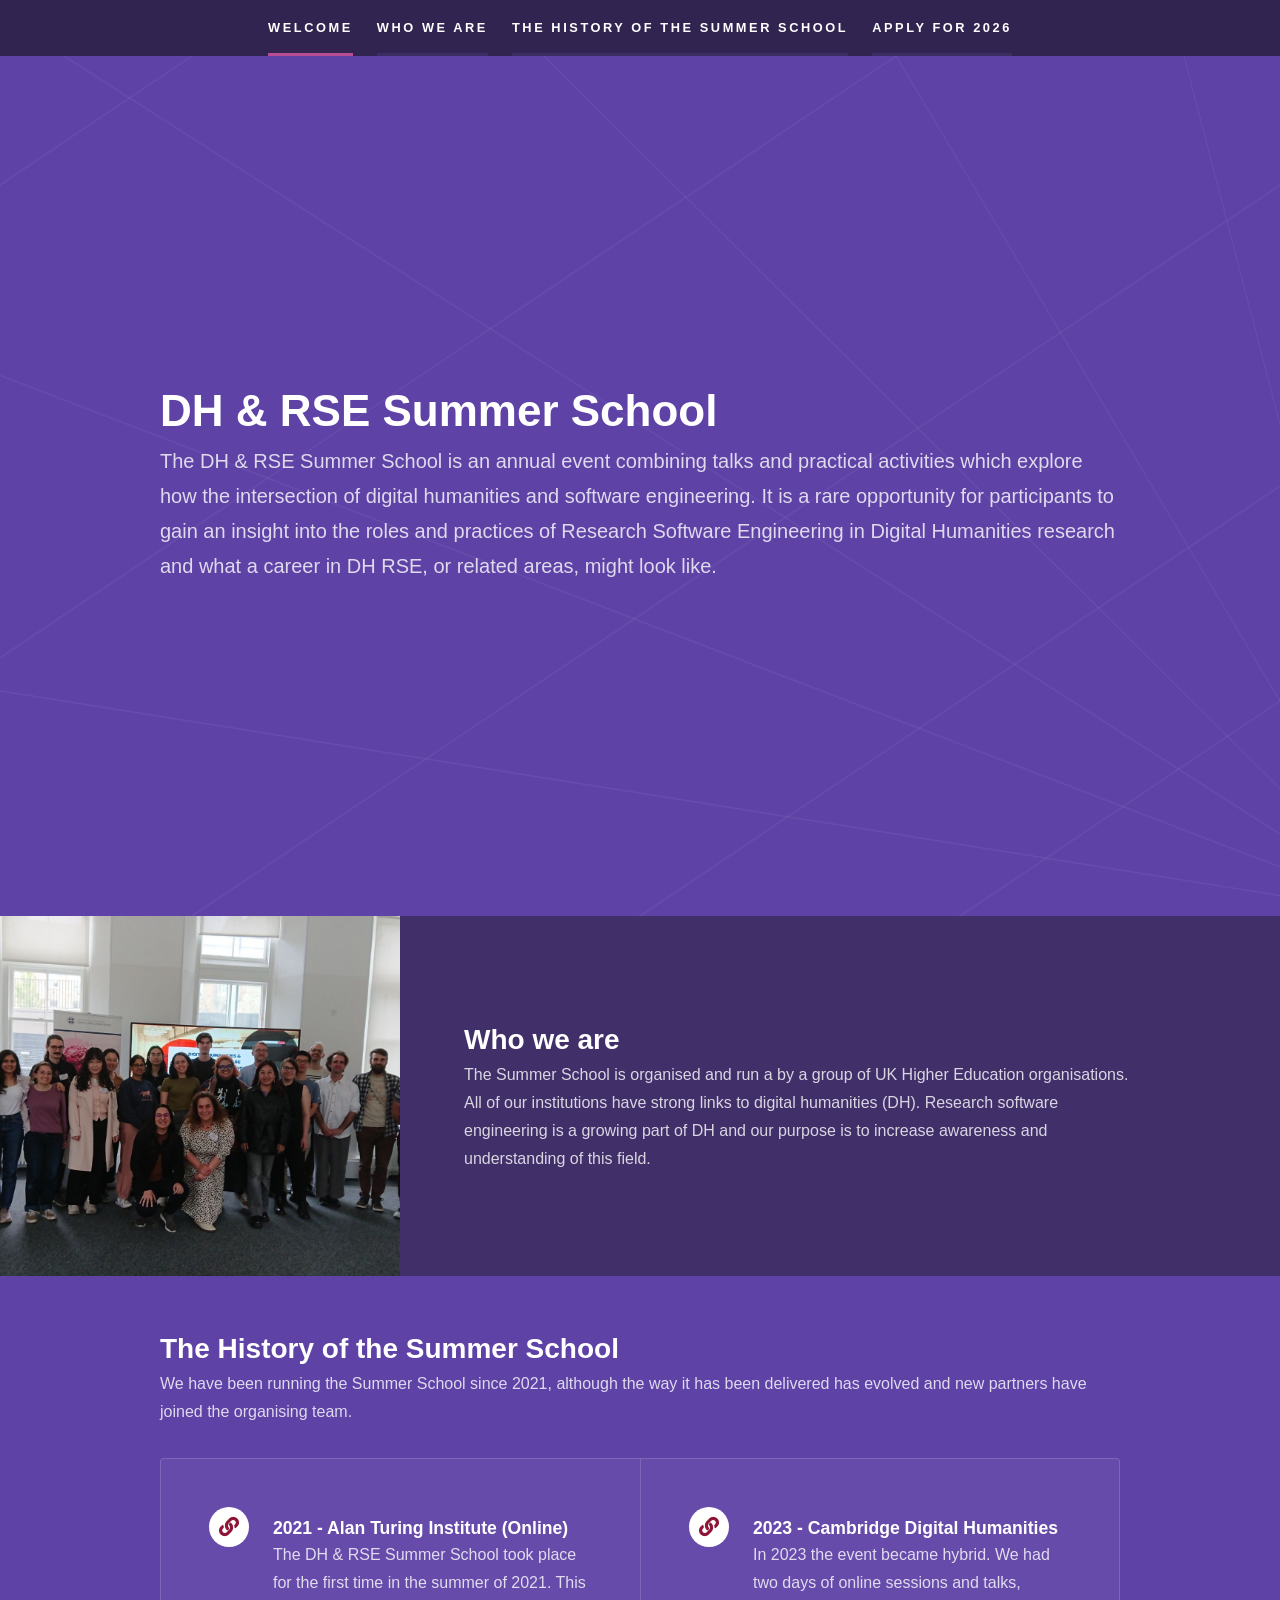
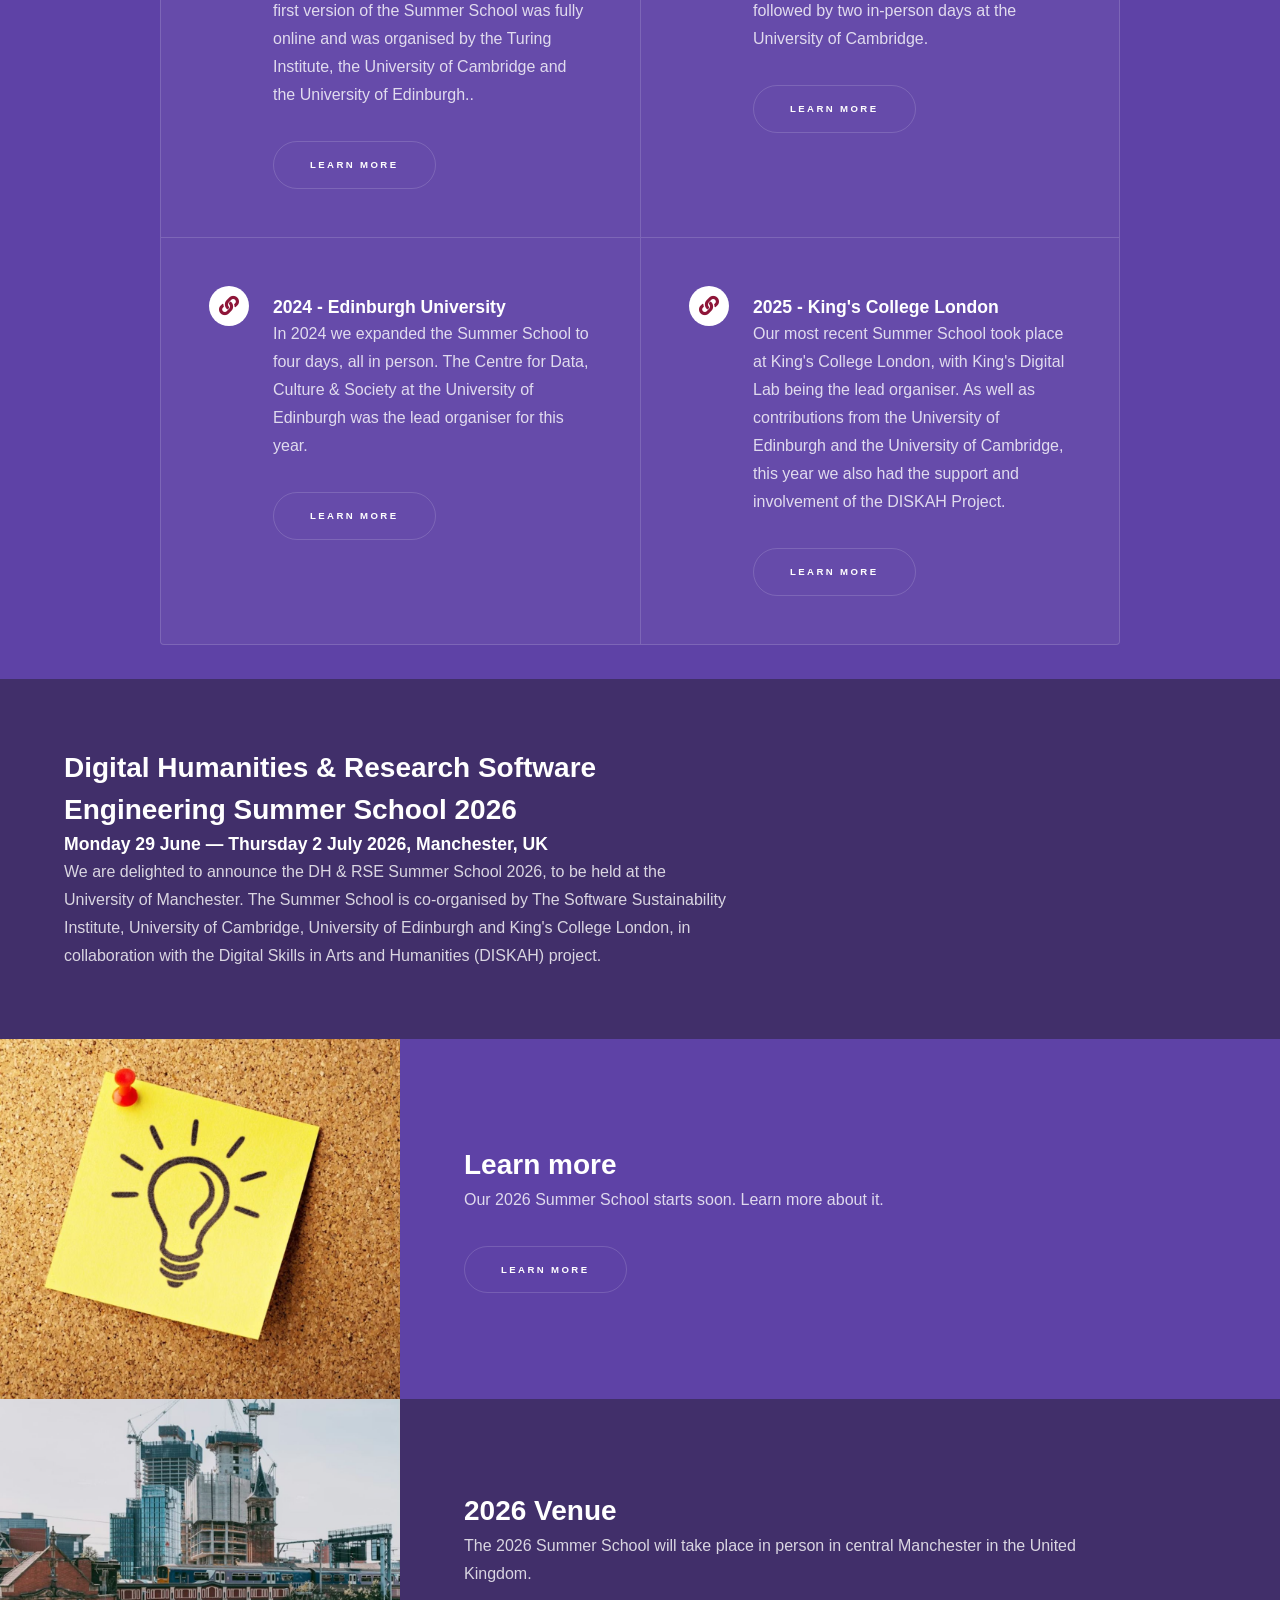
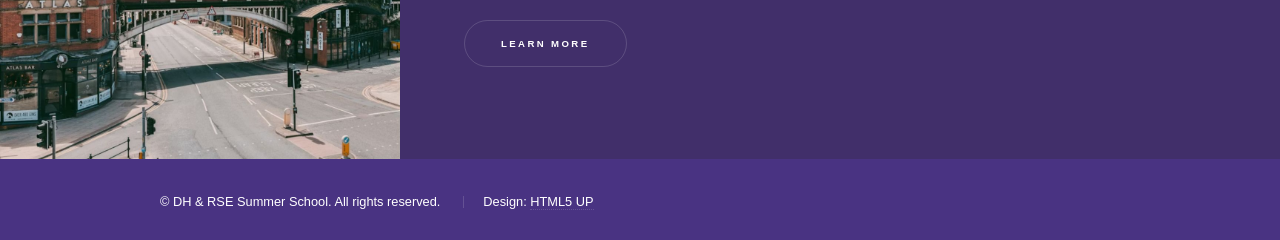
<file: index.html>
<!doctype html>
<!--
	Hyperspace by HTML5 UP
	html5up.net | @ajlkn
	Free for personal and commercial use under the CCA 3.0 license (html5up.net/license)
-->
<html>
  <head>
    <title>DH & RSE Summer School</title>
    <meta charset="utf-8" />
    <meta
      name="viewport"
      content="width=device-width, initial-scale=1, user-scalable=no"
    />
    <link rel="stylesheet" href="assets/css/main.css" />
    <noscript
      ><link rel="stylesheet" href="assets/css/noscript.css"
    /></noscript>
  </head>
  <body class="is-preload">
    <!-- Sidebar -->
    <section id="sidebar">
      <div class="inner">
        <nav>
          <ul>
            <li><a href="#intro">Welcome</a></li>
            <li><a href="#one">Who we are</a></li>
            <li><a href="#two">The History of the Summer School </a></li>
            <li><a href="#three">Apply for 2026</a></li>
          </ul>
        </nav>
      </div>
    </section>

    <!-- Wrapper -->
    <div id="wrapper">
      <!-- Intro -->
      <section id="intro" class="wrapper style1 fullscreen fade-up">
        <div class="inner">
          <h1>DH & RSE Summer School</h1>
          <p>
            The DH & RSE Summer School is an annual event combining talks and
            practical activities which explore how the intersection of digital
            humanities and software engineering. It is a rare opportunity for
            participants to gain an insight into the roles and practices of
            Research Software Engineering in Digital Humanities research and
            what a career in DH RSE, or related areas, might look like.
          </p>
          <!-- <ul class="actions">
								<li><a href="#one" class="button scrolly">Learn more</a></li>
							</ul> -->
        </div>
      </section>

      <!-- One -->
      <section id="one" class="wrapper style2 spotlights">
        <section>
          <a href="#" class="image"
            ><img src="images/pic01.jpg" alt="" data-position="center center"
          /></a>
          <div class="content">
            <div class="inner">
              <h2>Who we are</h2>
              <p>
                The Summer School is organised and run a by a group of UK Higher
                Education organisations. All of our institutions have strong
                links to digital humanities (DH). Research software engineering
                is a growing part of DH and our purpose is to increase awareness
                and understanding of this field.
              </p>
              <!-- <ul class="actions">
										<li><a href="#two" class="button">Learn more</a></li>
									</ul> -->
            </div>
          </div>
        </section>
      </section>

      <!-- Two -->
      <section id="two" class="wrapper style3 fade-up">
        <div class="inner">
          <h2 style="padding-top: 20px">The History of the Summer School</h2>
          <p>
            We have been running the Summer School since 2021, although the way
            it has been delivered has evolved and new partners have joined the
            organising team.
          </p>
          <!-- <p>You can find more information about previous iterations of the Summer School below.</p> -->
          <div class="features">
            <section>
              <span class="icon solid major fa-link"></span>
              <h3>2021 - Alan Turing Institute (Online)</h3>
              <p>
                The DH & RSE Summer School took place for the first time in the
                summer of 2021. This first version of the Summer School was
                fully online and was organised by the Turing Institute, the
                University of Cambridge and the University of Edinburgh..
              </p>
              <ul class="actions">
                <li>
                  <a
                    href="https://github.com/alan-turing-institute/DH-RSE-Summer-School"
                    target="_blank"
                    class="button"
                    >Learn more</a
                  >
                </li>
              </ul>
            </section>
            <section>
              <span class="icon solid major fa-link"></span>
              <h3>2023 - Cambridge Digital Humanities</h3>
              <p>
                In 2023 the event became hybrid. We had two days of online
                sessions and talks, followed by two in-person days at the
                University of Cambridge.
              </p>
              <ul class="actions">
                <li>
                  <a
                    href="https://www.cdh.cam.ac.uk/events/36442/"
                    class="button"
                    target="_blank"
                    >Learn more</a
                  >
                </li>
              </ul>
            </section>
            <section>
              <span class="icon solid major fa-link"></span>
              <h3>2024 - Edinburgh University</h3>
              <p>
                In 2024 we expanded the Summer School to four days, all in
                person. The Centre for Data, Culture & Society at the University
                of Edinburgh was the lead organiser for this year.
              </p>
              <ul class="actions">
                <li>
                  <a
                    href="https://www.cdcs.ed.ac.uk/DHRSE-Summer-School-2024"
                    class="button"
                    target="_blank"
                    >Learn more</a
                  >
                </li>
              </ul>
            </section>
            <section>
              <span class="icon solid major fa-link"></span>
              <h3>2025 - King's College London</h3>
              <p>
                Our most recent Summer School took place at King's College
                London, with King's Digital Lab being the lead organiser. As
                well as contributions from the University of Edinburgh and the
                University of Cambridge, this year we also had the support and
                involvement of the DISKAH Project.
              </p>
              <ul class="actions">
                <li>
                  <a
                    href="https://dhrse2025.er.kcl.ac.uk/"
                    class="button"
                    target="_blank"
                    >Learn more</a
                  >
                </li>
              </ul>
            </section>
          </div>
          <!-- <ul class="actions">
								<li><a href="generic.html" class="button">Learn more</a></li>
							</ul> -->
        </div>
      </section>

      <!-- Three -->
      <section id="three" class="wrapper style2 spotlights">
        <section>
          <div class="content">
            <div class="inner">
              <h2>
                Digital Humanities & Research Software Engineering Summer School
                2026
              </h2>
              <h3>
                Monday 29 June &mdash; Thursday 2 July 2026, Manchester, UK
              </h3>
              <p>
                We are delighted to announce the DH & RSE Summer School 2026, to
                be held at the University of Manchester. The Summer School is
                co-organised by The Software Sustainability Institute,
                University of Cambridge, University of Edinburgh and King's
                College London, in collaboration with the Digital Skills in Arts
                and Humanities (DISKAH) project.
              </p>
            </div>
          </div>
        </section>
        <section style="background-color: #5e42a6">
          <a href="#" class="image"
            ><img src="images/pic02.jpg" alt="" data-position="center center"
          /></a>
          <div class="content">
            <div class="inner">
              <h2>Learn more</h2>
              <p>Our 2026 Summer School starts soon. Learn more about it.</p>
              <ul class="actions">
                <li><a href="2026.html" class="button">Learn more</a></li>
              </ul>
            </div>
          </div>
        </section>
        <section style="background-color: #412f6a">
          <a href="#" class="image"
            ><img src="images/pic03.jpg" alt="" data-position="center center"
          /></a>
          <div class="content">
            <div class="inner">
              <h2>2026 Venue</h2>
              <p>
                The 2026 Summer School will take place in person in central
                Manchester in the United Kingdom.
              </p>
              <ul class="actions">
                <li>
                  <a href="practical-information.html" class="button"
                    >Learn more</a
                  >
                </li>
              </ul>
            </div>
          </div>
        </section>
        <!-- <form method="post" action="#">
										<div class="fields">
											<div class="field half">
												<label for="name">Name</label>
												<input type="text" name="name" id="name" />
											</div>
											<div class="field half">
												<label for="email">Email</label>
												<input type="text" name="email" id="email" />
											</div>
											<div class="field">
												<label for="message">Message</label>
												<textarea name="message" id="message" rows="5"></textarea>
											</div>
										</div>
										<ul class="actions">
											<li><a href="" class="button submit">Send Message</a></li>
										</ul>
									</form> -->
        <!-- <section>
									<ul class="contact">
										<li>
											<h3>Address</h3>
											<span>12345 Somewhere Road #654<br />
											Nashville, TN 00000-0000<br />
											USA</span>
										</li>
										<li>
											<h3>Email</h3>
											<a href="#">user@untitled.tld</a>
										</li>
										<li>
											<h3>Phone</h3>
											<span>(000) 000-0000</span>
										</li>
										<li>
											<h3>Social</h3>
											<ul class="icons">
												<li><a href="#" class="icon brands fa-twitter"><span class="label">Twitter</span></a></li>
												<li><a href="#" class="icon brands fa-facebook-f"><span class="label">Facebook</span></a></li>
												<li><a href="#" class="icon brands fa-github"><span class="label">GitHub</span></a></li>
												<li><a href="#" class="icon brands fa-instagram"><span class="label">Instagram</span></a></li>
												<li><a href="#" class="icon brands fa-linkedin-in"><span class="label">LinkedIn</span></a></li>
											</ul>
										</li>
									</ul>
								</section> -->
      </section>
    </div>

    <!-- Footer -->
    <footer id="footer" class="wrapper style1-alt">
      <div class="inner">
        <ul class="menu">
          <li>&copy; DH & RSE Summer School. All rights reserved.</li>
          <li>Design: <a href="http://html5up.net">HTML5 UP</a></li>
        </ul>
      </div>
    </footer>

    <!-- Scripts -->
    <script src="assets/js/jquery.min.js"></script>
    <script src="assets/js/jquery.scrollex.min.js"></script>
    <script src="assets/js/jquery.scrolly.min.js"></script>
    <script src="assets/js/browser.min.js"></script>
    <script src="assets/js/breakpoints.min.js"></script>
    <script src="assets/js/util.js"></script>
    <script src="assets/js/main.js"></script>
  </body>
</html>
</file>
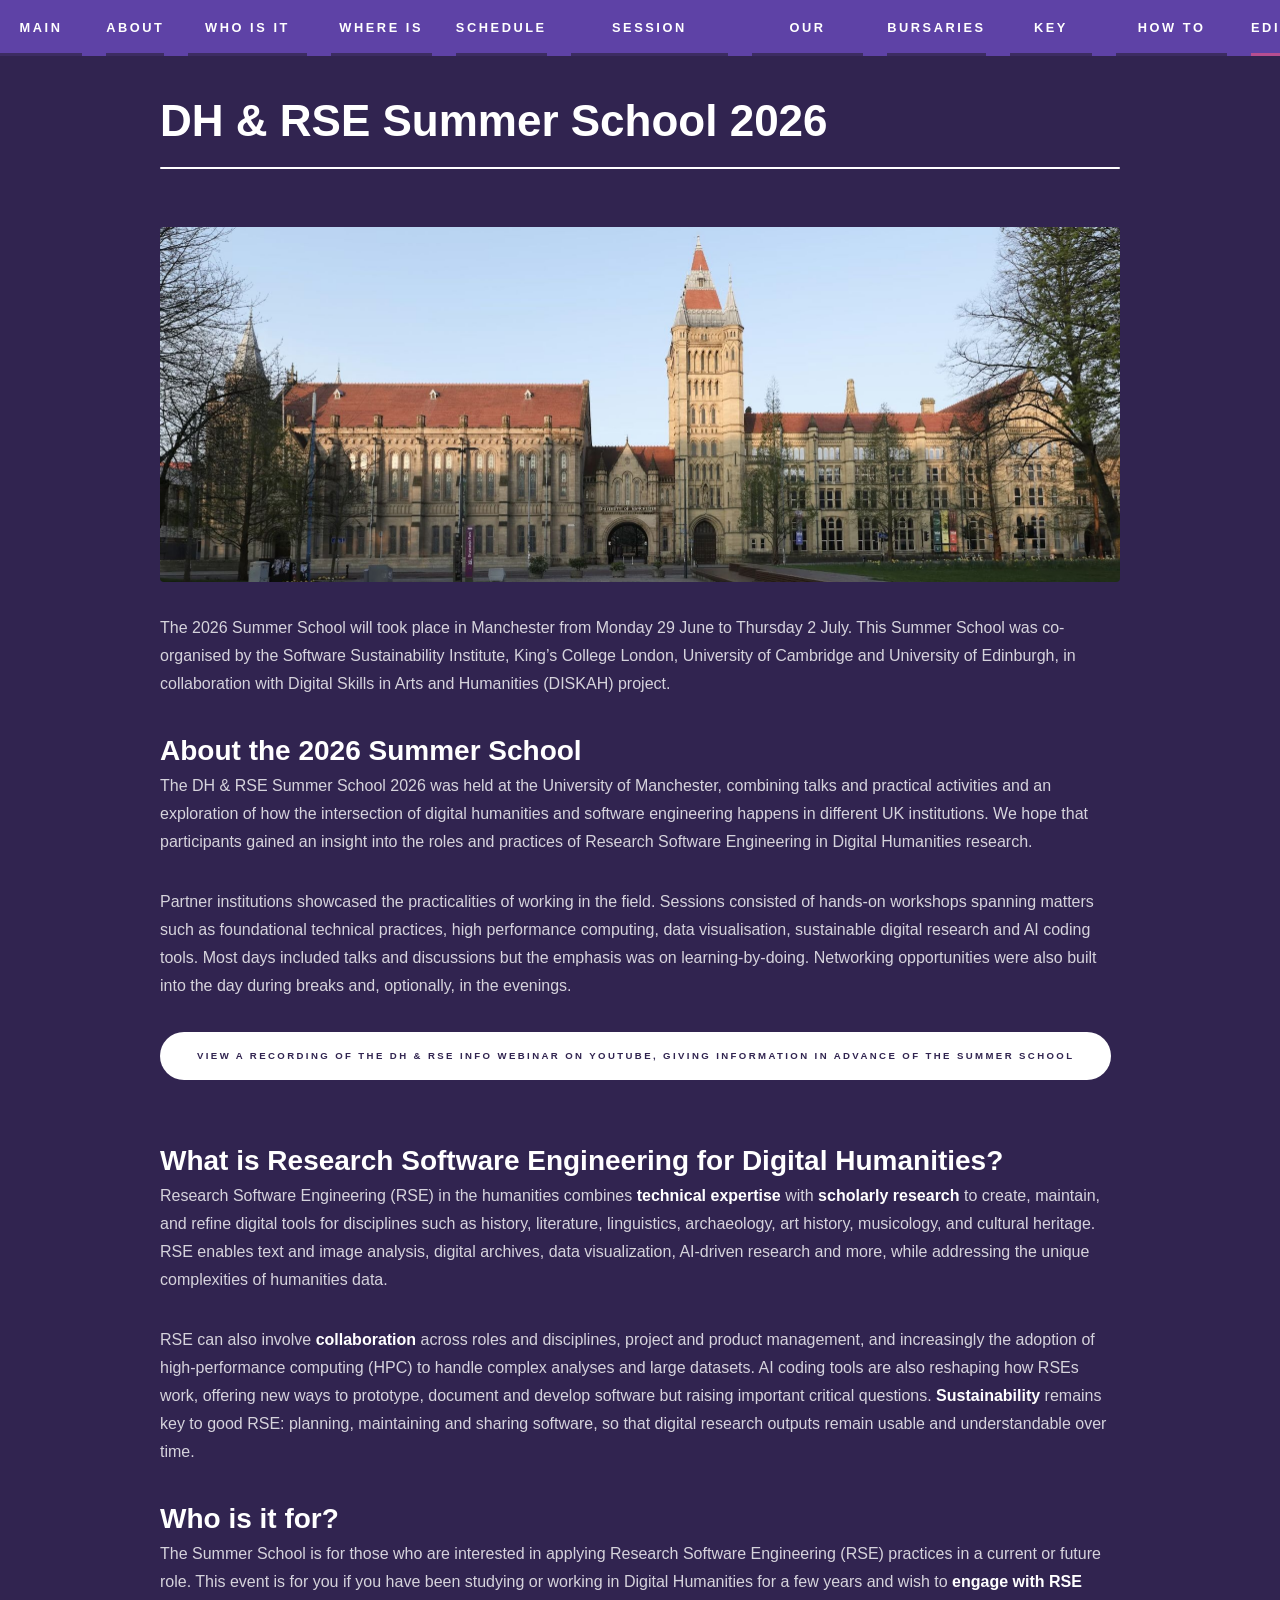
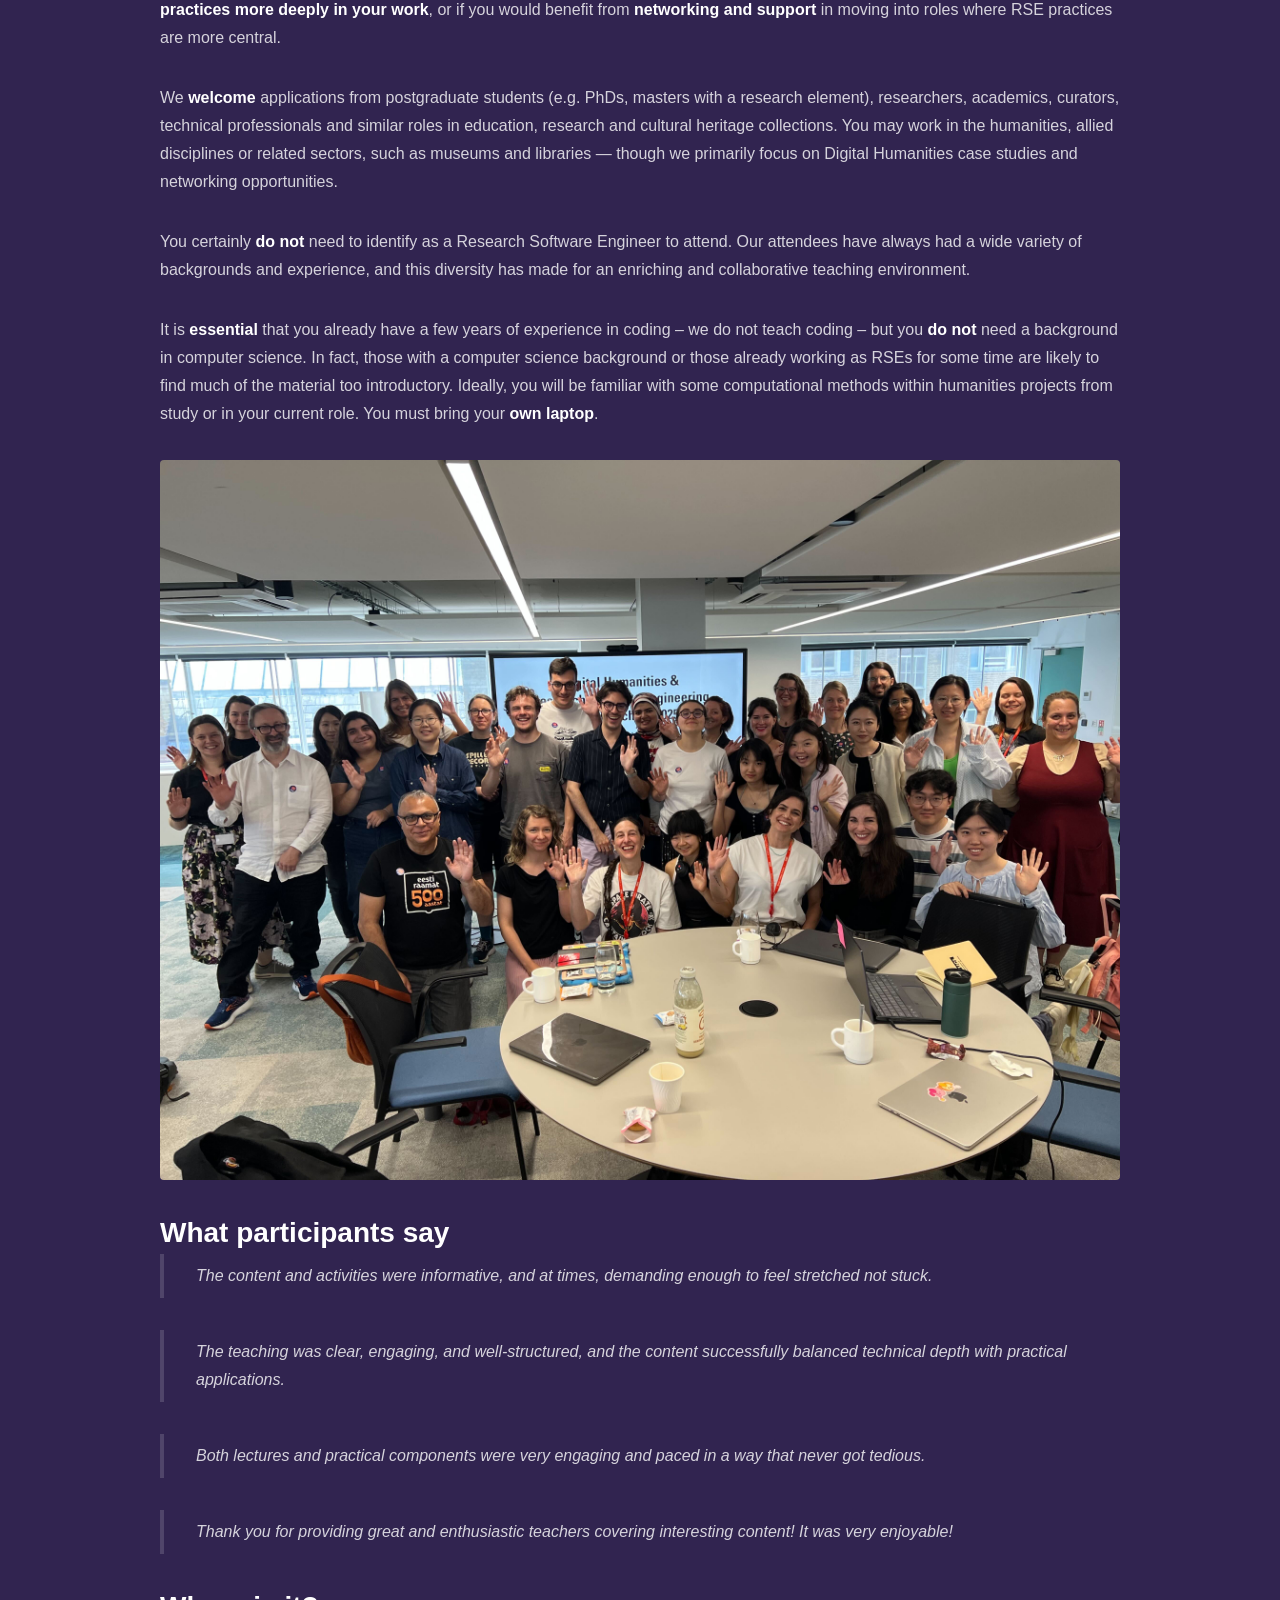
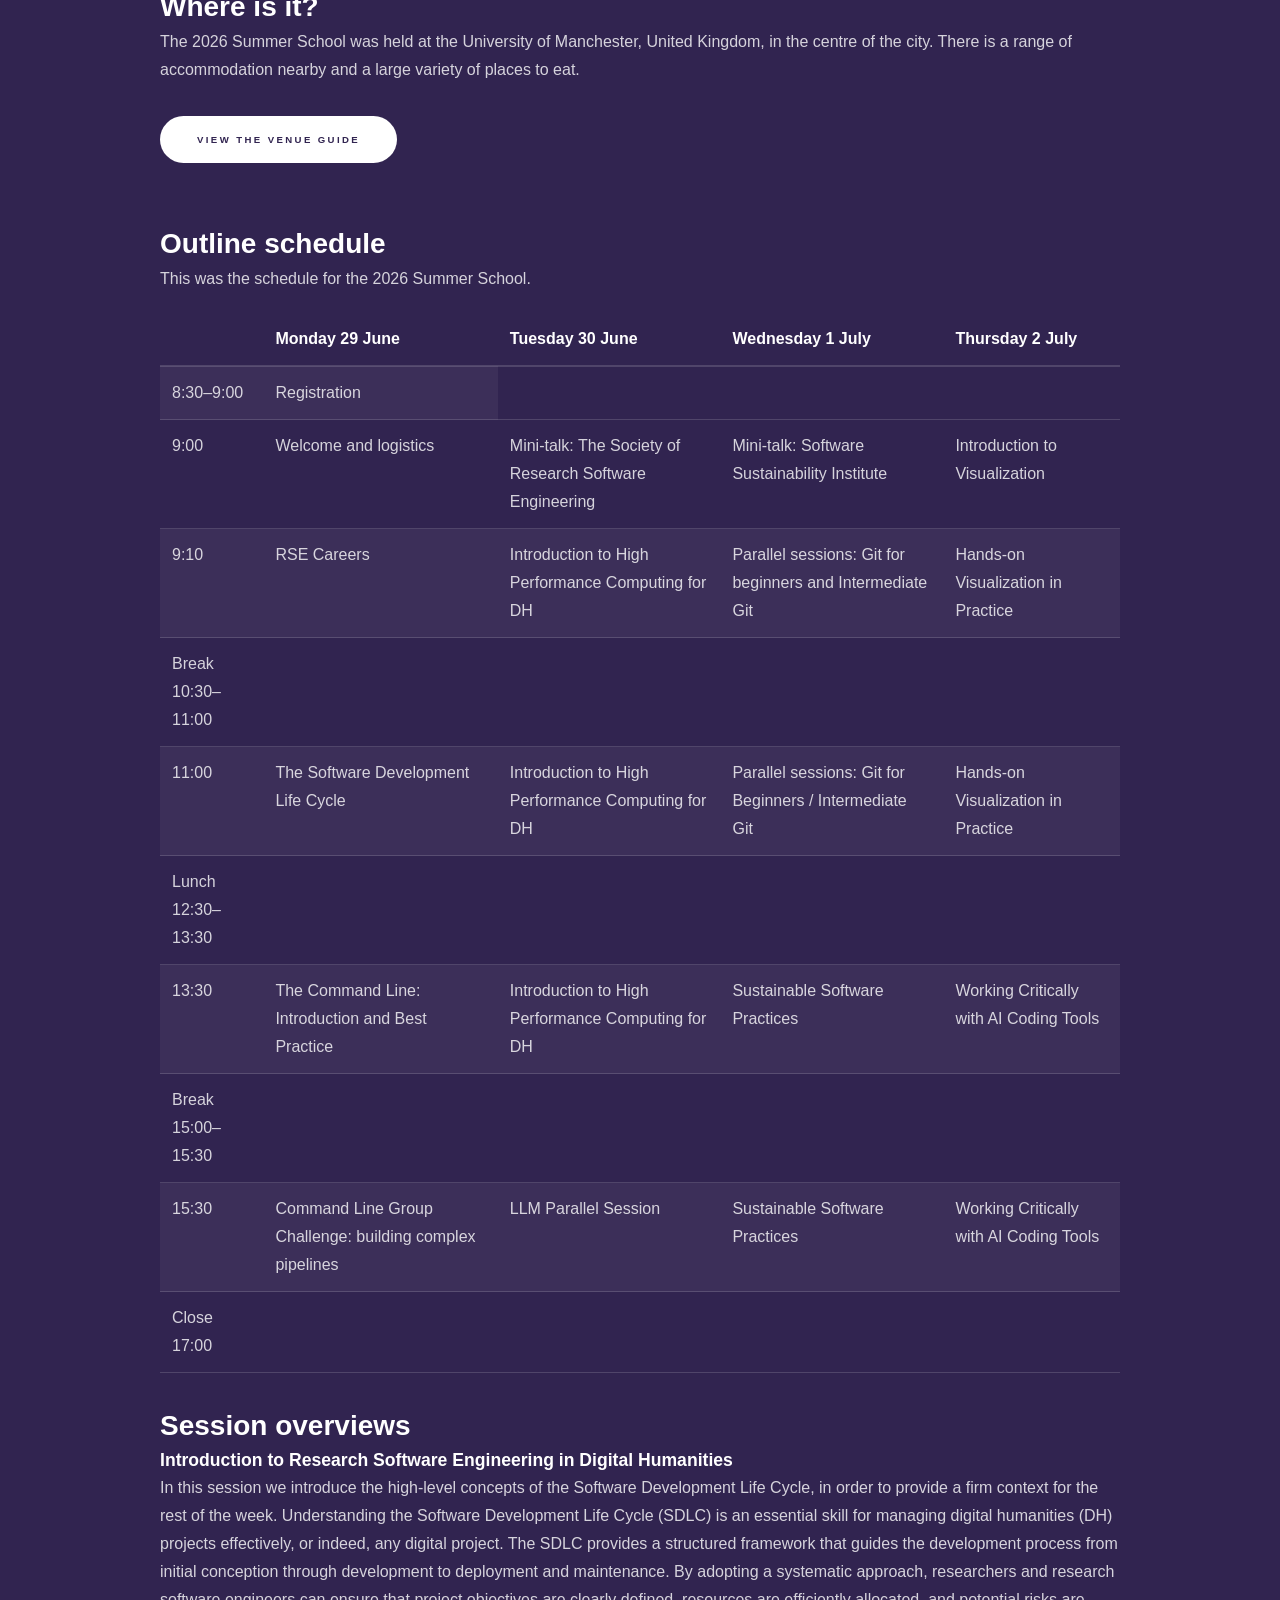
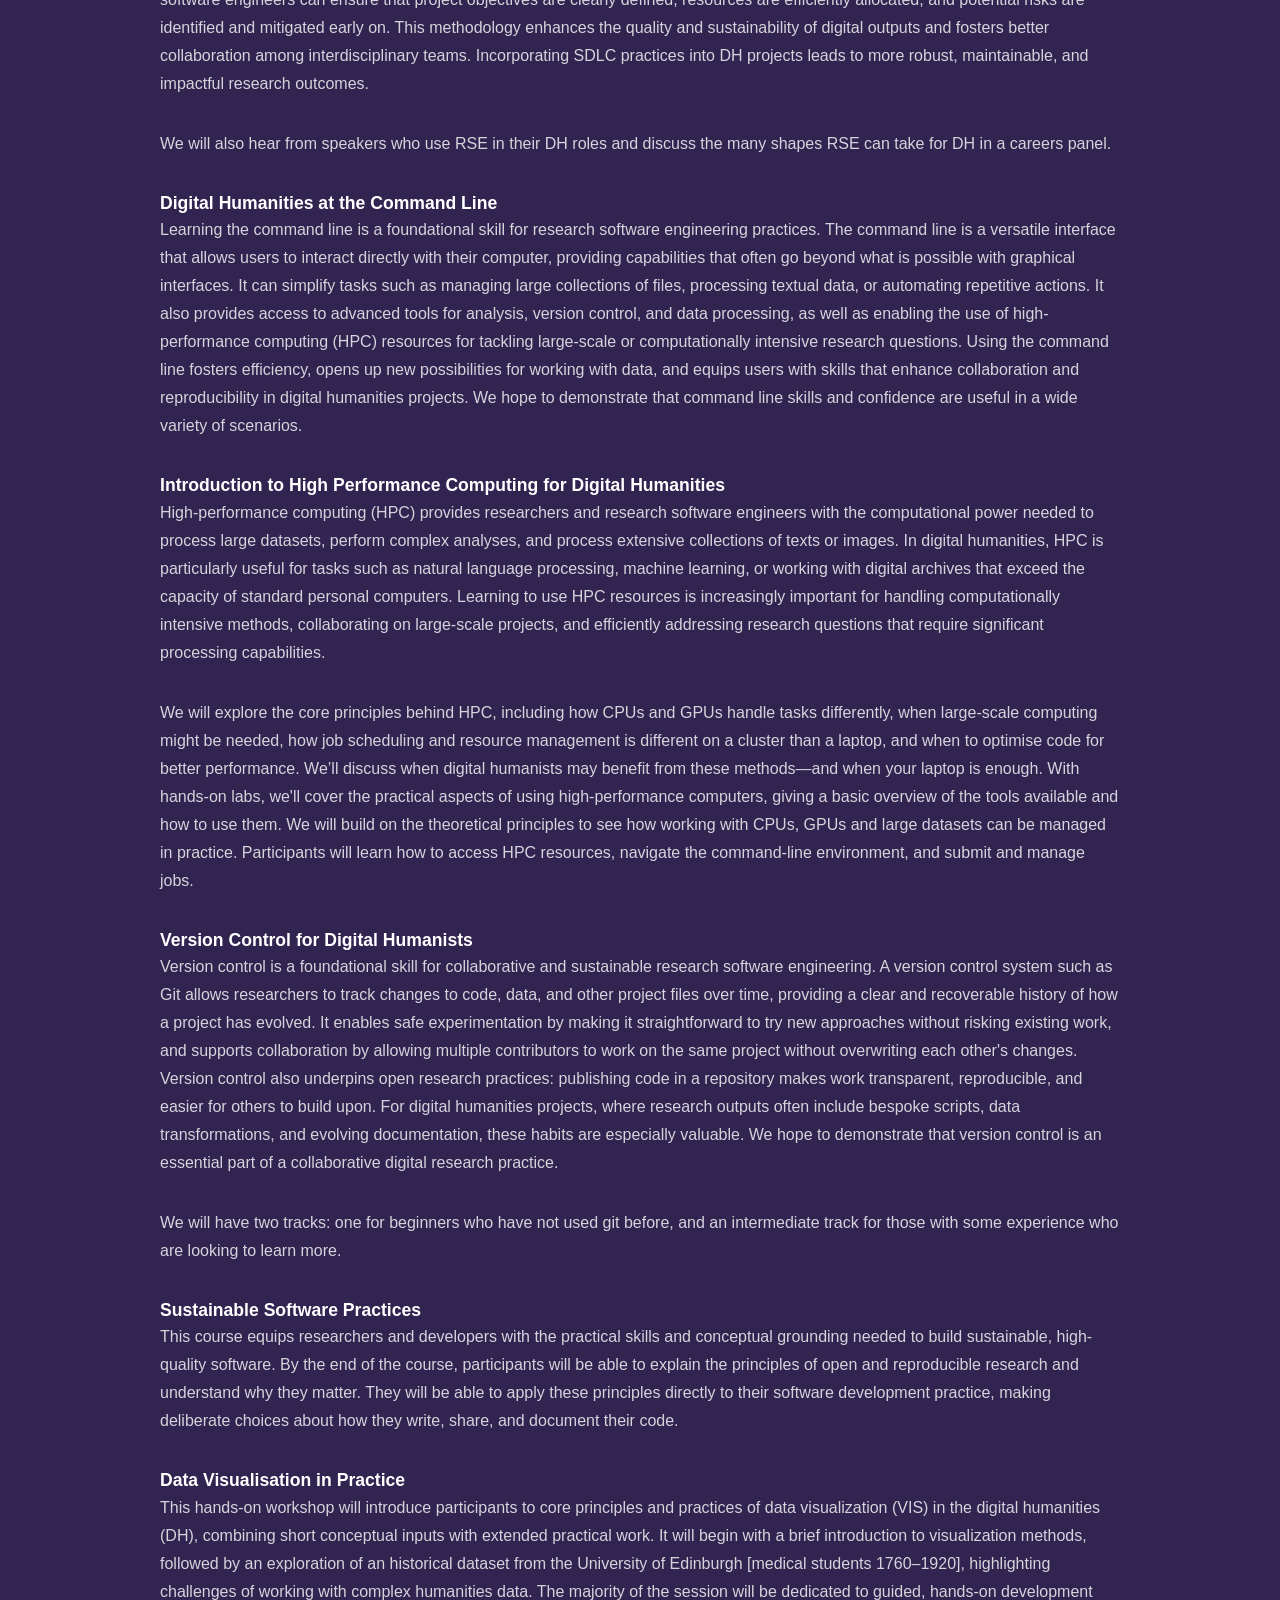
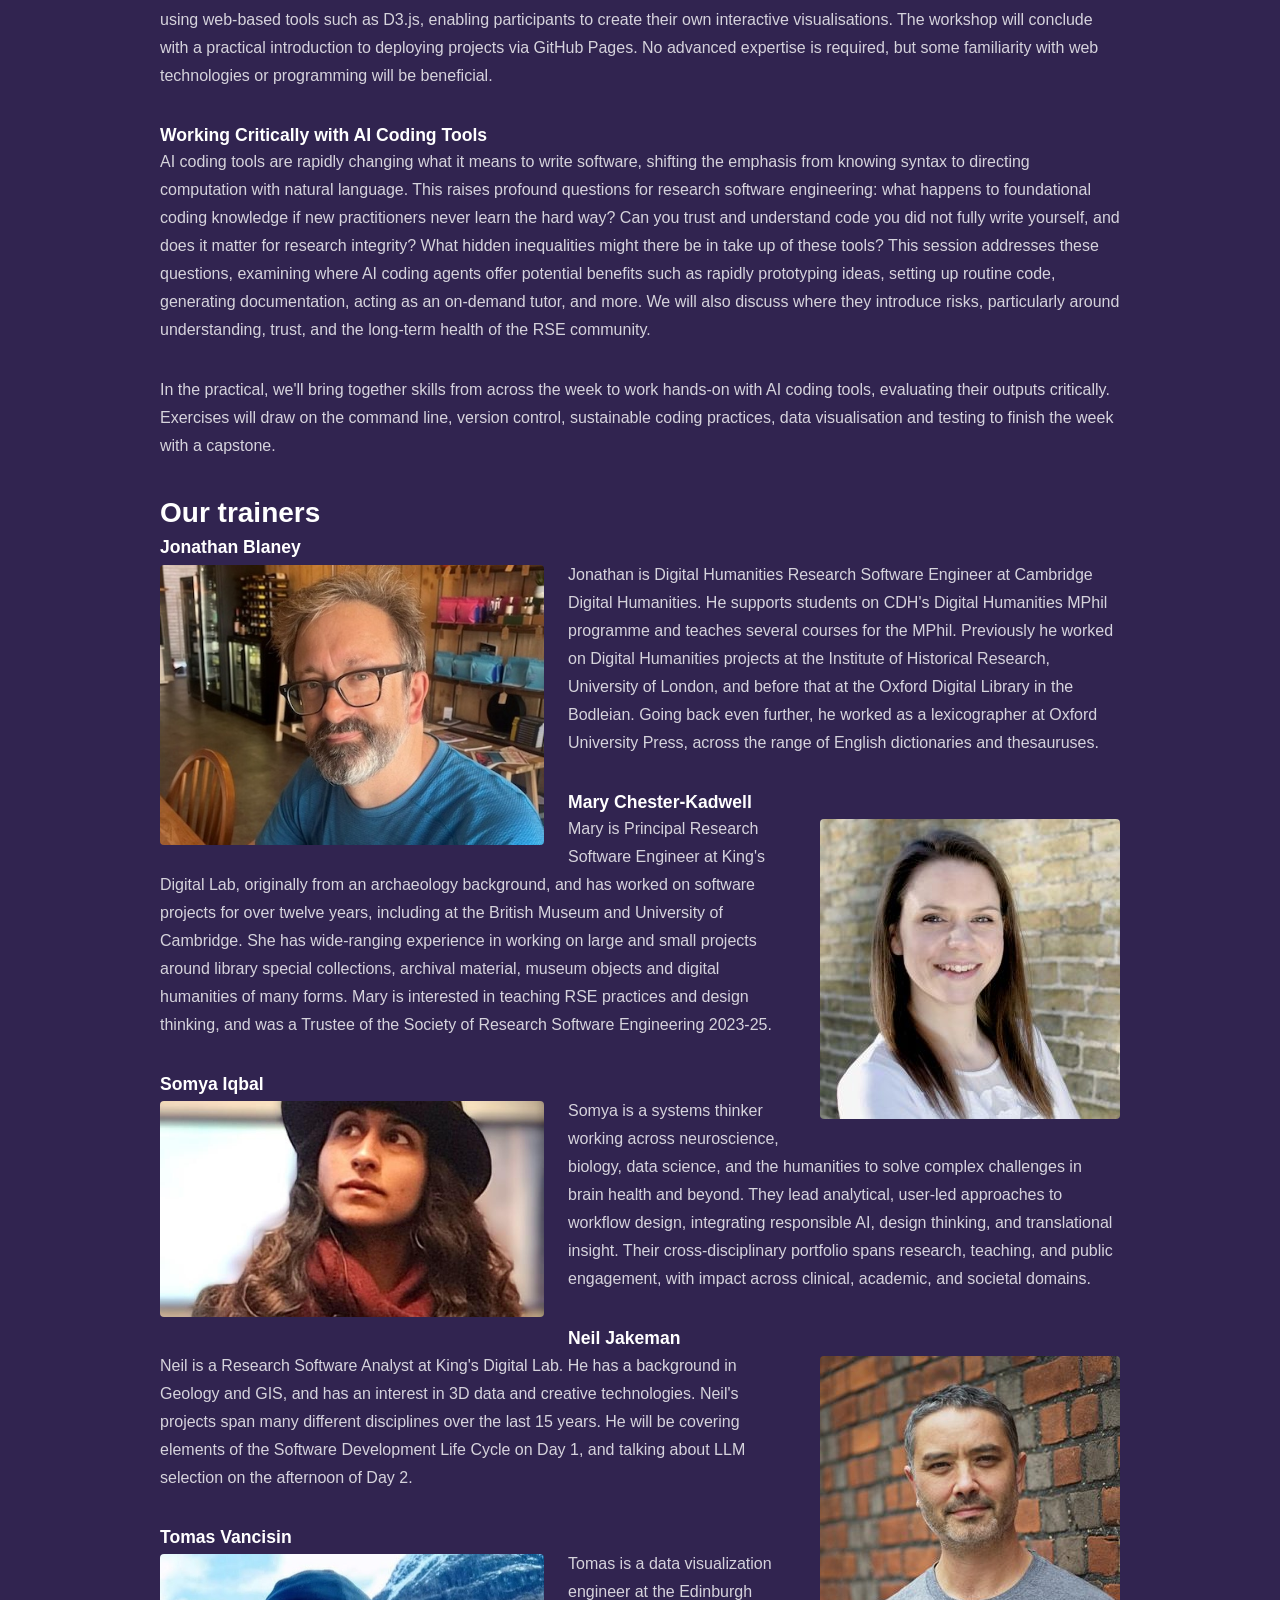
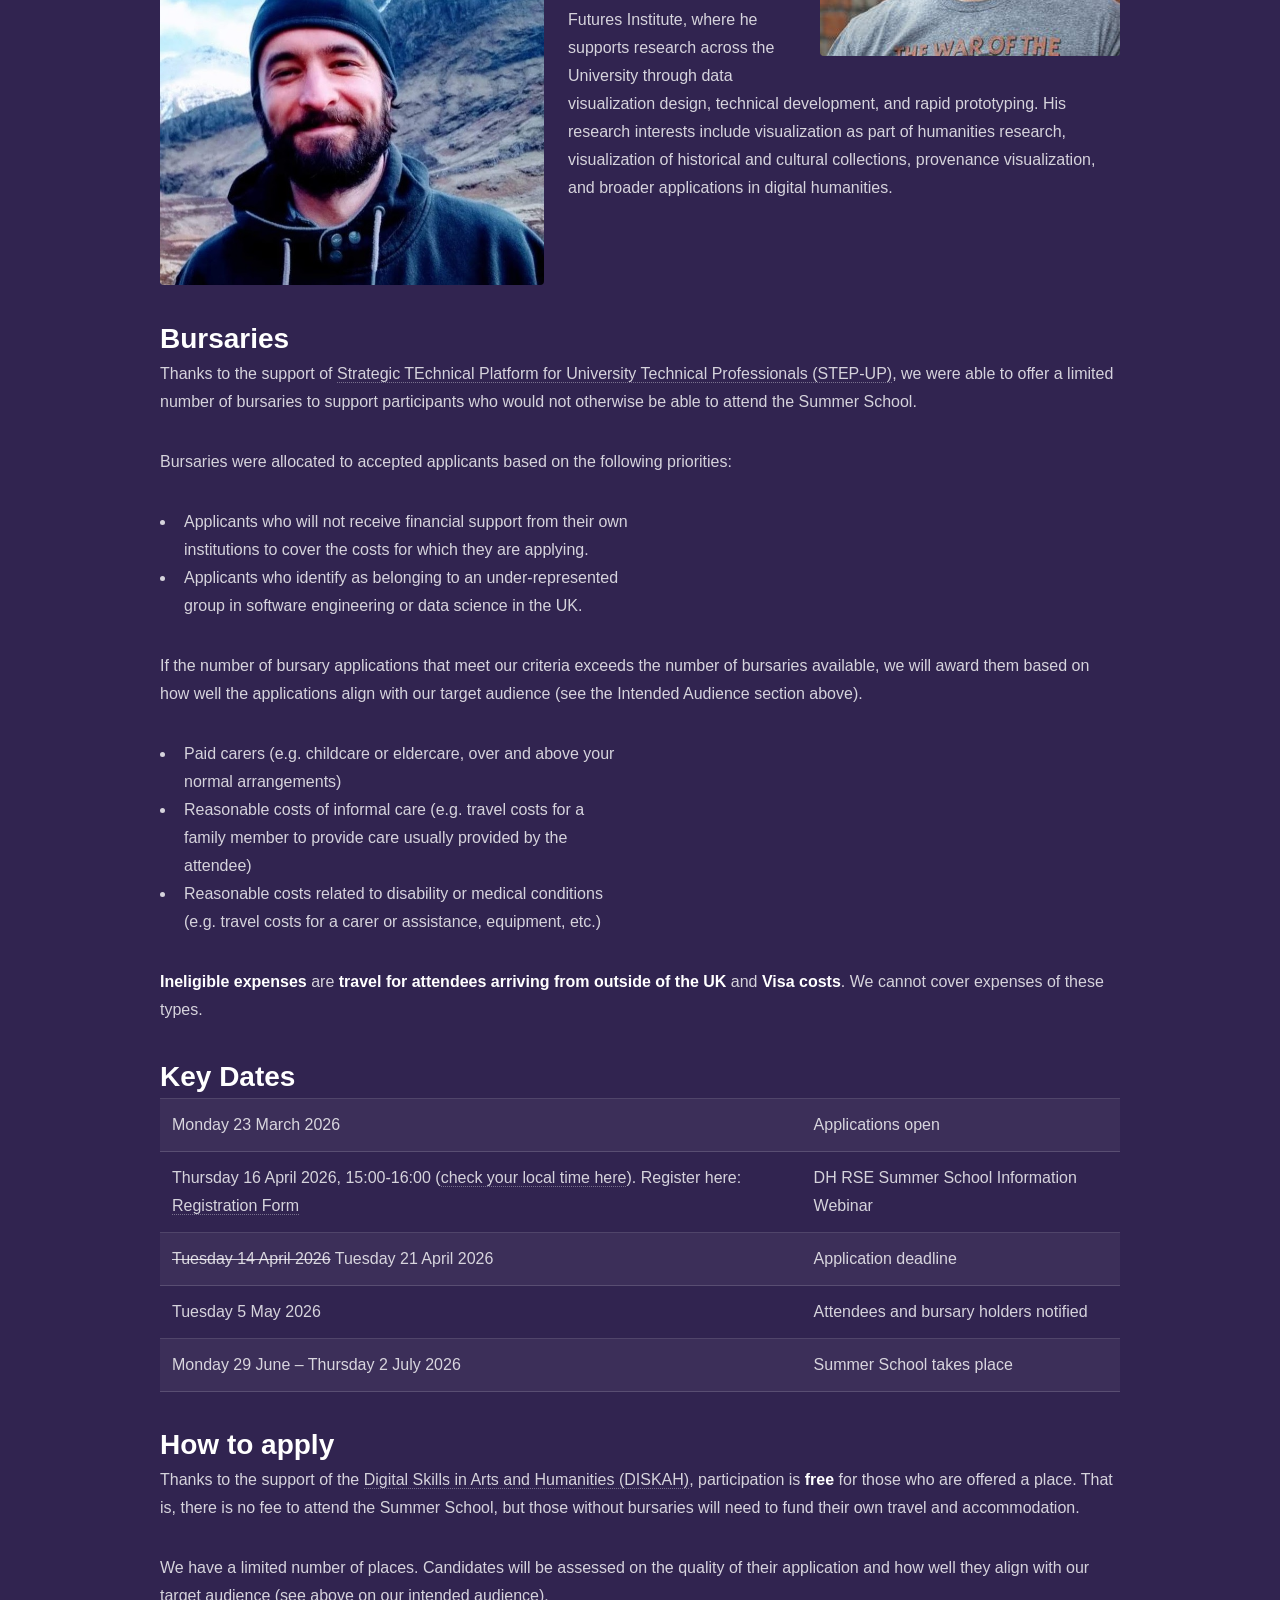
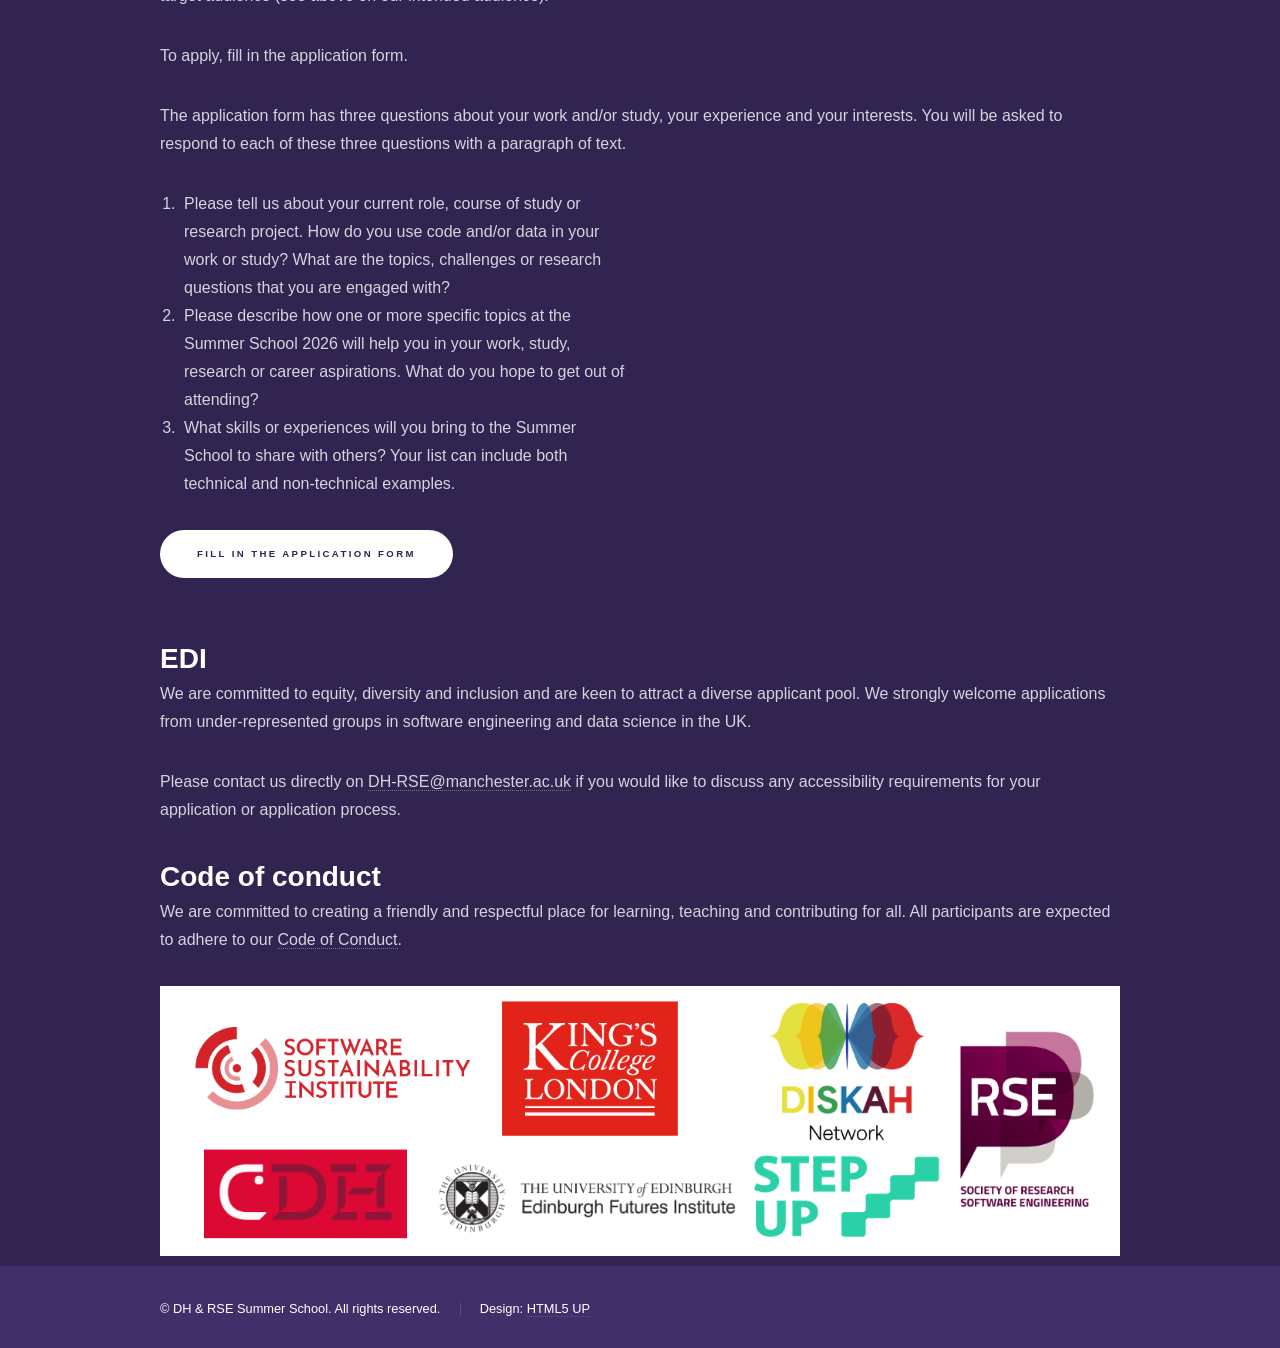
<file: 2026.html>
<!DOCTYPE HTML>
<!--
	Hyperspace by HTML5 UP
	html5up.net | @ajlkn
	Free for personal and commercial use under the CCA 3.0 license (html5up.net/license)
-->
<html>
	<head>
		<title>DH &amp; RSE Summer School 2026</title>
		<meta charset="utf-8" />
		<meta name="viewport" content="width=device-width, initial-scale=1, user-scalable=no" />
		<link rel="stylesheet" href="assets/css/main.css" />
		<noscript><link rel="stylesheet" href="assets/css/noscript.css" /></noscript>
		<style>
		    #sidebar {
		        background-color: #5e42a6;
		    }
		</style>
	</head>
	<body class="is-preload">

		<!-- Sidebar -->
			<section id="sidebar">
    			<div class="inner">
			        <nav>
			            <ul>
			                <li><a href="index.html">Main Page</a></li>
			                <li><a href="#about">About</a></li>
			                <li><a href="#who">Who is it for?</a></li>
			                <li><a href="#where">Where is it?</a></li>
							<li><a href="#schedule">Schedule</a></li>
			                <li><a href="#sessions">Session overviews</a></li>
					<li><a href="#trainers">Our trainers</a></li>
			                <li><a href="#bursaries">Bursaries</a></li>
							<li><a href="#dates">Key Dates</a></li>
			                <li><a href="#apply">How to apply</a></li>
							<li><a href="#edi">EDI</a></li>
			            </ul>
			        </nav>
			    </div>
			</section>

		<!-- Wrapper -->
			<div id="wrapper">

				<!-- Main -->
					<section id="main" class="wrapper">
						<div class="inner">
							<h1 class="major">DH &amp; RSE Summer School 2026</h1>
							<span class="image fit"><img src="images/pic04.jpg" alt="" /></span>
							<p>The 2026 Summer School will took place in Manchester from Monday 29 June to Thursday 2 July. This Summer School was co-organised by the Software Sustainability Institute, King’s College London, University of Cambridge and University of Edinburgh, in collaboration with Digital Skills in Arts and Humanities (DISKAH) project.</p>
							
							<h2 id="about">About the 2026 Summer School</h2>
							<p>The DH &amp; RSE Summer School 2026 was held at the University of Manchester, combining talks and practical activities and an exploration of how the intersection of digital humanities and software engineering happens in different UK institutions. We hope that participants gained an insight into the roles and practices of Research Software Engineering in Digital Humanities research.</p>
							<p> Partner institutions showcased the practicalities of working in the field. Sessions consisted of hands-on workshops spanning matters such as foundational technical practices, high performance computing, data visualisation, sustainable digital research and AI coding tools. Most days included talks and discussions but the emphasis was on learning-by-doing. Networking opportunities were also built into the day during breaks and, optionally, in the evenings.</p>
							<a href="https://youtu.be/FRD8tSGB6t0" class="button primary">View a recording of the DH & RSE Info Webinar on Youtube, giving information in advance of the Summer School</a> 
							<p>&nbsp;</p>
							
							<h2>What is Research Software Engineering for Digital Humanities?</h2>
							<p> Research Software Engineering (RSE) in the humanities combines <strong>technical expertise</strong> with <strong>scholarly research</strong> to create, maintain, and refine digital tools for disciplines such as history, literature, linguistics, archaeology, art history, musicology, and cultural heritage. RSE enables text and image analysis, digital archives, data visualization, AI-driven research and more, while addressing the unique complexities of humanities data.</p>

							<p>RSE can also involve <strong>collaboration</strong> across roles and disciplines, project and product management, and increasingly the adoption of high-performance computing (HPC) to handle complex analyses and large datasets. AI coding tools are also reshaping how RSEs work, offering new ways to prototype, document and develop software but raising important critical questions. <strong>Sustainability</strong> remains key to good RSE: planning, maintaining and sharing software, so that digital research outputs remain usable and understandable over time.</p>

							<h2 id="who">Who is it for?</h2>
							<p>The Summer School is for those who are interested in applying Research Software Engineering (RSE) practices in a current or future role. This event is for you if you have been studying or working in Digital Humanities for a few years and wish to <strong>engage with RSE practices more deeply in your work</strong>, or if you would benefit from <strong>networking and support</strong> in moving into roles where RSE practices are more central.</p>
							<p>We <strong>welcome</strong> applications from postgraduate students (e.g. PhDs, masters with a research element), researchers, academics, curators, technical professionals and similar roles in education, research and cultural heritage collections. You may work in the humanities, allied disciplines or related sectors, such as museums and libraries — though we primarily focus on Digital Humanities case studies and networking opportunities.</p>
							<p>You certainly <strong>do not</strong> need to identify as a Research Software Engineer to attend. Our attendees have always had a wide variety of backgrounds and experience, and this diversity has made for an enriching and collaborative teaching environment.</p>
							<p>It is <strong>essential</strong> that you already have a few years of experience in coding – we do not teach coding – but you <strong>do not</strong> need a background in computer science. In fact, those with a computer science background or those already working as RSEs for some time are likely to find much of the material too introductory. Ideally, you will be familiar with some computational methods within humanities projects from study or in your current role. You must bring your <strong>own laptop</strong>.
							<p>

							<span class="image fit"><img src="images/pic07.jpg" alt="" /></span>

							<h2>What participants say</h2>	
							<blockquote>The content and activities were informative, and at times, demanding enough to feel stretched not stuck.</blockquote>
							<blockquote>The teaching was clear, engaging, and well-structured, and the content successfully balanced technical depth with practical applications.</blockquote>
							<blockquote>Both lectures and practical components were very engaging and paced in a way that never got tedious.</blockquote>
							<blockquote>Thank you for providing great and enthusiastic teachers covering interesting content! It was very enjoyable!</blockquote>	
							
							<h2 id="where">Where is it?</h2>

							<p>The 2026 Summer School was held at the University of Manchester, United Kingdom, in the centre of the city. There is a range of accommodation nearby and a large variety of places to eat.</p>
							<a href="practical-information.html" class="button primary">View the venue guide</a> 
							<p>&nbsp;</p>
							<h2 id="schedule">Outline schedule</h2>
							<p>This was the schedule for the 2026 Summer School.</p>
									<div class="table-wrapper">
									    <table>
									        <thead>
									            <tr>
									                <th></th>
									                <th>Monday 29 June</th>
									                <th>Tuesday 30 June </th>
									                <th>Wednesday 1 July</th>
									                <th>Thursday 2 July</th>
									            </tr>
									        </thead>
									        <tbody>
									            <tr>
									                <td>8:30–9:00</td>
									                <td>Registration</td>
									            </tr>
									            <tr>
									                <td>9:00</td>
									                <td>Welcome and logistics</td>
									                <td>Mini-talk: The Society of Research Software Engineering</td>
									                <td>Mini-talk: Software Sustainability Institute</td>
									                <td>Introduction to Visualization</td>
									            </tr>
									            <tr>
									                <td>9:10</td>
									                <td>RSE Careers</td>
									                <td>Introduction to High Performance Computing for DH</td>
									                <td>Parallel sessions: Git for beginners and Intermediate Git</td>
									                <td>Hands-on Visualization in Practice</td>
									            </tr>
									            <tr>
									                <td>Break 10:30–11:00</td>
									            </tr>
									            <tr>
									                <td>11:00</td>
									                <td>The Software Development Life Cycle</td>
									                <td>Introduction to High Performance Computing for DH</td>
									                <td>Parallel sessions: Git for Beginners / Intermediate Git</td>
									                <td>Hands-on Visualization in Practice</td>
									            </tr>
									            <tr>
									                <td>Lunch 12:30–13:30</td>
									            </tr>
									            <tr>
									                <td>13:30</td>
									                <td>The Command Line: Introduction and Best Practice</td>
									                <td>Introduction to High Performance Computing for DH</td>
									                <td>Sustainable Software Practices</td>
									                <td>Working Critically with AI Coding Tools</td>
									            </tr>
									            <tr>
									                <td>Break 15:00–15:30</td>
									            </tr>
									            <tr>
									                <td>15:30</td>
									                <td>Command Line Group Challenge: building complex pipelines</td>
									                <td>LLM Parallel Session</td>
									                <td>Sustainable Software Practices</td>
									                <td>Working Critically with AI Coding Tools</td>
									            </tr>
									            <tr>
									                <td>Close 17:00</td>
									            </tr>
									        </tbody>
									    </table>
									</div>

							<h2 id="sessions">Session overviews</h2>
							<h3>Introduction to Research Software Engineering in Digital Humanities</h3>
							<p>In this session we introduce the high-level concepts of the Software Development Life Cycle, in order to provide a firm context for the rest of the week. Understanding the Software Development Life Cycle (SDLC) is an essential skill for managing digital humanities (DH) projects effectively, or indeed, any digital project. The SDLC provides a structured framework that guides the development process from initial conception through development to deployment and maintenance. By adopting a systematic approach, researchers and research software engineers can ensure that project objectives are clearly defined, resources are efficiently allocated, and potential risks are identified and mitigated early on. This methodology enhances the quality and sustainability of digital outputs and fosters better collaboration among interdisciplinary teams. Incorporating SDLC practices into DH projects leads to more robust, maintainable, and impactful research outcomes. </p>
							<p>We will also hear from speakers who use RSE in their DH roles and discuss the many shapes RSE can take for DH in a careers panel.</p>

							<h3>Digital Humanities at the Command Line</h3>
							<p>Learning the command line is a foundational skill for research software engineering practices. The command line is a versatile interface that allows users to interact directly with their computer, providing capabilities that often go beyond what is possible with graphical interfaces. It can simplify tasks such as managing large collections of files, processing textual data, or automating repetitive actions. It also provides access to advanced tools for analysis, version control, and data processing, as well as enabling the use of high-performance computing (HPC) resources for tackling large-scale or computationally intensive research questions. Using the command line fosters efficiency, opens up new possibilities for working with data, and equips users with skills that enhance collaboration and reproducibility in digital humanities projects. We hope to demonstrate that command line skills and confidence are useful in a wide variety of scenarios.</p>
							
							<h3>Introduction to High Performance Computing for Digital Humanities</h3>
							<p>High-performance computing (HPC) provides researchers and research software engineers with the computational power needed to process large datasets, perform complex analyses, and process extensive collections of texts or images. In digital humanities, HPC is particularly useful for tasks such as natural language processing, machine learning, or working with digital archives that exceed the capacity of standard personal computers. Learning to use HPC resources is increasingly important for handling computationally intensive methods, collaborating on large-scale projects, and efficiently addressing research questions that require significant processing capabilities. </p>
						    <p>We will explore the core principles behind HPC, including how CPUs and GPUs handle tasks differently, when large-scale computing might be needed, how job scheduling and resource management is different on a cluster than a laptop, and when to optimise code for better performance. We’ll discuss when digital humanists may benefit from these methods—and when your laptop is enough. With hands-on labs, we'll cover the practical aspects of using high-performance computers, giving a basic overview of the tools available and how to use them. We will build on the theoretical principles to see how working with CPUs, GPUs and large datasets can be managed in practice. Participants will learn how to access HPC resources, navigate the command-line environment, and submit and manage jobs.</p>

							<h3>Version Control for Digital Humanists</h3>
							<p>Version control is a foundational skill for collaborative and sustainable research software engineering. A version control system such as Git allows researchers to track changes to code, data, and other project files over time, providing a clear and recoverable history of how a project has evolved. It enables safe experimentation by making it straightforward to try new approaches without risking existing work, and supports collaboration by allowing multiple contributors to work on the same project without overwriting each other's changes. Version control also underpins open research practices: publishing code in a repository makes work transparent, reproducible, and easier for others to build upon. For digital humanities projects, where research outputs often include bespoke scripts, data transformations, and evolving documentation, these habits are especially valuable. We hope to demonstrate that version control is an essential part of a collaborative digital research practice. </p>
							<p>We will have two tracks: one for beginners who have not used git before, and an intermediate track for those with some experience who are looking to learn more.</p>

							<h3>Sustainable Software Practices</h3>
							<p>This course equips researchers and developers with the practical skills and conceptual grounding needed to build sustainable, high-quality software. By the end of the course, participants will be able to explain the principles of open and reproducible research and understand why they matter. They will be able to apply these principles directly to their software development practice, making deliberate choices about how they write, share, and document their code.</p>
							
							<h3>Data Visualisation in Practice</h3>
							<p>This hands-on workshop will introduce participants to core principles and practices of data visualization (VIS) in the digital humanities (DH), combining short conceptual inputs with extended practical work. It will begin with a brief introduction to visualization methods, followed by an exploration of an historical dataset from the University of Edinburgh [medical students 1760–1920], highlighting challenges of working with complex humanities data. The majority of the session will be dedicated to guided, hands-on development using web-based tools such as D3.js, enabling participants to create their own interactive visualisations. The workshop will conclude with a practical introduction to deploying projects via GitHub Pages. No advanced expertise is required, but some familiarity with web technologies or programming will be beneficial.</p>

							<h3>Working Critically with AI Coding Tools</h3>
							<p>AI coding tools are rapidly changing what it means to write software, shifting the emphasis from knowing syntax to directing computation with natural language. This raises profound questions for research software engineering: what happens to foundational coding knowledge if new practitioners never learn the hard way? Can you trust and understand code you did not fully write yourself, and does it matter for research integrity? What hidden inequalities might there be in take up of these tools? This session addresses these questions, examining where AI coding agents offer potential benefits such as rapidly prototyping ideas, setting up routine code, generating documentation, acting as an on-demand tutor, and more. We will also discuss where they introduce risks, particularly around understanding, trust, and the long-term health of the RSE community.</p>

							<p>In the practical, we'll bring together skills from across the week to work hands-on with AI coding tools, evaluating their outputs critically. Exercises will draw on the command line, version control, sustainable coding practices, data visualisation and testing to finish the week with a capstone.</p>
							
							<h2 id="trainers">Our trainers</h2>
							<h3>Jonathan Blaney</h3>
							<p><span class="image left"><img src="images/jonathan.jpg" alt="portrait of Jonathan"></span>Jonathan is Digital Humanities Research Software Engineer at Cambridge Digital Humanities. He supports students on CDH's Digital Humanities MPhil programme and teaches several courses for the MPhil. Previously he worked on Digital Humanities projects at the Institute of Historical Research, University of London, and before that at the Oxford Digital Library in the Bodleian. Going back even further, he worked as a lexicographer at Oxford University Press, across the range of English dictionaries and thesauruses.</p> 
							<h3>Mary Chester-Kadwell</h3>
							<p><span class="image right"><img src="images/mary.jpg" alt="portrait of Mary"></span>Mary is Principal Research Software Engineer at King's Digital Lab, originally from an archaeology background, and has worked on software projects for over twelve years, including at the British Museum and University of Cambridge. She has wide-ranging experience in working on large and small projects around library special collections, archival material, museum objects and digital humanities of many forms. Mary is interested in teaching RSE practices and design thinking, and was a Trustee of the Society of Research Software Engineering 2023-25.</p>
							<h3>Somya Iqbal</h3>
							<p><span class="image left"><img src="images/somya.jpg" alt="portrait of Somya"></span>Somya is a systems thinker working across neuroscience, biology, data science, and the humanities to solve complex challenges in brain health and beyond. They lead analytical, user-led approaches to workflow design, integrating responsible AI, design thinking, and translational insight. Their cross-disciplinary portfolio spans research, teaching, and public engagement, with impact across clinical, academic, and societal domains.</p>
							<h3>Neil Jakeman</h3>
							<p><span class="image right"><img src="images/neil.jpg" alt="portrait of Neil"></span>Neil is a Research Software Analyst at King's Digital Lab. He has a background in Geology and GIS, and has an interest in 3D data and creative technologies. Neil's projects span many different disciplines over the last 15 years. He will be covering elements of the Software Development Life Cycle on Day 1, and talking about LLM selection on the afternoon of Day 2.</p>
							<h3>Tomas Vancisin</h3>
							<p><span class="image left"><img src="images/tomas.jpeg" alt="portrait of Tomas"></span>Tomas is a data visualization engineer at the Edinburgh Futures Institute, where he supports research across the University through data visualization design, technical development, and rapid prototyping. His research interests include visualization as part of humanities research, visualization of historical and cultural collections, provenance visualization, and broader applications in digital humanities.</p>
							<br />
							<br />
							<br />
							<h2 id="bursaries">Bursaries</h2>
							<p>Thanks to the support of <a href="https://step-up.ac.uk/">Strategic TEchnical Platform for University Technical Professionals (STEP-UP)</a>, we were able to offer a limited number of bursaries to support participants who would not otherwise be able to attend the Summer School.</p>
							<p>Bursaries were allocated to accepted applicants based on the following priorities: </p>

									<div class="row">
										<div class="col-6 col-12-medium">
										    <ul>
											<li>Applicants who will not receive financial support from their own institutions to cover the costs for which they are applying. </li>
											<li>Applicants who identify as belonging to an under-represented group in software engineering or data science in the UK. </li>
										    </ul>
										</div></div>
										<p>If the number of bursary applications that meet our criteria exceeds the number of bursaries available, we will award them based on how well the applications align with our target audience (see the Intended Audience section above).</p>

									<div class="row">
										<div class="col-6 col-12-medium">
										    <ul>
											<li>Paid carers (e.g. childcare or eldercare, over and above your normal arrangements) </li>
											<li>Reasonable costs of informal care (e.g. travel costs for a family member to provide care usually provided by the attendee)</li>
											<li>Reasonable costs related to disability or medical conditions (e.g. travel costs for a carer or assistance, equipment, etc.) </li>
										    </ul></div></div>
										    <p><strong>Ineligible expenses</strong> are <strong>travel for attendees arriving from outside of the UK</strong> and <strong>Visa costs</strong>. We cannot cover expenses of these types.</p>
							<h2 id="dates">Key Dates</h2>
							<table>
							  <tr>
							    <td>Monday 23 March 2026</td>
							    <td>Applications open</td>
							  </tr>
							  <tr>
								<td>Thursday 16 April 2026, 15:00-16:00 (<a href="https://www.timeanddate.com/worldclock/fixedtime.html?msg=DH+RSE+Webinar&iso=20260416T15&p1=302&ah=1">check your local time here</a>). Register here: <a href="https://forms.cloud.microsoft/e/wnU5zN9x1q">Registration Form</a></td>
							  	<td>DH RSE Summer School Information Webinar</td>
							  </tr>
							  <tr>
							   <td><s>Tuesday 14 April 2026</s> Tuesday 21 April 2026</td>
							    <td>Application deadline</td>
							  </tr>
							  <tr>
							    <td>Tuesday 5 May 2026</td>
							    <td>Attendees and bursary holders notified</td>
							  </tr>
							  <tr>
							    <td>Monday 29 June – Thursday 2 July 2026</td>
							    <td>Summer School takes place</td>
							  </tr>
							</table>
							<h2 id="apply">How to apply</h2>		
							<p>Thanks to the support of the <a href="https://www.diskah.org/">Digital Skills in Arts and Humanities (DISKAH)</a>, participation is <strong>free</strong> for those who are offered a place. That is, there is no fee to attend the Summer School, but those without bursaries will need to fund their own travel and accommodation.</p>
							<p>We have a limited number of places. Candidates will be assessed on the quality of their application and how well they align with our target audience (see above on our intended audience).</p>
							<p>To apply, fill in the application form.</p>
							<p>The application form has three questions about your work and/or study, your experience and your interests. You will be asked to respond to each of these three questions with a paragraph of text.</p>


									<div class="row">
										<div class="col-6 col-12-medium">
										    <ol>
											<li>Please tell us about your current role, course of study or research project. How do you use code and/or data in your work or study? What are the topics, challenges or research questions that you are engaged with?</li>
											<li>Please describe how one or more specific topics at the Summer School 2026 will help you in your work, study, research or career aspirations. What do you hope to get out of attending?</li>

											<li>What skills or experiences will you bring to the Summer School to share with others? Your list can include both technical and non-technical examples.</li>
										    </ol>
										</div></div>
							<a href="https://forms.office.com/e/Ksh22Pkqrc" class="button primary">Fill in the Application Form</a>
							<p>&nbsp;</p>
							<h2 id="edi">EDI</h2>
							<p>We are committed to equity, diversity and inclusion and are keen to attract a diverse applicant pool. We strongly welcome applications from under-represented groups in software engineering and data science in the UK.</p>

							<p>Please contact us directly on <a href="mailto:DH-RSE@manchester.ac.uk">DH-RSE@manchester.ac.uk</a> if you would like to discuss any accessibility requirements for your application or application process.</p>
							<h2>Code of conduct</h2>
							<p>We are committed to creating a friendly and respectful place for learning, teaching and contributing for all. All participants are expected to adhere to our <a href="https://dh-rse-summer-school.github.io/DH-RSE-Website/conduct.html">Code of Conduct</a>.</p>

							</p>
						<!-- Image Banner -->
							<section class="image-banner">
								<img src="images/banner.png" alt="Summer School Logos" />
							</section>

						</div>
					</section>

			</div>

			<!-- footer --> 
			<footer id="footer" class="wrapper alt">
				<div class="inner">
					<ul class="menu">
						<li>&copy; DH &amp; RSE Summer School. All rights reserved.</li><li>Design: <a href="http://html5up.net">HTML5 UP</a></li>
					</ul>
				</div>
			</footer>
		<!-- Scripts -->
			<script src="assets/js/jquery.min.js"></script>
			<script src="assets/js/jquery.scrollex.min.js"></script>
			<script src="assets/js/jquery.scrolly.min.js"></script>
			<script src="assets/js/browser.min.js"></script>
			<script src="assets/js/breakpoints.min.js"></script>
			<script src="assets/js/util.js"></script>
			<script src="assets/js/main.js"></script>

	</body>
</html>
</file>
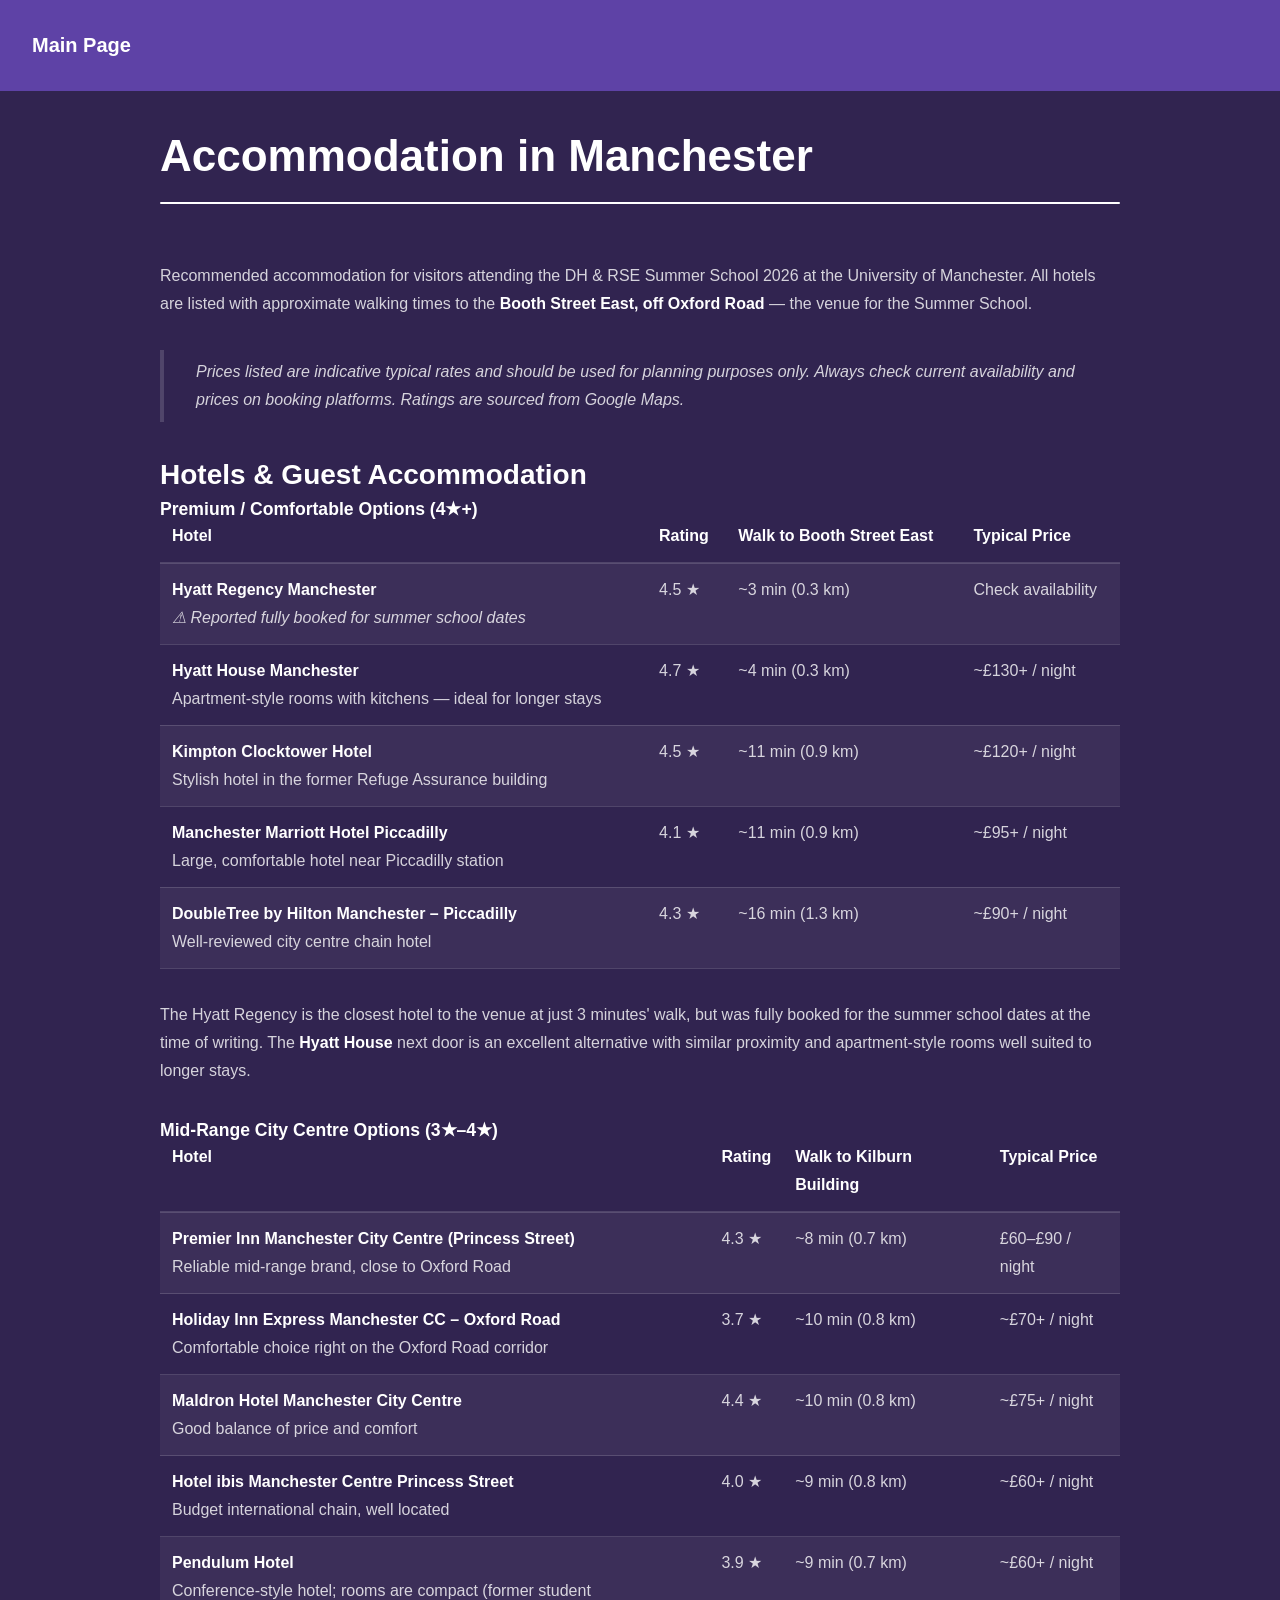
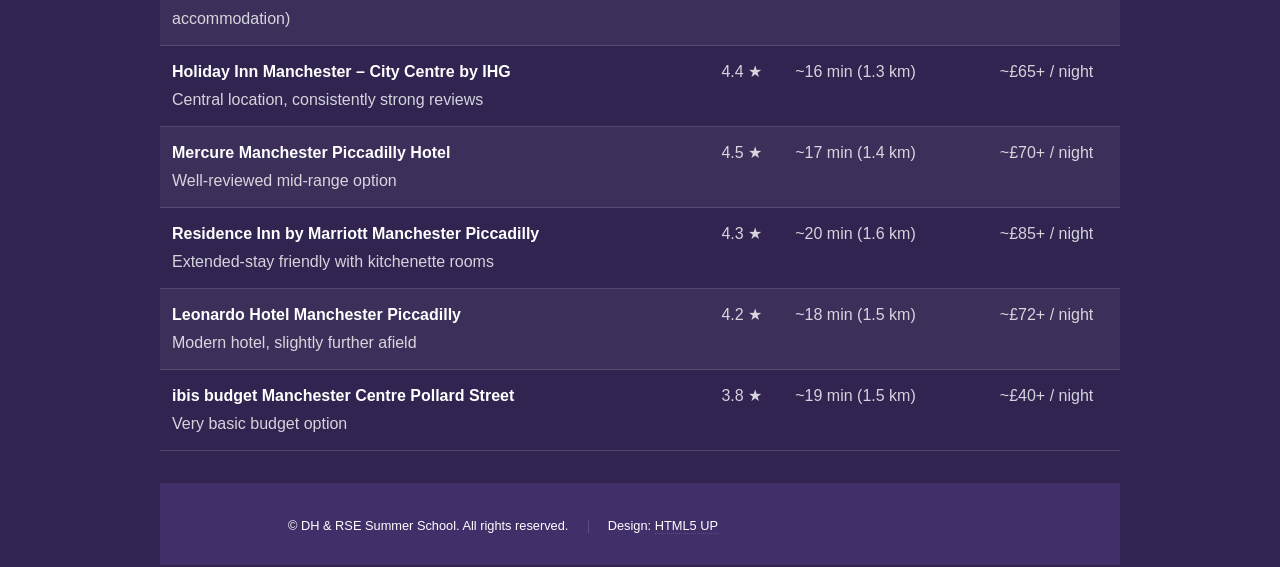
<file: accommodation.html>
<!DOCTYPE HTML>
<!--
	Hyperspace by HTML5 UP
	html5up.net | @ajlkn
	Free for personal and commercial use under the CCA 3.0 license (html5up.net/license)
-->
<html>
	<head>
		<title>Accommodation &ndash; DH &amp; RSE Summer School 2026</title>
		<meta charset="utf-8" />
		<meta name="viewport" content="width=device-width, initial-scale=1, user-scalable=no" />
		<link rel="stylesheet" href="assets/css/main.css" />
		<noscript><link rel="stylesheet" href="assets/css/noscript.css" /></noscript>
	</head>
	<body class="is-preload">

		<!-- Header -->
			<header id="header">
				<a href="index.html" class="title">Main Page</a>
			</header>

		<!-- Wrapper -->
			<div id="wrapper">

				<!-- Main -->
					<section id="main" class="wrapper">
						<div class="inner">
							<h1 class="major">Accommodation in Manchester</h1>
							<p>Recommended accommodation for visitors attending the DH &amp; RSE Summer School 2026 at the University of Manchester. All hotels are listed with approximate walking times to the <strong>Booth Street East, off Oxford Road</strong> — the venue for the Summer School.</p>

							<blockquote>Prices listed are indicative typical rates and should be used for planning purposes only. Always check current availability and prices on booking platforms. Ratings are sourced from Google Maps.</blockquote>

							<h2>Hotels &amp; Guest Accommodation</h2>

							<h3>Premium / Comfortable Options (4★+)</h3>

							<div class="table-wrapper">
								<table>
									<thead>
										<tr>
											<th>Hotel</th>
											<th>Rating</th>
											<th>Walk to Booth Street East</th>
											<th>Typical Price</th>
										</tr>
									</thead>
									<tbody>
										<tr>
											<td><strong>Hyatt Regency Manchester</strong><br><em>⚠ Reported fully booked for summer school dates</em></td>
											<td>4.5 ★</td>
											<td>~3 min (0.3 km)</td>
											<td>Check availability</td>
										</tr>
										<tr>
											<td><strong>Hyatt House Manchester</strong><br>Apartment-style rooms with kitchens — ideal for longer stays</td>
											<td>4.7 ★</td>
											<td>~4 min (0.3 km)</td>
											<td>~£130+ / night</td>
										</tr>
										<tr>
											<td><strong>Kimpton Clocktower Hotel</strong><br>Stylish hotel in the former Refuge Assurance building</td>
											<td>4.5 ★</td>
											<td>~11 min (0.9 km)</td>
											<td>~£120+ / night</td>
										</tr>
										<tr>
											<td><strong>Manchester Marriott Hotel Piccadilly</strong><br>Large, comfortable hotel near Piccadilly station</td>
											<td>4.1 ★</td>
											<td>~11 min (0.9 km)</td>
											<td>~£95+ / night</td>
										</tr>
										<tr>
											<td><strong>DoubleTree by Hilton Manchester &ndash; Piccadilly</strong><br>Well-reviewed city centre chain hotel</td>
											<td>4.3 ★</td>
											<td>~16 min (1.3 km)</td>
											<td>~£90+ / night</td>
										</tr>
									</tbody>
								</table>
							</div>

							<p>The Hyatt Regency is the closest hotel to the venue at just 3 minutes' walk, but was fully booked for the summer school dates at the time of writing. The <strong>Hyatt House</strong> next door is an excellent alternative with similar proximity and apartment-style rooms well suited to longer stays.</p>

							<h3>Mid-Range City Centre Options (3★&ndash;4★)</h3>

							<div class="table-wrapper">
								<table>
									<thead>
										<tr>
											<th>Hotel</th>
											<th>Rating</th>
											<th>Walk to Kilburn Building</th>
											<th>Typical Price</th>
										</tr>
									</thead>
									<tbody>
										<tr>
											<td><strong>Premier Inn Manchester City Centre (Princess Street)</strong><br>Reliable mid-range brand, close to Oxford Road</td>
											<td>4.3 ★</td>
											<td>~8 min (0.7 km)</td>
											<td>£60&ndash;£90 / night</td>
										</tr>
										<tr>
											<td><strong>Holiday Inn Express Manchester CC &ndash; Oxford Road</strong><br>Comfortable choice right on the Oxford Road corridor</td>
											<td>3.7 ★</td>
											<td>~10 min (0.8 km)</td>
											<td>~£70+ / night</td>
										</tr>
										<tr>
											<td><strong>Maldron Hotel Manchester City Centre</strong><br>Good balance of price and comfort</td>
											<td>4.4 ★</td>
											<td>~10 min (0.8 km)</td>
											<td>~£75+ / night</td>
										</tr>
										<tr>
											<td><strong>Hotel ibis Manchester Centre Princess Street</strong><br>Budget international chain, well located</td>
											<td>4.0 ★</td>
											<td>~9 min (0.8 km)</td>
											<td>~£60+ / night</td>
										</tr>
										<tr>
											<td><strong>Pendulum Hotel</strong><br>Conference-style hotel; rooms are compact (former student accommodation)</td>
											<td>3.9 ★</td>
											<td>~9 min (0.7 km)</td>
											<td>~£60+ / night</td>
										</tr>
										<tr>
											<td><strong>Holiday Inn Manchester &ndash; City Centre by IHG</strong><br>Central location, consistently strong reviews</td>
											<td>4.4 ★</td>
											<td>~16 min (1.3 km)</td>
											<td>~£65+ / night</td>
										</tr>
										<tr>
											<td><strong>Mercure Manchester Piccadilly Hotel</strong><br>Well-reviewed mid-range option</td>
											<td>4.5 ★</td>
											<td>~17 min (1.4 km)</td>
											<td>~£70+ / night</td>
										</tr>
										<tr>
											<td><strong>Residence Inn by Marriott Manchester Piccadilly</strong><br>Extended-stay friendly with kitchenette rooms</td>
											<td>4.3 ★</td>
											<td>~20 min (1.6 km)</td>
											<td>~£85+ / night</td>
										</tr>
										<tr>
											<td><strong>Leonardo Hotel Manchester Piccadilly</strong><br>Modern hotel, slightly further afield</td>
											<td>4.2 ★</td>
											<td>~18 min (1.5 km)</td>
											<td>~£72+ / night</td>
										</tr>
										<tr>
											<td><strong>ibis budget Manchester Centre Pollard Street</strong><br>Very basic budget option</td>
											<td>3.8 ★</td>
											<td>~19 min (1.5 km)</td>
											<td>~£40+ / night</td>
										</tr>
									</tbody>
								</table>
							</div>

		<!-- Footer -->
			<footer id="footer" class="wrapper alt">
				<div class="inner">
					<ul class="menu">
						<li>&copy; DH &amp; RSE Summer School. All rights reserved.</li><li>Design: <a href="http://html5up.net">HTML5 UP</a></li>
					</ul>
				</div>
			</footer>

		<!-- Scripts -->
			<script src="assets/js/jquery.min.js"></script>
			<script src="assets/js/jquery.scrollex.min.js"></script>
			<script src="assets/js/jquery.scrolly.min.js"></script>
			<script src="assets/js/browser.min.js"></script>
			<script src="assets/js/breakpoints.min.js"></script>
			<script src="assets/js/util.js"></script>
			<script src="assets/js/main.js"></script>

	</body>
</html>
</file>
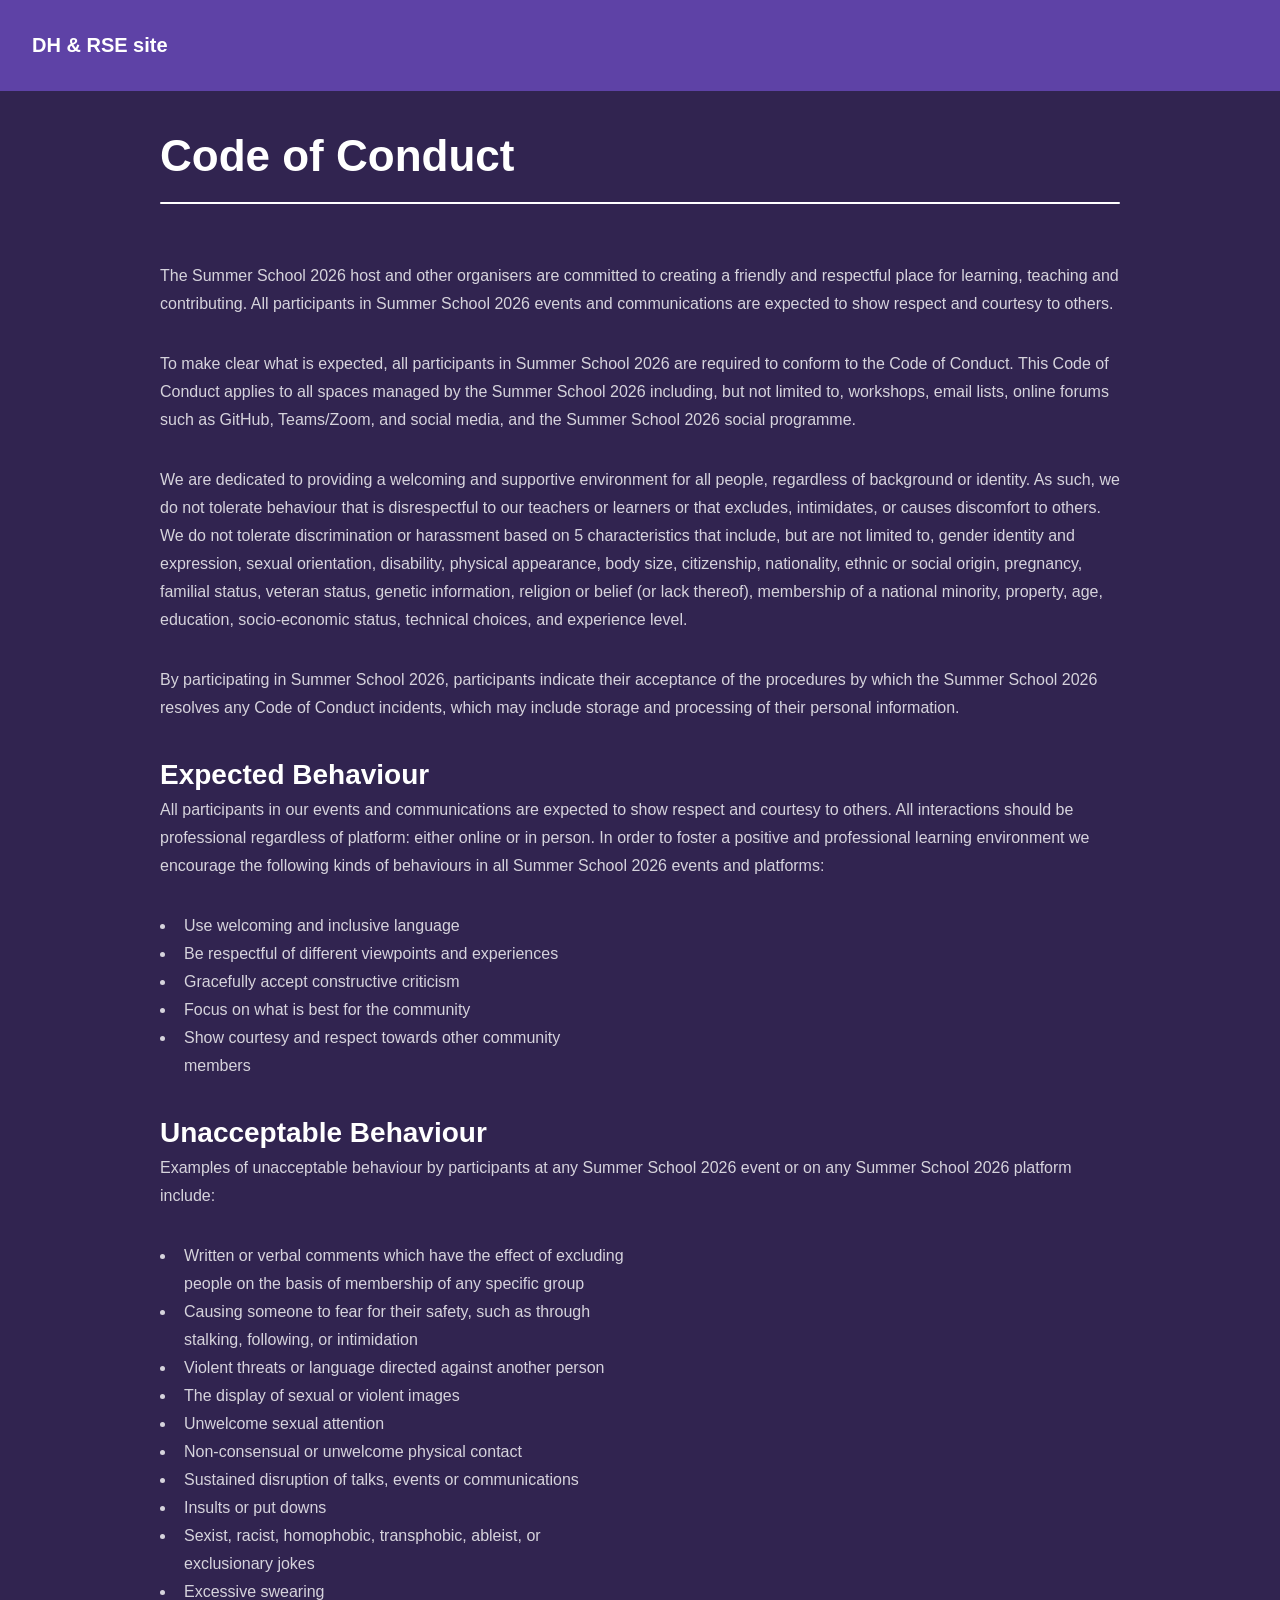
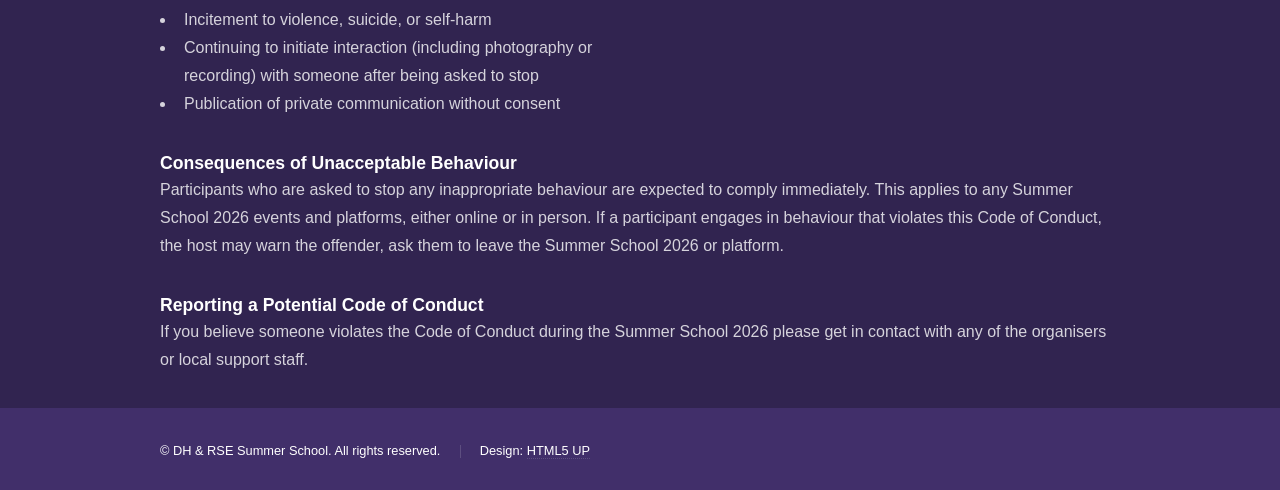
<file: conduct.html>
<!DOCTYPE HTML>
<!--
	Hyperspace by HTML5 UP
	html5up.net | @ajlkn
	Free for personal and commercial use under the CCA 3.0 license (html5up.net/license)
-->
<html>
	<head>
		<title>Summer School code of conduct</title>
		<meta charset="utf-8" />
		<meta name="viewport" content="width=device-width, initial-scale=1, user-scalable=no" />
		<link rel="stylesheet" href="assets/css/main.css" />
		<noscript><link rel="stylesheet" href="assets/css/noscript.css" /></noscript>
	</head>
	<body class="is-preload">

		<!-- Header -->
			<header id="header">
				<a href="index.html" class="title">DH &amp; RSE site</a>
				<!--
				<nav>
					<ul>
						<li><a href="index.html">Home</a></li>
						<li><a href="generic.html" class="active">Generic</a></li>
						<li><a href="elements.html">Elements</a></li>
					</ul>
				</nav>
				-->
			</header>

		<!-- Wrapper -->
			<div id="wrapper">

				<!-- Main -->
					<section id="main" class="wrapper">
						<div class="inner">
							<h1 class="major">Code of Conduct</h1>

							<p>The Summer School 2026 host and other organisers are committed to creating a friendly and respectful place for learning, teaching and contributing. All participants in Summer School 2026 events and communications are expected to show respect and courtesy to others.</p>
							<p>To make clear what is expected, all participants in Summer School 2026 are required to conform to the Code of Conduct. This Code of Conduct applies to all spaces managed by the Summer School 2026 including, but not limited to, workshops, email lists, online forums such as GitHub, Teams/Zoom, and social media, and the Summer School 2026 social programme.</p>
							<p>We are dedicated to providing a welcoming and supportive environment for all people, regardless of background or identity. As such, we do not tolerate behaviour that is disrespectful to our teachers or learners or that excludes, intimidates, or causes discomfort to others. We do not tolerate discrimination or harassment based on 5 characteristics that include, but are not limited to, gender identity and expression, sexual orientation, disability, physical appearance, body size, citizenship, nationality, ethnic or social origin, pregnancy, familial status, veteran status, genetic information, religion or belief (or lack thereof), membership of a national minority, property, age, education, socio-economic status, technical choices, and experience level.</p> 
							<p>By participating in Summer School 2026, participants indicate their acceptance of the procedures by which the Summer School 2026 resolves any Code of Conduct incidents, which may include storage and processing of their personal information.</p>
							<h2>Expected Behaviour</h2>
							<p>All participants in our events and communications are expected to show respect and courtesy to others. All interactions should be professional regardless of platform: either online or in person. In order to foster a positive and professional learning environment we encourage the following kinds of behaviours in all Summer School 2026 events and platforms:</p>

									<div class="row">
										<div class="col-6 col-12-medium">
										    <ul>
										    <li>Use welcoming and inclusive language</li>
										    <li>Be respectful of different viewpoints and experiences</li>
										    <li>Gracefully accept constructive criticism</li>
										    <li>Focus on what is best for the community</li>
										    <li>Show courtesy and respect towards other community members</li>
										    </ul>
										</div>
									</div>
<h2>Unacceptable Behaviour</h2>
<p>Examples of unacceptable behaviour by participants at any Summer School 2026 event or on any Summer School 2026 platform include:</p>


									<div class="row">
										<div class="col-6 col-12-medium">
										    <ul>
											<li>Written or verbal comments which have the effect of excluding people on the basis of membership of any specific group</li>
											<li>Causing someone to fear for their safety, such as through stalking, following, or intimidation</li>
											<li>Violent threats or language directed against another person</li>
											<li>The display of sexual or violent images</li>
											<li>Unwelcome sexual attention</li>
											<li>Non-consensual or unwelcome physical contact</li>
											<li>Sustained disruption of talks, events or communications</li>
											<li>Insults or put downs</li>
											<li>Sexist, racist, homophobic, transphobic, ableist, or exclusionary jokes</li>
											<li>Excessive swearing</li>
											<li>Incitement to violence, suicide, or self-harm</li>
											<li>Continuing to initiate interaction (including photography or recording) with someone after being asked to stop</li>
											<li>Publication of private communication without consent</li>
										    </ul>
										</div>
									</div>
<h3>Consequences of Unacceptable Behaviour</h3>
Participants who are asked to stop any inappropriate behaviour are expected to comply immediately. This applies to any Summer School 2026 events and platforms, either online or in person. If a participant engages in behaviour that violates this Code of Conduct, the host may warn the offender, ask them to leave the Summer School 2026 or platform.</p>
<h3>Reporting a Potential Code of Conduct</h3>
<p>If you believe someone violates the Code of Conduct during the Summer School 2026 please get in contact with any of the organisers or local support staff.</pn
						</div>
					</section>

			</div>

		<!-- Footer -->
			<footer id="footer" class="wrapper alt">
				<div class="inner">
					<ul class="menu">
						<li>&copy; DH &amp; RSE Summer School. All rights reserved.</li><li>Design: <a href="http://html5up.net">HTML5 UP</a></li>
					</ul>
				</div>
			</footer>
		<!-- Scripts -->
			<script src="assets/js/jquery.min.js"></script>
			<script src="assets/js/jquery.scrollex.min.js"></script>
			<script src="assets/js/jquery.scrolly.min.js"></script>
			<script src="assets/js/browser.min.js"></script>
			<script src="assets/js/breakpoints.min.js"></script>
			<script src="assets/js/util.js"></script>
			<script src="assets/js/main.js"></script>

	</body>
</html>
</file>
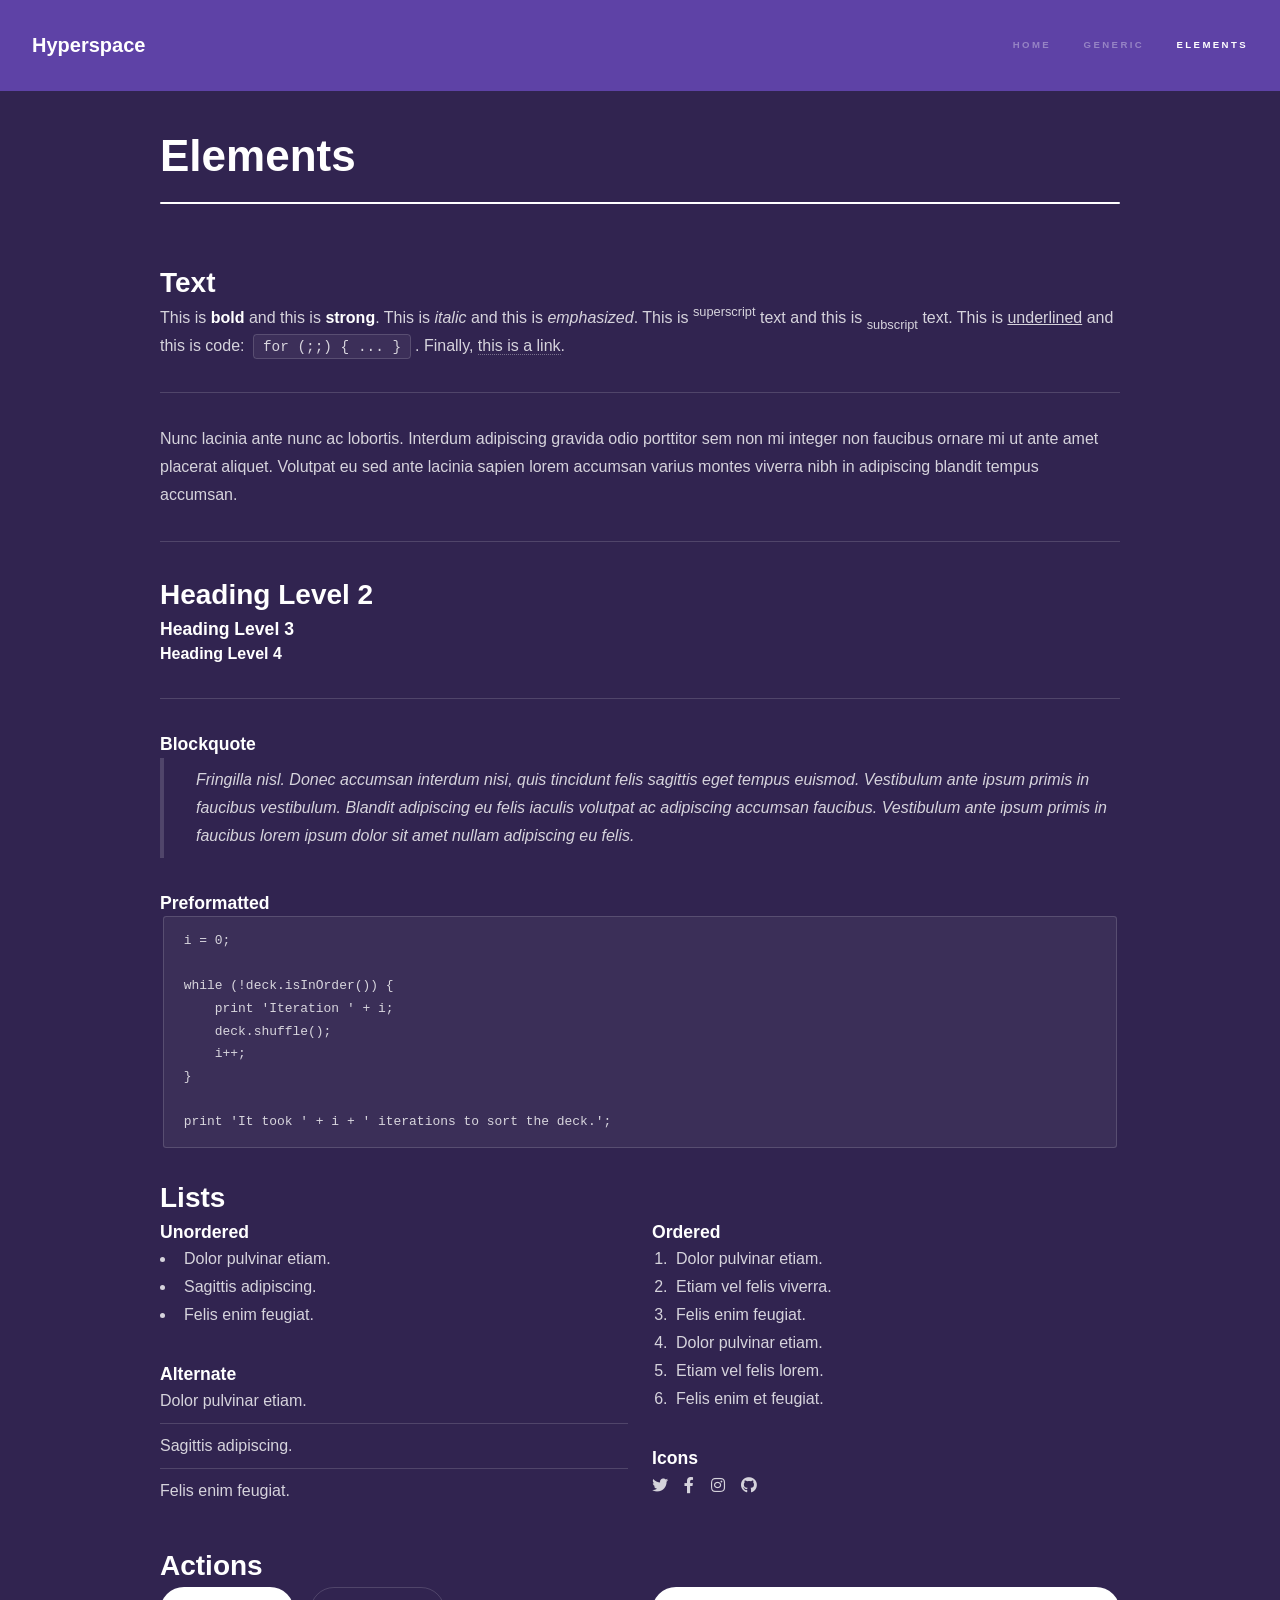
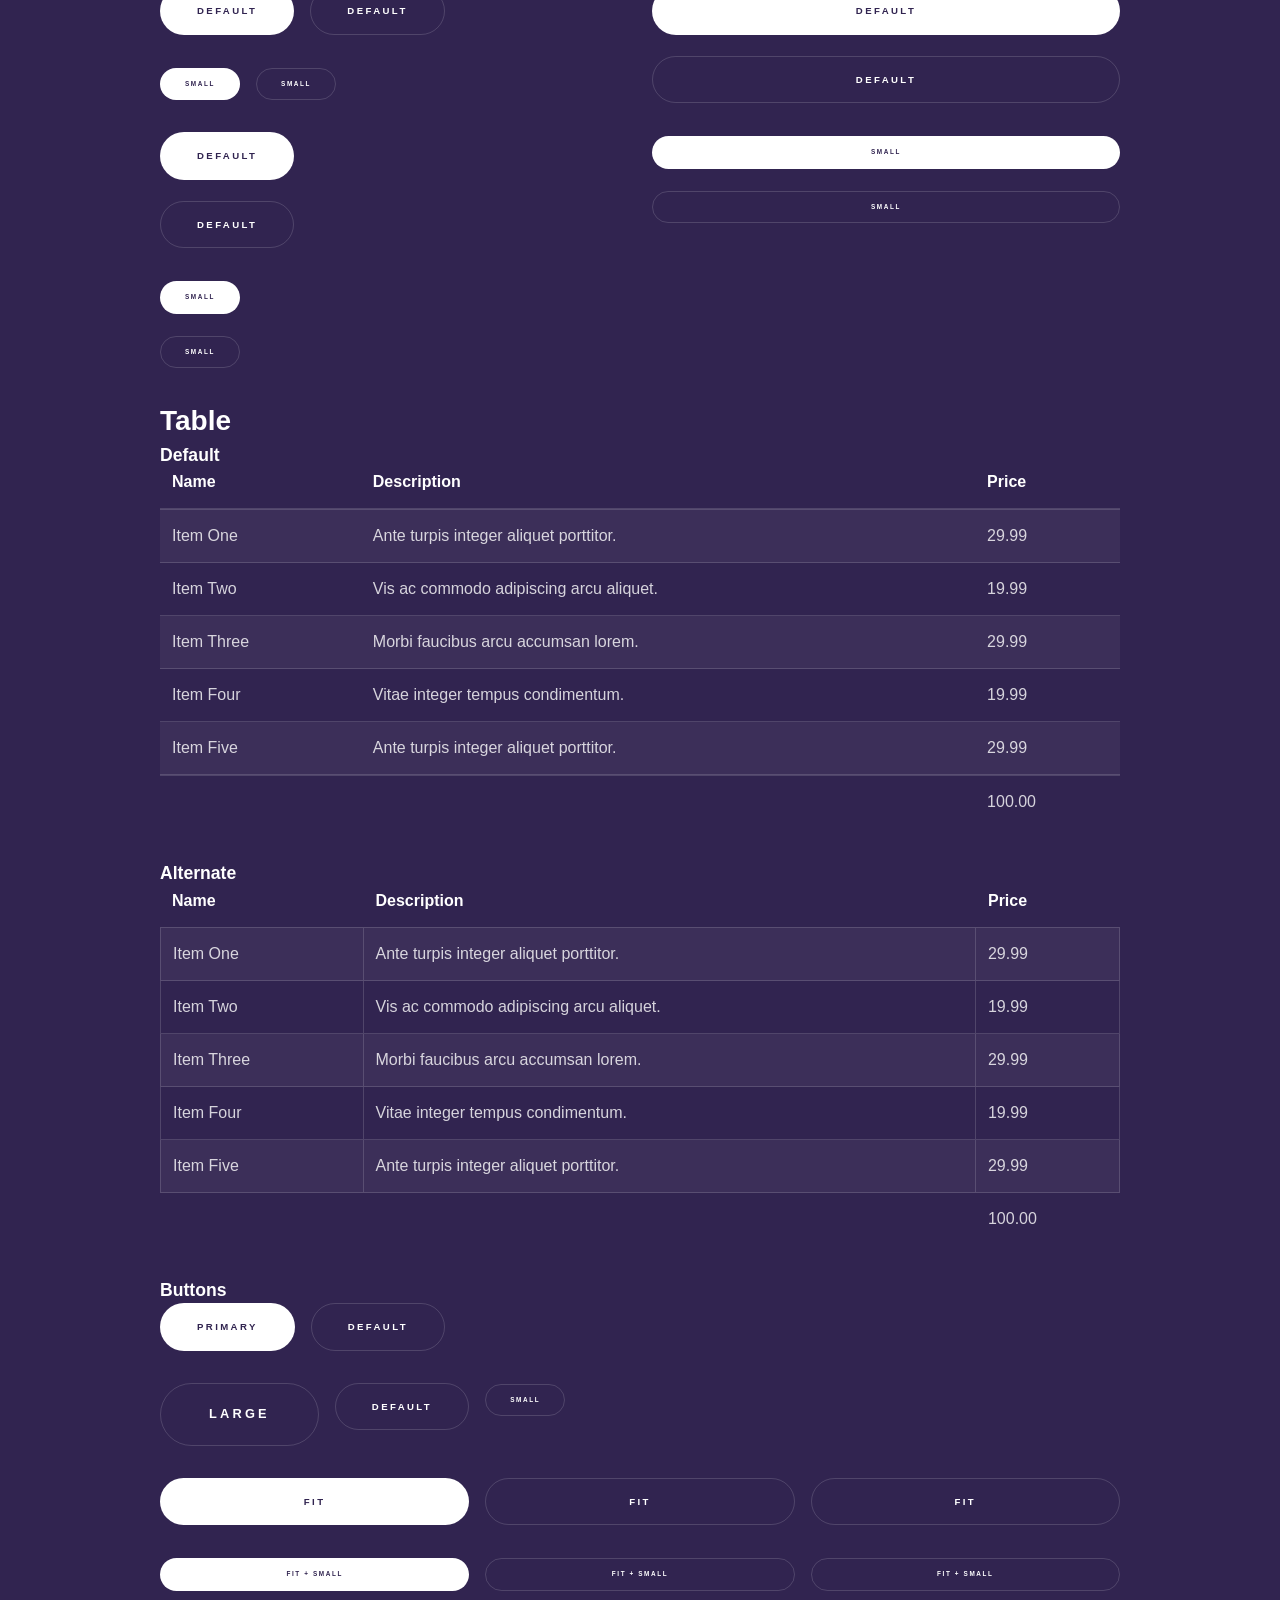
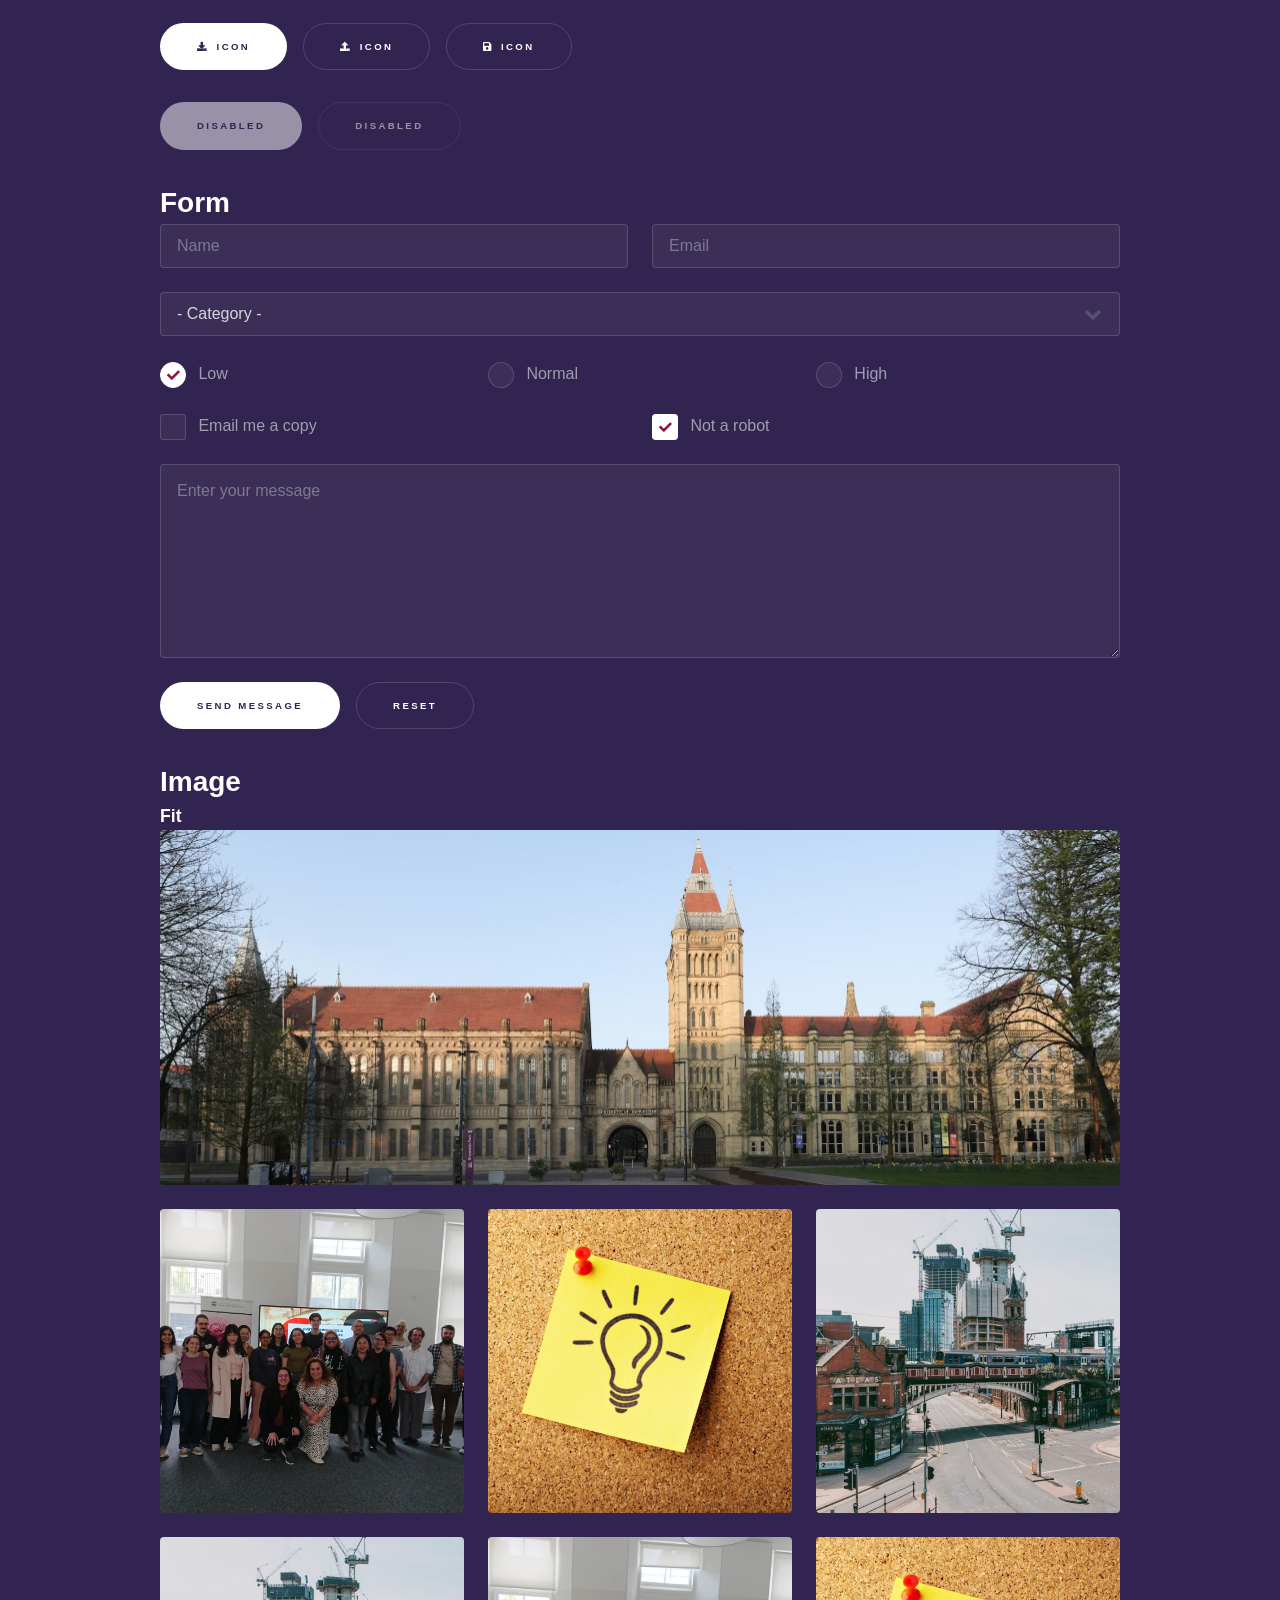
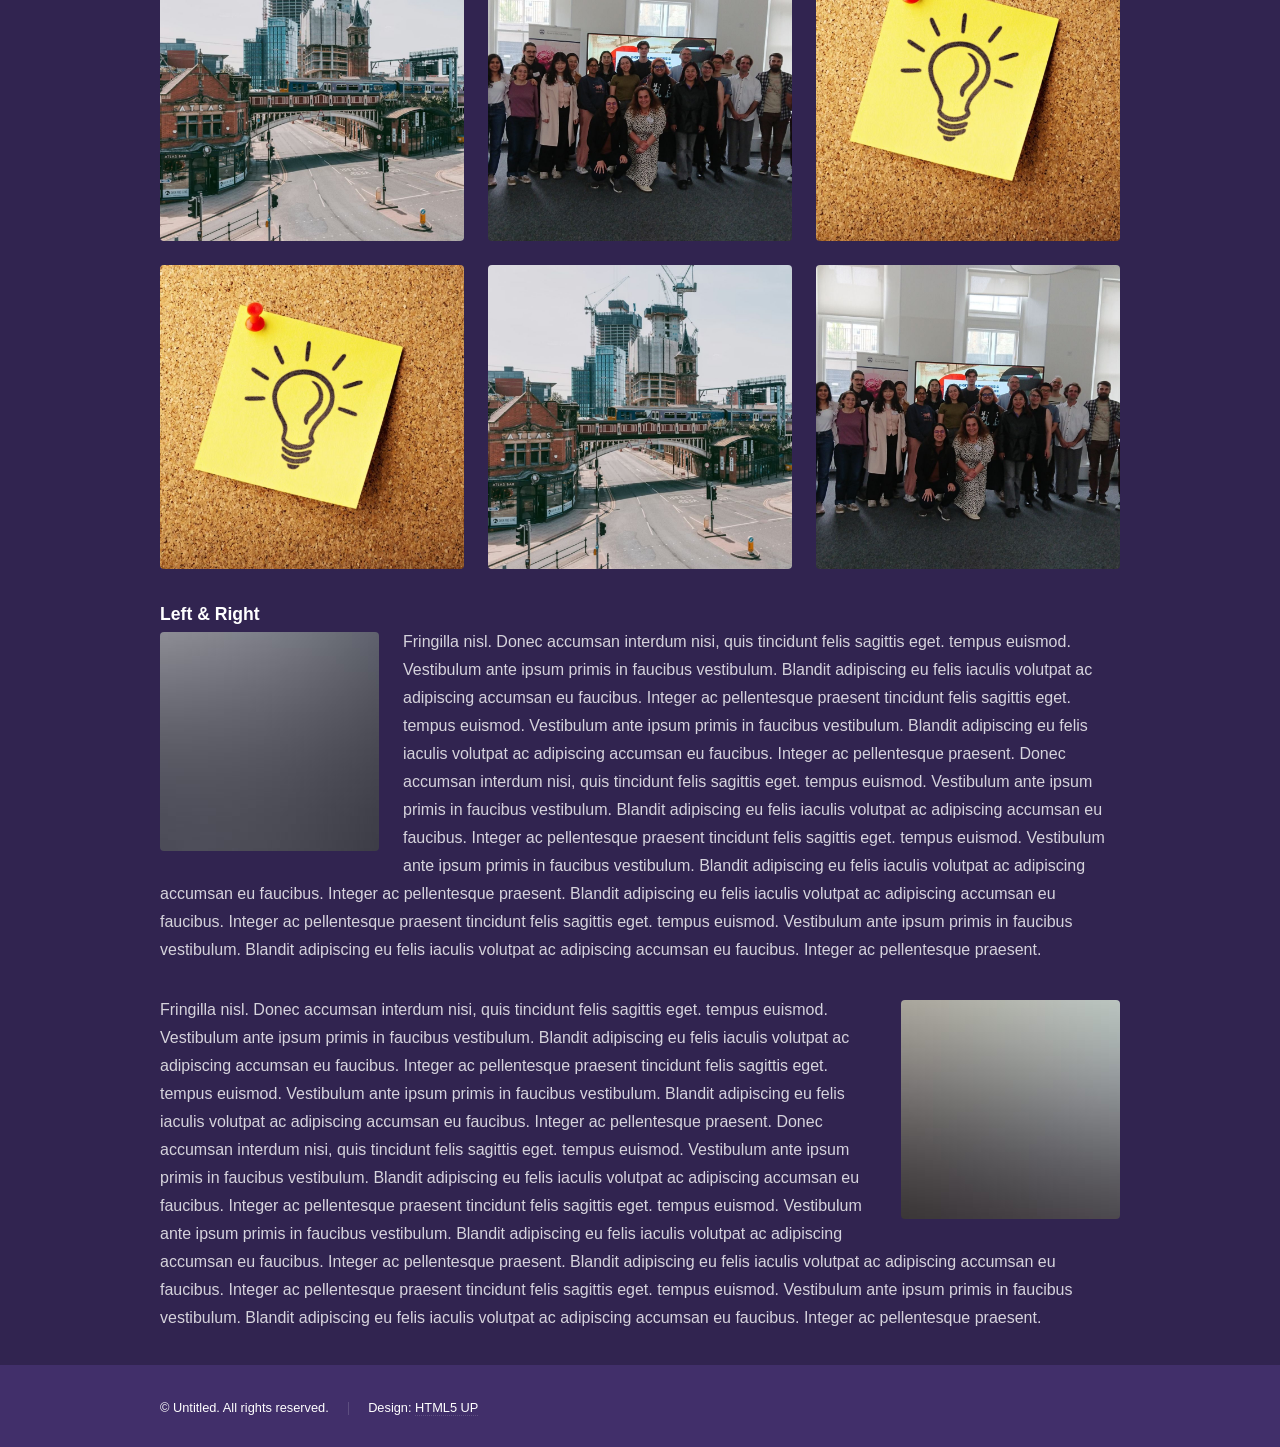
<file: elements.html>
<!DOCTYPE HTML>
<!--
	Hyperspace by HTML5 UP
	html5up.net | @ajlkn
	Free for personal and commercial use under the CCA 3.0 license (html5up.net/license)
-->
<html>
	<head>
		<title>Elements - Hyperspace by HTML5 UP</title>
		<meta charset="utf-8" />
		<meta name="viewport" content="width=device-width, initial-scale=1, user-scalable=no" />
		<link rel="stylesheet" href="assets/css/main.css" />
		<noscript><link rel="stylesheet" href="assets/css/noscript.css" /></noscript>
	</head>
	<body class="is-preload">

		<!-- Header -->
			<header id="header">
				<a href="index.html" class="title">Hyperspace</a>
				<nav>
					<ul>
						<li><a href="index.html">Home</a></li>
						<li><a href="generic.html">Generic</a></li>
						<li><a href="elements.html"  class="active">Elements</a></li>
					</ul>
				</nav>
			</header>

		<!-- Wrapper -->
			<div id="wrapper">

				<!-- Main -->
					<section id="main" class="wrapper">
						<div class="inner">
							<h1 class="major">Elements</h1>

							<!-- Text -->
								<section>
									<h2>Text</h2>
									<p>This is <b>bold</b> and this is <strong>strong</strong>. This is <i>italic</i> and this is <em>emphasized</em>.
									This is <sup>superscript</sup> text and this is <sub>subscript</sub> text.
									This is <u>underlined</u> and this is code: <code>for (;;) { ... }</code>. Finally, <a href="#">this is a link</a>.</p>
									<hr />
									<p>Nunc lacinia ante nunc ac lobortis. Interdum adipiscing gravida odio porttitor sem non mi integer non faucibus ornare mi ut ante amet placerat aliquet. Volutpat eu sed ante lacinia sapien lorem accumsan varius montes viverra nibh in adipiscing blandit tempus accumsan.</p>
									<hr />
									<h2>Heading Level 2</h2>
									<h3>Heading Level 3</h3>
									<h4>Heading Level 4</h4>
									<hr />
									<h3>Blockquote</h3>
									<blockquote>Fringilla nisl. Donec accumsan interdum nisi, quis tincidunt felis sagittis eget tempus euismod. Vestibulum ante ipsum primis in faucibus vestibulum. Blandit adipiscing eu felis iaculis volutpat ac adipiscing accumsan faucibus. Vestibulum ante ipsum primis in faucibus lorem ipsum dolor sit amet nullam adipiscing eu felis.</blockquote>
									<h3>Preformatted</h3>
									<pre><code>i = 0;

while (!deck.isInOrder()) {
    print 'Iteration ' + i;
    deck.shuffle();
    i++;
}

print 'It took ' + i + ' iterations to sort the deck.';</code></pre>
								</section>

							<!-- Lists -->
								<section>
									<h2>Lists</h2>
									<div class="row">
										<div class="col-6 col-12-medium">
											<h3>Unordered</h3>
											<ul>
												<li>Dolor pulvinar etiam.</li>
												<li>Sagittis adipiscing.</li>
												<li>Felis enim feugiat.</li>
											</ul>
											<h3>Alternate</h3>
											<ul class="alt">
												<li>Dolor pulvinar etiam.</li>
												<li>Sagittis adipiscing.</li>
												<li>Felis enim feugiat.</li>
											</ul>
										</div>
										<div class="col-6 col-12-medium">
											<h3>Ordered</h3>
											<ol>
												<li>Dolor pulvinar etiam.</li>
												<li>Etiam vel felis viverra.</li>
												<li>Felis enim feugiat.</li>
												<li>Dolor pulvinar etiam.</li>
												<li>Etiam vel felis lorem.</li>
												<li>Felis enim et feugiat.</li>
											</ol>
											<h3>Icons</h3>
											<ul class="icons">
												<li><a href="#" class="icon brands fa-twitter"><span class="label">Twitter</span></a></li>
												<li><a href="#" class="icon brands fa-facebook-f"><span class="label">Facebook</span></a></li>
												<li><a href="#" class="icon brands fa-instagram"><span class="label">Instagram</span></a></li>
												<li><a href="#" class="icon brands fa-github"><span class="label">Github</span></a></li>
											</ul>
										</div>
									</div>
									<h2>Actions</h2>
									<div class="row">
										<div class="col-6 col-12-medium">
											<ul class="actions">
												<li><a href="#" class="button primary">Default</a></li>
												<li><a href="#" class="button">Default</a></li>
											</ul>
											<ul class="actions small">
												<li><a href="#" class="button primary small">Small</a></li>
												<li><a href="#" class="button small">Small</a></li>
											</ul>
											<ul class="actions stacked">
												<li><a href="#" class="button primary">Default</a></li>
												<li><a href="#" class="button">Default</a></li>
											</ul>
											<ul class="actions stacked">
												<li><a href="#" class="button primary small">Small</a></li>
												<li><a href="#" class="button small">Small</a></li>
											</ul>
										</div>
										<div class="col-6 col-12-medium">
											<ul class="actions stacked">
												<li><a href="#" class="button primary fit">Default</a></li>
												<li><a href="#" class="button fit">Default</a></li>
											</ul>
											<ul class="actions stacked">
												<li><a href="#" class="button primary small fit">Small</a></li>
												<li><a href="#" class="button small fit">Small</a></li>
											</ul>
										</div>
									</div>
								</section>

							<!-- Table -->
								<section>
									<h2>Table</h2>
									<h3>Default</h3>
									<div class="table-wrapper">
										<table>
											<thead>
												<tr>
													<th>Name</th>
													<th>Description</th>
													<th>Price</th>
												</tr>
											</thead>
											<tbody>
												<tr>
													<td>Item One</td>
													<td>Ante turpis integer aliquet porttitor.</td>
													<td>29.99</td>
												</tr>
												<tr>
													<td>Item Two</td>
													<td>Vis ac commodo adipiscing arcu aliquet.</td>
													<td>19.99</td>
												</tr>
												<tr>
													<td>Item Three</td>
													<td> Morbi faucibus arcu accumsan lorem.</td>
													<td>29.99</td>
												</tr>
												<tr>
													<td>Item Four</td>
													<td>Vitae integer tempus condimentum.</td>
													<td>19.99</td>
												</tr>
												<tr>
													<td>Item Five</td>
													<td>Ante turpis integer aliquet porttitor.</td>
													<td>29.99</td>
												</tr>
											</tbody>
											<tfoot>
												<tr>
													<td colspan="2"></td>
													<td>100.00</td>
												</tr>
											</tfoot>
										</table>
									</div>

									<h3>Alternate</h3>
									<div class="table-wrapper">
										<table class="alt">
											<thead>
												<tr>
													<th>Name</th>
													<th>Description</th>
													<th>Price</th>
												</tr>
											</thead>
											<tbody>
												<tr>
													<td>Item One</td>
													<td>Ante turpis integer aliquet porttitor.</td>
													<td>29.99</td>
												</tr>
												<tr>
													<td>Item Two</td>
													<td>Vis ac commodo adipiscing arcu aliquet.</td>
													<td>19.99</td>
												</tr>
												<tr>
													<td>Item Three</td>
													<td> Morbi faucibus arcu accumsan lorem.</td>
													<td>29.99</td>
												</tr>
												<tr>
													<td>Item Four</td>
													<td>Vitae integer tempus condimentum.</td>
													<td>19.99</td>
												</tr>
												<tr>
													<td>Item Five</td>
													<td>Ante turpis integer aliquet porttitor.</td>
													<td>29.99</td>
												</tr>
											</tbody>
											<tfoot>
												<tr>
													<td colspan="2"></td>
													<td>100.00</td>
												</tr>
											</tfoot>
										</table>
									</div>
								</section>

							<!-- Buttons -->
								<section>
									<h3>Buttons</h3>
									<ul class="actions">
										<li><a href="#" class="button primary">Primary</a></li>
										<li><a href="#" class="button">Default</a></li>
									</ul>
									<ul class="actions">
										<li><a href="#" class="button large">Large</a></li>
										<li><a href="#" class="button">Default</a></li>
										<li><a href="#" class="button small">Small</a></li>
									</ul>
									<ul class="actions fit">
										<li><a href="#" class="button primary fit">Fit</a></li>
										<li><a href="#" class="button fit">Fit</a></li>
										<li><a href="#" class="button fit">Fit</a></li>
									</ul>
									<ul class="actions fit small">
										<li><a href="#" class="button primary fit small">Fit + Small</a></li>
										<li><a href="#" class="button fit small">Fit + Small</a></li>
										<li><a href="#" class="button fit small">Fit + Small</a></li>
									</ul>
									<ul class="actions">
										<li><a href="#" class="button primary icon solid fa-download">Icon</a></li>
										<li><a href="#" class="button icon solid fa-upload">Icon</a></li>
										<li><a href="#" class="button icon solid fa-save">Icon</a></li>
									</ul>
									<ul class="actions">
										<li><span class="button primary disabled">Disabled</span></li>
										<li><span class="button disabled">Disabled</span></li>
									</ul>
								</section>

							<!-- Form -->
								<section>
									<h2>Form</h2>
									<form method="post" action="#">
										<div class="row gtr-uniform">
											<div class="col-6 col-12-xsmall">
												<input type="text" name="demo-name" id="demo-name" value="" placeholder="Name" />
											</div>
											<div class="col-6 col-12-xsmall">
												<input type="email" name="demo-email" id="demo-email" value="" placeholder="Email" />
											</div>
											<div class="col-12">
												<select name="demo-category" id="demo-category">
													<option value="">- Category -</option>
													<option value="1">Manufacturing</option>
													<option value="1">Shipping</option>
													<option value="1">Administration</option>
													<option value="1">Human Resources</option>
												</select>
											</div>
											<div class="col-4 col-12-small">
												<input type="radio" id="demo-priority-low" name="demo-priority" checked>
												<label for="demo-priority-low">Low</label>
											</div>
											<div class="col-4 col-12-small">
												<input type="radio" id="demo-priority-normal" name="demo-priority">
												<label for="demo-priority-normal">Normal</label>
											</div>
											<div class="col-4 col-12-small">
												<input type="radio" id="demo-priority-high" name="demo-priority">
												<label for="demo-priority-high">High</label>
											</div>
											<div class="col-6 col-12-small">
												<input type="checkbox" id="demo-copy" name="demo-copy">
												<label for="demo-copy">Email me a copy</label>
											</div>
											<div class="col-6 col-12-small">
												<input type="checkbox" id="demo-human" name="demo-human" checked>
												<label for="demo-human">Not a robot</label>
											</div>
											<div class="col-12">
												<textarea name="demo-message" id="demo-message" placeholder="Enter your message" rows="6"></textarea>
											</div>
											<div class="col-12">
												<ul class="actions">
													<li><input type="submit" value="Send Message" class="primary" /></li>
													<li><input type="reset" value="Reset" /></li>
												</ul>
											</div>
										</div>
									</form>
								</section>

							<!-- Image -->
								<section>
									<h2>Image</h2>
									<h3>Fit</h3>
									<div class="box alt">
										<div class="row gtr-uniform">
											<div class="col-12"><span class="image fit"><img src="images/pic04.jpg" alt="" /></span></div>
											<div class="col-4"><span class="image fit"><img src="images/pic01.jpg" alt="" /></span></div>
											<div class="col-4"><span class="image fit"><img src="images/pic02.jpg" alt="" /></span></div>
											<div class="col-4"><span class="image fit"><img src="images/pic03.jpg" alt="" /></span></div>
											<div class="col-4"><span class="image fit"><img src="images/pic03.jpg" alt="" /></span></div>
											<div class="col-4"><span class="image fit"><img src="images/pic01.jpg" alt="" /></span></div>
											<div class="col-4"><span class="image fit"><img src="images/pic02.jpg" alt="" /></span></div>
											<div class="col-4"><span class="image fit"><img src="images/pic02.jpg" alt="" /></span></div>
											<div class="col-4"><span class="image fit"><img src="images/pic03.jpg" alt="" /></span></div>
											<div class="col-4"><span class="image fit"><img src="images/pic01.jpg" alt="" /></span></div>
										</div>
									</div>
									<h3>Left &amp; Right</h3>
									<p><span class="image left"><img src="images/pic05.jpg" alt="" /></span>Fringilla nisl. Donec accumsan interdum nisi, quis tincidunt felis sagittis eget. tempus euismod. Vestibulum ante ipsum primis in faucibus vestibulum. Blandit adipiscing eu felis iaculis volutpat ac adipiscing accumsan eu faucibus. Integer ac pellentesque praesent tincidunt felis sagittis eget. tempus euismod. Vestibulum ante ipsum primis in faucibus vestibulum. Blandit adipiscing eu felis iaculis volutpat ac adipiscing accumsan eu faucibus. Integer ac pellentesque praesent. Donec accumsan interdum nisi, quis tincidunt felis sagittis eget. tempus euismod. Vestibulum ante ipsum primis in faucibus vestibulum. Blandit adipiscing eu felis iaculis volutpat ac adipiscing accumsan eu faucibus. Integer ac pellentesque praesent tincidunt felis sagittis eget. tempus euismod. Vestibulum ante ipsum primis in faucibus vestibulum. Blandit adipiscing eu felis iaculis volutpat ac adipiscing accumsan eu faucibus. Integer ac pellentesque praesent. Blandit adipiscing eu felis iaculis volutpat ac adipiscing accumsan eu faucibus. Integer ac pellentesque praesent tincidunt felis sagittis eget. tempus euismod. Vestibulum ante ipsum primis in faucibus vestibulum. Blandit adipiscing eu felis iaculis volutpat ac adipiscing accumsan eu faucibus. Integer ac pellentesque praesent.</p>
									<p><span class="image right"><img src="images/pic06.jpg" alt="" /></span>Fringilla nisl. Donec accumsan interdum nisi, quis tincidunt felis sagittis eget. tempus euismod. Vestibulum ante ipsum primis in faucibus vestibulum. Blandit adipiscing eu felis iaculis volutpat ac adipiscing accumsan eu faucibus. Integer ac pellentesque praesent tincidunt felis sagittis eget. tempus euismod. Vestibulum ante ipsum primis in faucibus vestibulum. Blandit adipiscing eu felis iaculis volutpat ac adipiscing accumsan eu faucibus. Integer ac pellentesque praesent. Donec accumsan interdum nisi, quis tincidunt felis sagittis eget. tempus euismod. Vestibulum ante ipsum primis in faucibus vestibulum. Blandit adipiscing eu felis iaculis volutpat ac adipiscing accumsan eu faucibus. Integer ac pellentesque praesent tincidunt felis sagittis eget. tempus euismod. Vestibulum ante ipsum primis in faucibus vestibulum. Blandit adipiscing eu felis iaculis volutpat ac adipiscing accumsan eu faucibus. Integer ac pellentesque praesent. Blandit adipiscing eu felis iaculis volutpat ac adipiscing accumsan eu faucibus. Integer ac pellentesque praesent tincidunt felis sagittis eget. tempus euismod. Vestibulum ante ipsum primis in faucibus vestibulum. Blandit adipiscing eu felis iaculis volutpat ac adipiscing accumsan eu faucibus. Integer ac pellentesque praesent.</p>
								</section>

						</div>
					</section>

			</div>

		<!-- Footer -->
			<footer id="footer" class="wrapper alt">
				<div class="inner">
					<ul class="menu">
						<li>&copy; Untitled. All rights reserved.</li><li>Design: <a href="http://html5up.net">HTML5 UP</a></li>
					</ul>
				</div>
			</footer>

		<!-- Scripts -->
			<script src="assets/js/jquery.min.js"></script>
			<script src="assets/js/jquery.scrollex.min.js"></script>
			<script src="assets/js/jquery.scrolly.min.js"></script>
			<script src="assets/js/browser.min.js"></script>
			<script src="assets/js/breakpoints.min.js"></script>
			<script src="assets/js/util.js"></script>
			<script src="assets/js/main.js"></script>

	</body>
</html>
</file>
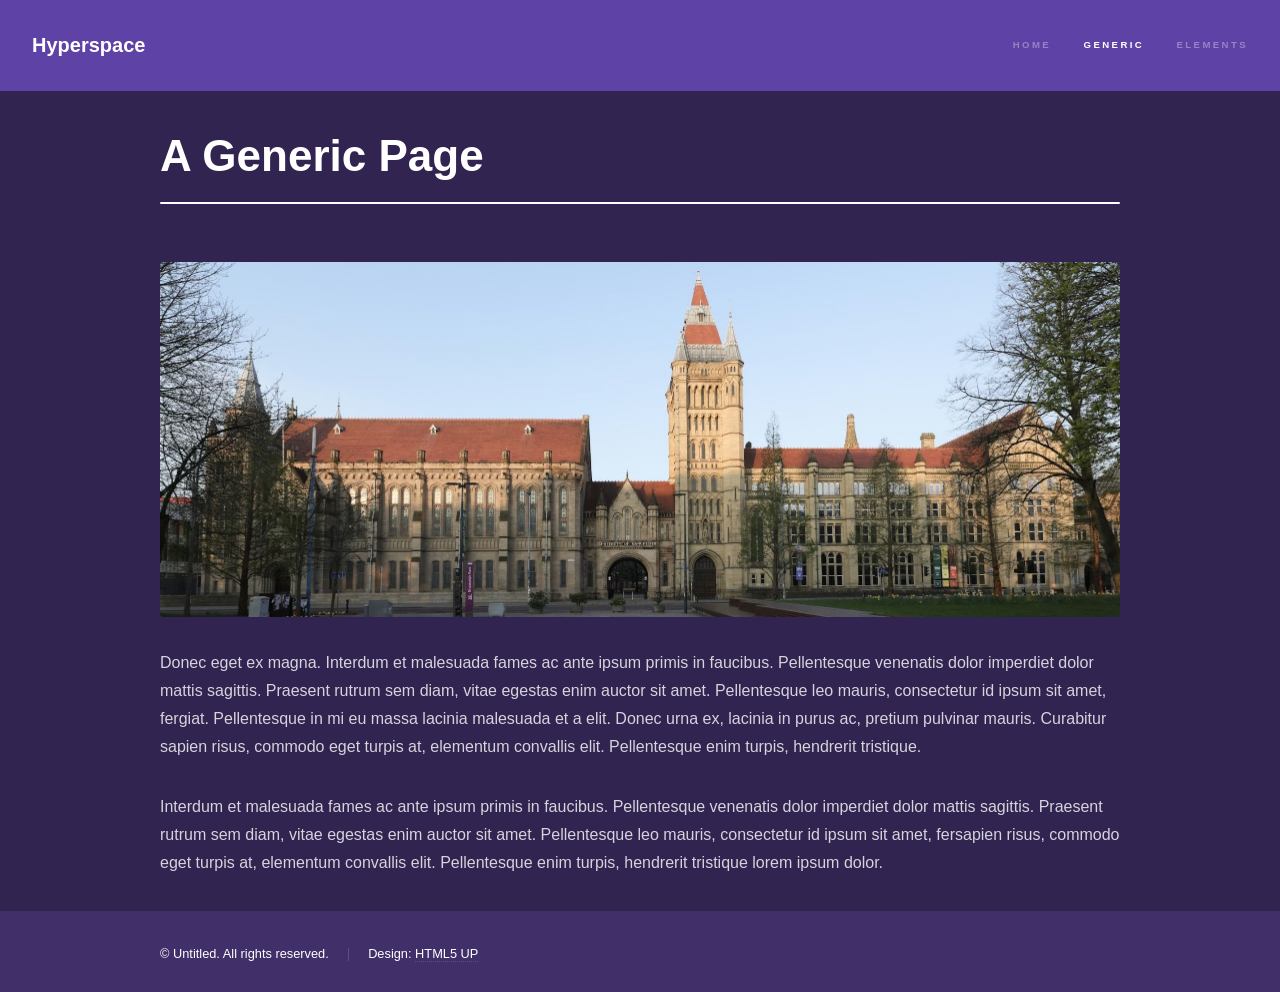
<file: generic.html>
<!DOCTYPE HTML>
<!--
	Hyperspace by HTML5 UP
	html5up.net | @ajlkn
	Free for personal and commercial use under the CCA 3.0 license (html5up.net/license)
-->
<html>
	<head>
		<title>Generic - Hyperspace by HTML5 UP</title>
		<meta charset="utf-8" />
		<meta name="viewport" content="width=device-width, initial-scale=1, user-scalable=no" />
		<link rel="stylesheet" href="assets/css/main.css" />
		<noscript><link rel="stylesheet" href="assets/css/noscript.css" /></noscript>
	</head>
	<body class="is-preload">

		<!-- Header -->
			<header id="header">
				<a href="index.html" class="title">Hyperspace</a>
				<nav>
					<ul>
						<li><a href="index.html">Home</a></li>
						<li><a href="generic.html" class="active">Generic</a></li>
						<li><a href="elements.html">Elements</a></li>
					</ul>
				</nav>
			</header>

		<!-- Wrapper -->
			<div id="wrapper">

				<!-- Main -->
					<section id="main" class="wrapper">
						<div class="inner">
							<h1 class="major">A Generic Page</h1>
							<span class="image fit"><img src="images/pic04.jpg" alt="" /></span>
							<p>Donec eget ex magna. Interdum et malesuada fames ac ante ipsum primis in faucibus. Pellentesque venenatis dolor imperdiet dolor mattis sagittis. Praesent rutrum sem diam, vitae egestas enim auctor sit amet. Pellentesque leo mauris, consectetur id ipsum sit amet, fergiat. Pellentesque in mi eu massa lacinia malesuada et a elit. Donec urna ex, lacinia in purus ac, pretium pulvinar mauris. Curabitur sapien risus, commodo eget turpis at, elementum convallis elit. Pellentesque enim turpis, hendrerit tristique.</p>
							<p>Interdum et malesuada fames ac ante ipsum primis in faucibus. Pellentesque venenatis dolor imperdiet dolor mattis sagittis. Praesent rutrum sem diam, vitae egestas enim auctor sit amet. Pellentesque leo mauris, consectetur id ipsum sit amet, fersapien risus, commodo eget turpis at, elementum convallis elit. Pellentesque enim turpis, hendrerit tristique lorem ipsum dolor.</p>
						</div>
					</section>

			</div>

		<!-- Footer -->
			<footer id="footer" class="wrapper alt">
				<div class="inner">
					<ul class="menu">
						<li>&copy; Untitled. All rights reserved.</li><li>Design: <a href="http://html5up.net">HTML5 UP</a></li>
					</ul>
				</div>
			</footer>

		<!-- Scripts -->
			<script src="assets/js/jquery.min.js"></script>
			<script src="assets/js/jquery.scrollex.min.js"></script>
			<script src="assets/js/jquery.scrolly.min.js"></script>
			<script src="assets/js/browser.min.js"></script>
			<script src="assets/js/breakpoints.min.js"></script>
			<script src="assets/js/util.js"></script>
			<script src="assets/js/main.js"></script>

	</body>
</html>
</file>
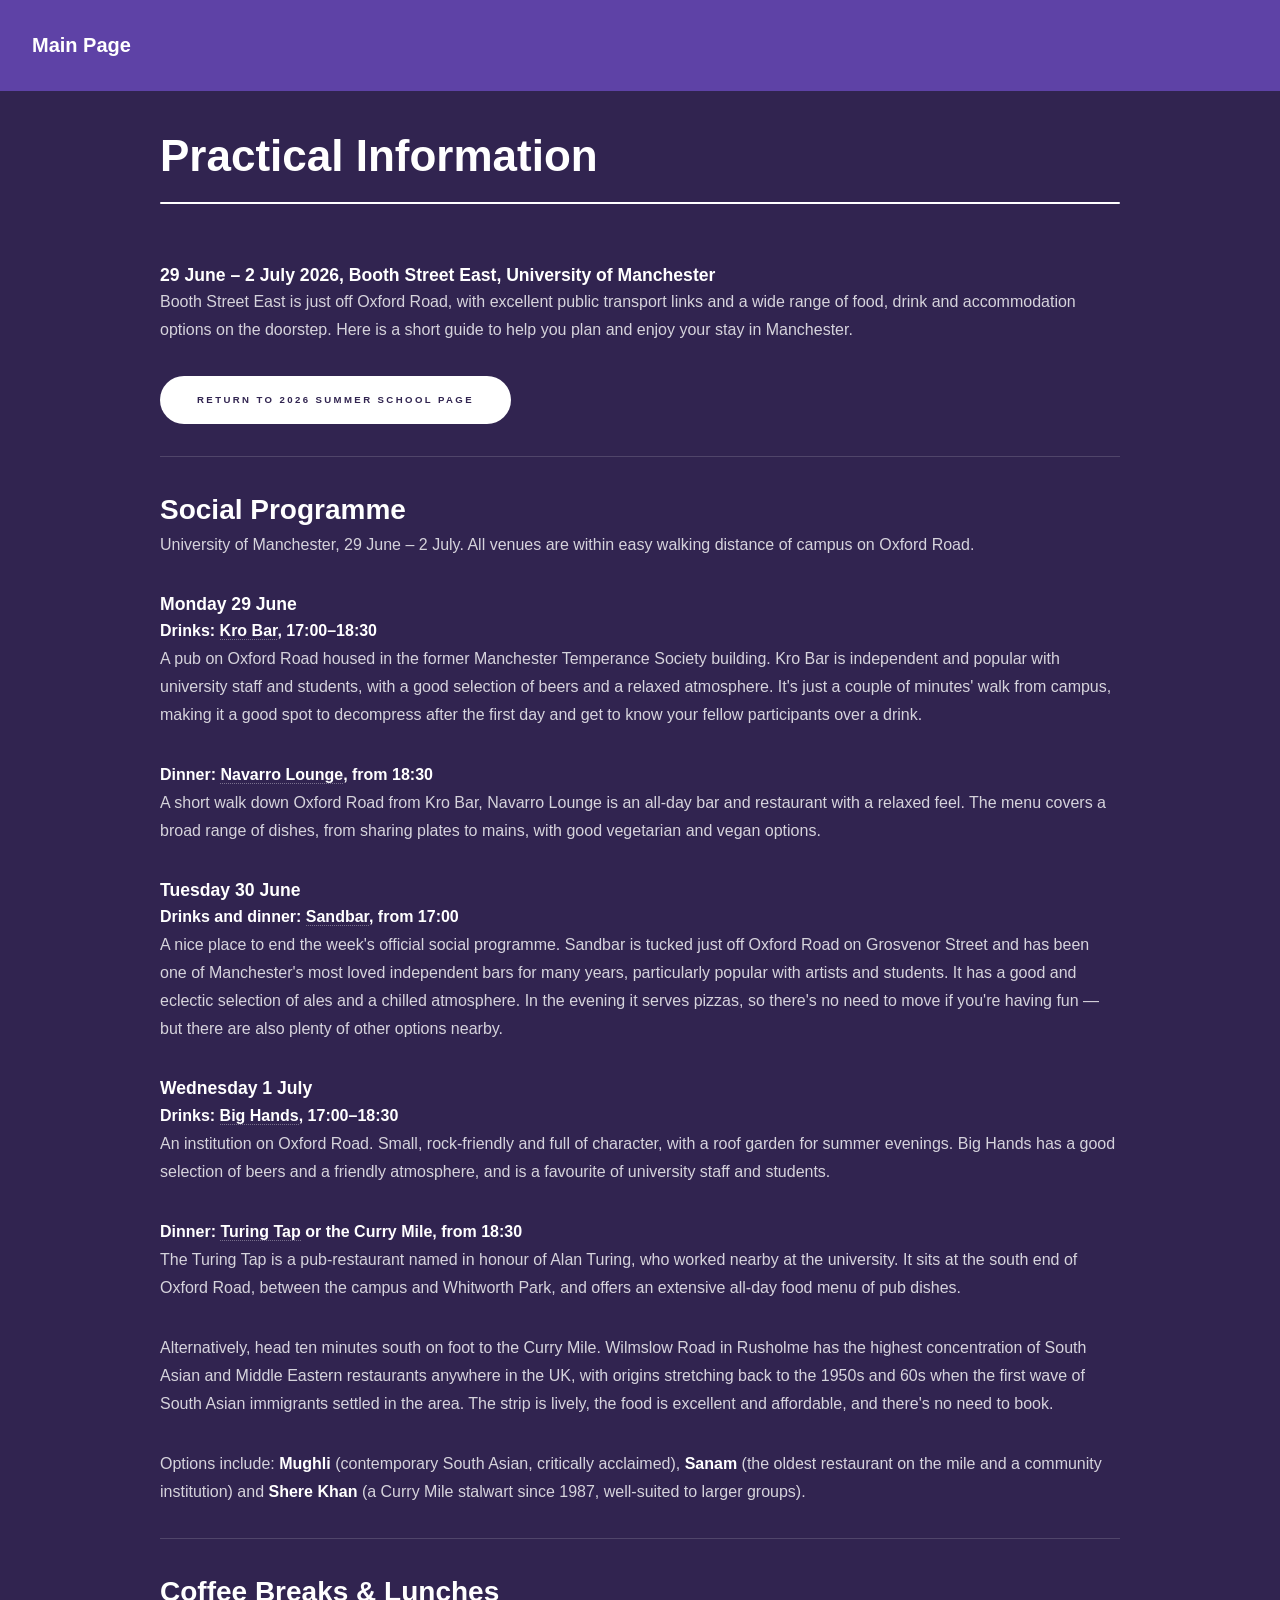
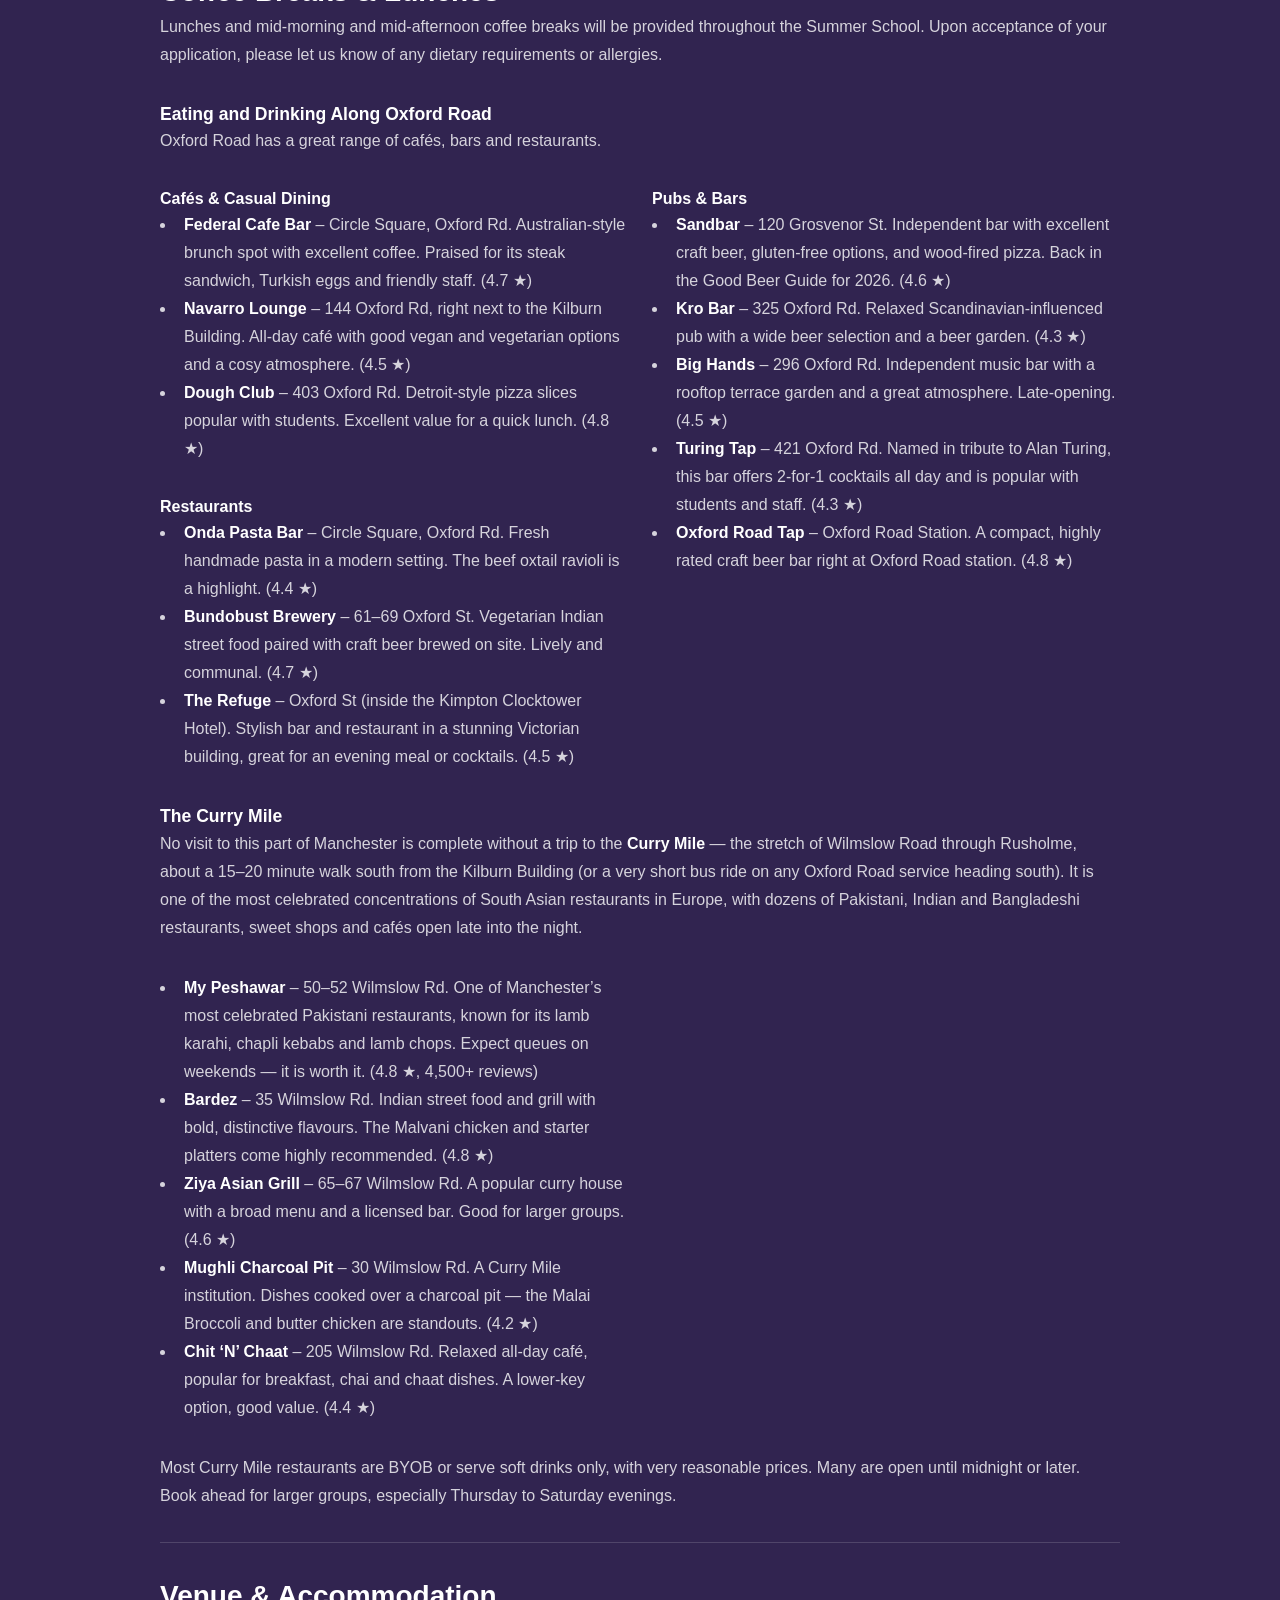
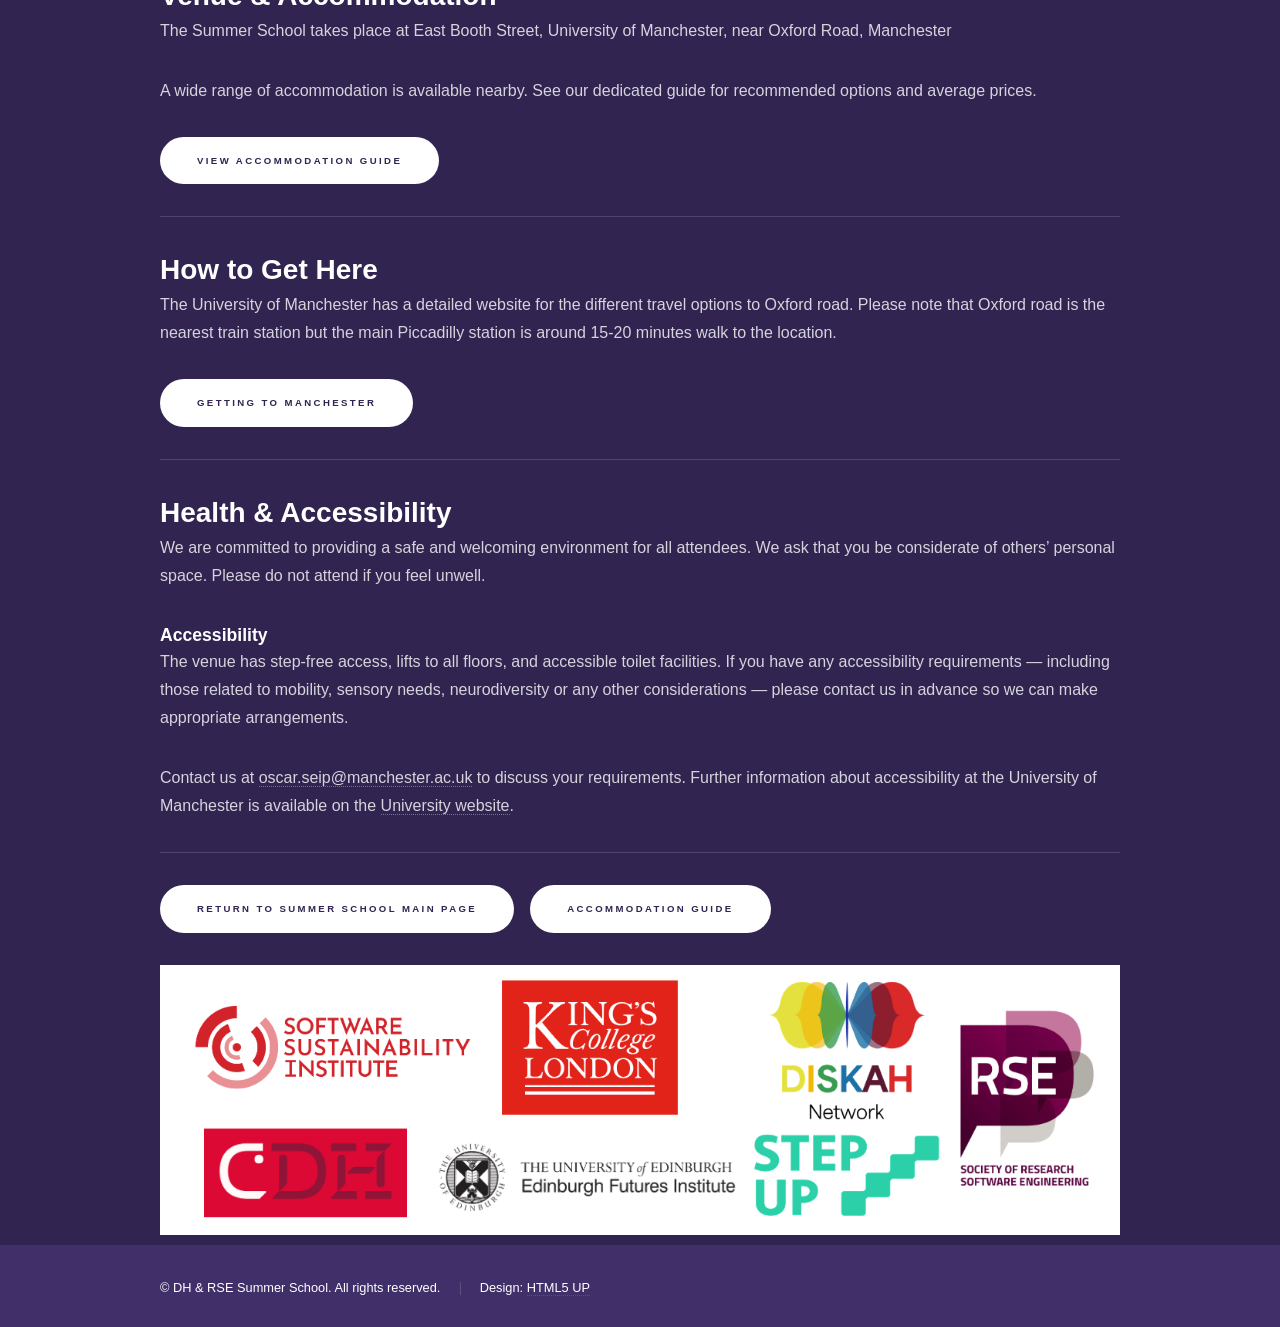
<file: practical-information.html>
<!DOCTYPE HTML>
<!--
	Hyperspace by HTML5 UP
	html5up.net | @ajlkn
	Free for personal and commercial use under the CCA 3.0 license (html5up.net/license)
-->
<html>
	<head>
		<title>Practical Information &ndash; DH &amp; RSE Summer School 2026</title>
		<meta charset="utf-8" />
		<meta name="viewport" content="width=device-width, initial-scale=1, user-scalable=no" />
		<link rel="stylesheet" href="assets/css/main.css" />
		<noscript><link rel="stylesheet" href="assets/css/noscript.css" /></noscript>
	</head>
	<body class="is-preload">

		<!-- Header -->
			<header id="header">
				<a href="index.html" class="title">Main Page</a>
			</header>

		<!-- Wrapper -->
			<div id="wrapper">

				<!-- Main -->
					<section id="main" class="wrapper">
						<div class="inner" style="width: 80%;">

							<h1 class="major">Practical Information</h1>
							<h3>29 June &ndash; 2 July 2026, Booth Street East, University of Manchester</h3>

							<p>Booth Street East is just off  Oxford Road, with excellent public transport links and a wide range of food, drink and accommodation options on the doorstep. Here is a short guide to help you plan and enjoy your stay in Manchester.</p>

							<ul class="actions">
								<li><a href="2026.html" class="button primary">Return to 2026 Summer School Page</a></li>
							</ul>

							<hr />

							<!-- SOCIAL PROGRAMME -->

							 <h2>Social Programme</h2>
								  <p>University of Manchester, 29 June – 2 July. All venues are within easy walking distance of campus on Oxford Road.</p>
								
								  <h3>Monday 29 June</h3>
								
								  <p><strong>Drinks: <a href="https://maps.app.goo.gl/UWcfEDapK3gqX51x9">Kro Bar</a>, 17:00–18:30</strong><br>
								  A pub on Oxford Road housed in the former Manchester Temperance Society building. Kro Bar is independent and popular with university staff and students, with a good selection of beers and a relaxed atmosphere. It's just a couple of minutes' walk from campus, making it a good spot to decompress after the first day and get to know your fellow participants over a drink.</p>
								
								  <p><strong>Dinner: <a href="https://maps.app.goo.gl/W4ySGgWV3Tt4c8xAA">Navarro Lounge</a>, from 18:30</strong><br>
								  A short walk down Oxford Road from Kro Bar, Navarro Lounge is an all-day bar and restaurant with a relaxed feel. The menu covers a broad range of dishes, from sharing plates to mains, with good vegetarian and vegan options.</p>
								
								  <h3>Tuesday 30 June</h3>
								
								  <p><strong>Drinks and dinner: <a href="https://maps.app.goo.gl/QupptNEGFjrw3Wzd7">Sandbar</a>, from 17:00</strong><br>
								  A nice place to end the week's official social programme. Sandbar is tucked just off Oxford Road on Grosvenor Street and has been one of Manchester's most loved independent bars for many years, particularly popular with artists and students. It has a good and eclectic selection of ales and a chilled atmosphere. In the evening it serves pizzas, so there's no need to move if you're having fun — but there are also plenty of other options nearby.</p>
								
								  <h3>Wednesday 1 July</h3>
								
								  <p><strong>Drinks: <a href="https://maps.app.goo.gl/54G4Gtvt2PjCzvv5A">Big Hands</a>, 17:00–18:30</strong><br>
								  An institution on Oxford Road. Small, rock-friendly and full of character, with a roof garden for summer evenings. Big Hands has a good selection of beers and a friendly atmosphere, and is a favourite of university staff and students.</p>
								
								  <p><strong>Dinner: <a href="https://maps.app.goo.gl/umau4UAw5sTeVzWV8">Turing Tap</a> or the Curry Mile, from 18:30</strong><br>
								  The Turing Tap is a pub-restaurant named in honour of Alan Turing, who worked nearby at the university. It sits at the south end of Oxford Road, between the campus and Whitworth Park, and offers an extensive all-day food menu of pub dishes.</p>
								
								  <p>Alternatively, head ten minutes south on foot to the Curry Mile. Wilmslow Road in Rusholme has the highest concentration of South Asian and Middle Eastern restaurants anywhere in the UK, with origins stretching back to the 1950s and 60s when the first wave of South Asian immigrants settled in the area. The strip is lively, the food is excellent and affordable, and there's no need to book.</p>
								
								  <p>Options include: <strong>Mughli</strong> (contemporary South Asian, critically acclaimed), <strong>Sanam</strong> (the oldest restaurant on the mile and a community institution) and <strong>Shere Khan</strong> (a Curry Mile stalwart since 1987, well-suited to larger groups).</p>
							<hr />

							<!-- FOOD AND DRINK -->
							<h2>Coffee Breaks &amp; Lunches</h2>
							<p>Lunches and mid-morning and mid-afternoon coffee breaks will be provided throughout the Summer School. Upon acceptance of your application, please let us know of any dietary requirements or allergies.</p>

							<h3>Eating and Drinking Along Oxford Road</h3>
							<p>Oxford Road has a great range of cafés, bars and restaurants.</p>

							<div class="row">
								<div class="col-6 col-12-medium">
									<h4>Cafés &amp; Casual Dining</h4>
									<ul>
										<li><strong>Federal Cafe Bar</strong> &ndash; Circle Square, Oxford Rd. Australian-style brunch spot with excellent coffee. Praised for its steak sandwich, Turkish eggs and friendly staff. (4.7 ★)</li>
										<li><strong>Navarro Lounge</strong> &ndash; 144 Oxford Rd, right next to the Kilburn Building. All-day café with good vegan and vegetarian options and a cosy atmosphere. (4.5 ★)</li>
										<li><strong>Dough Club</strong> &ndash; 403 Oxford Rd. Detroit-style pizza slices popular with students. Excellent value for a quick lunch. (4.8 ★)</li>
									</ul>
									<h4>Restaurants</h4>
									<ul>
										<li><strong>Onda Pasta Bar</strong> &ndash; Circle Square, Oxford Rd. Fresh handmade pasta in a modern setting. The beef oxtail ravioli is a highlight. (4.4 ★)</li>
										<li><strong>Bundobust Brewery</strong> &ndash; 61&ndash;69 Oxford St. Vegetarian Indian street food paired with craft beer brewed on site. Lively and communal. (4.7 ★)</li>
										<li><strong>The Refuge</strong> &ndash; Oxford St (inside the Kimpton Clocktower Hotel). Stylish bar and restaurant in a stunning Victorian building, great for an evening meal or cocktails. (4.5 ★)</li>
									</ul>
								</div>
								<div class="col-6 col-12-medium">
									<h4>Pubs &amp; Bars</h4>
									<ul>
										<li><strong>Sandbar</strong> &ndash; 120 Grosvenor St. Independent bar with excellent craft beer, gluten-free options, and wood-fired pizza. Back in the Good Beer Guide for 2026. (4.6 ★)</li>
										<li><strong>Kro Bar</strong> &ndash; 325 Oxford Rd. Relaxed Scandinavian-influenced pub with a wide beer selection and a beer garden. (4.3 ★)</li>
										<li><strong>Big Hands</strong> &ndash; 296 Oxford Rd. Independent music bar with a rooftop terrace garden and a great atmosphere. Late-opening. (4.5 ★)</li>
										<li><strong>Turing Tap</strong> &ndash; 421 Oxford Rd. Named in tribute to Alan Turing, this bar offers 2-for-1 cocktails all day and is popular with students and staff. (4.3 ★)</li>
										<li><strong>Oxford Road Tap</strong> &ndash; Oxford Road Station. A compact, highly rated craft beer bar right at Oxford Road station. (4.8 ★)</li>
									</ul>
								</div>
							</div>

							<h3>The Curry Mile</h3>
							<p>No visit to this part of Manchester is complete without a trip to the <strong>Curry Mile</strong> &mdash; the stretch of Wilmslow Road through Rusholme, about a 15&ndash;20 minute walk south from the Kilburn Building (or a very short bus ride on any Oxford Road service heading south). It is one of the most celebrated concentrations of South Asian restaurants in Europe, with dozens of Pakistani, Indian and Bangladeshi restaurants, sweet shops and cafés open late into the night.</p>

							<div class="row">
								<div class="col-6 col-12-medium">
									<ul>
										<li><strong>My Peshawar</strong> &ndash; 50&ndash;52 Wilmslow Rd. One of Manchester&rsquo;s most celebrated Pakistani restaurants, known for its lamb karahi, chapli kebabs and lamb chops. Expect queues on weekends &mdash; it is worth it. (4.8 ★, 4,500+ reviews)</li>
										<li><strong>Bardez</strong> &ndash; 35 Wilmslow Rd. Indian street food and grill with bold, distinctive flavours. The Malvani chicken and starter platters come highly recommended. (4.8 ★)</li>
										<li><strong>Ziya Asian Grill</strong> &ndash; 65&ndash;67 Wilmslow Rd. A popular curry house with a broad menu and a licensed bar. Good for larger groups. (4.6 ★)</li>
										<li><strong>Mughli Charcoal Pit</strong> &ndash; 30 Wilmslow Rd. A Curry Mile institution. Dishes cooked over a charcoal pit &mdash; the Malai Broccoli and butter chicken are standouts. (4.2 ★)</li>
										<li><strong>Chit &lsquo;N&rsquo; Chaat</strong> &ndash; 205 Wilmslow Rd. Relaxed all-day café, popular for breakfast, chai and chaat dishes. A lower-key option, good value. (4.4 ★)</li>
									</ul>
								</div>
							</div>

							<p>Most Curry Mile restaurants are BYOB or serve soft drinks only, with very reasonable prices. Many are open until midnight or later. Book ahead for larger groups, especially Thursday to Saturday evenings.</p>

							<hr />

							<!-- VENUE AND ACCOMMODATION -->
							<h2>Venue &amp; Accommodation</h2>

							<p>The Summer School takes place at East Booth Street, University of Manchester, near Oxford Road, Manchester</strong></p>

							<p>A wide range of accommodation is available nearby. See our dedicated guide for recommended options and average prices.</p>

							<ul class="actions">
								<li><a href="accommodation.html" class="button primary">View Accommodation Guide</a></li>
							</ul>

							<hr />

							<!-- HOW TO GET HERE -->
							<h2>How to Get Here</h2>

							<p>The University of Manchester has a detailed website for the different travel options to Oxford road. Please note that Oxford road is the nearest train station but the main Piccadilly station is around 15-20 minutes walk to the location. </p>
							<a href="https://www.welcome.manchester.ac.uk/get-ready/international-student-experience/getting-to-manchester/" class="button primary">Getting to Manchester</a>
                            <hr />

							<!-- HEALTH AND ACCESSIBILITY -->
							<h2>Health &amp; Accessibility</h2>

							<p>We are committed to providing a safe and welcoming environment for all attendees. We ask that you be considerate of others&rsquo; personal space. Please do not attend if you feel unwell.</p>

							<h3>Accessibility</h3>
							<p>The venue has step-free access, lifts to all floors, and accessible toilet facilities. If you have any accessibility requirements &mdash; including those related to mobility, sensory needs, neurodiversity or any other considerations &mdash; please contact us in advance so we can make appropriate arrangements.</p>

							<p>Contact us at <a href="mailto:oscar.seip@manchester.ac.uk">oscar.seip@manchester.ac.uk</a> to discuss your requirements. Further information about accessibility at the University of Manchester is available on the <a href="https://www.manchester.ac.uk/study/experience/student-support-and-wellbeing/accessibility/">University website</a>.</p>

							<hr />

							<ul class="actions">
								<li><a href="index.html" class="button primary">Return to Summer School Main Page</a></li>
								<li><a href="accommodation.html" class="button primary">Accommodation Guide</a></li>
							</ul>

							<!-- Image Banner -->
							<section class="image-banner">
								<img src="images/banner.png" alt="Summer School Logos" />
							</section>

						</div>
					</section>

			</div>

		<!-- Footer -->
			<footer id="footer" class="wrapper alt">
				<div class="inner">
					<ul class="menu">
						<li>&copy; DH &amp; RSE Summer School. All rights reserved.</li><li>Design: <a href="http://html5up.net">HTML5 UP</a></li>
					</ul>
				</div>
			</footer>

		<!-- Scripts -->
			<script src="assets/js/jquery.min.js"></script>
			<script src="assets/js/jquery.scrollex.min.js"></script>
			<script src="assets/js/jquery.scrolly.min.js"></script>
			<script src="assets/js/browser.min.js"></script>
			<script src="assets/js/breakpoints.min.js"></script>
			<script src="assets/js/util.js"></script>
			<script src="assets/js/main.js"></script>

	</body>
</html>
</file>
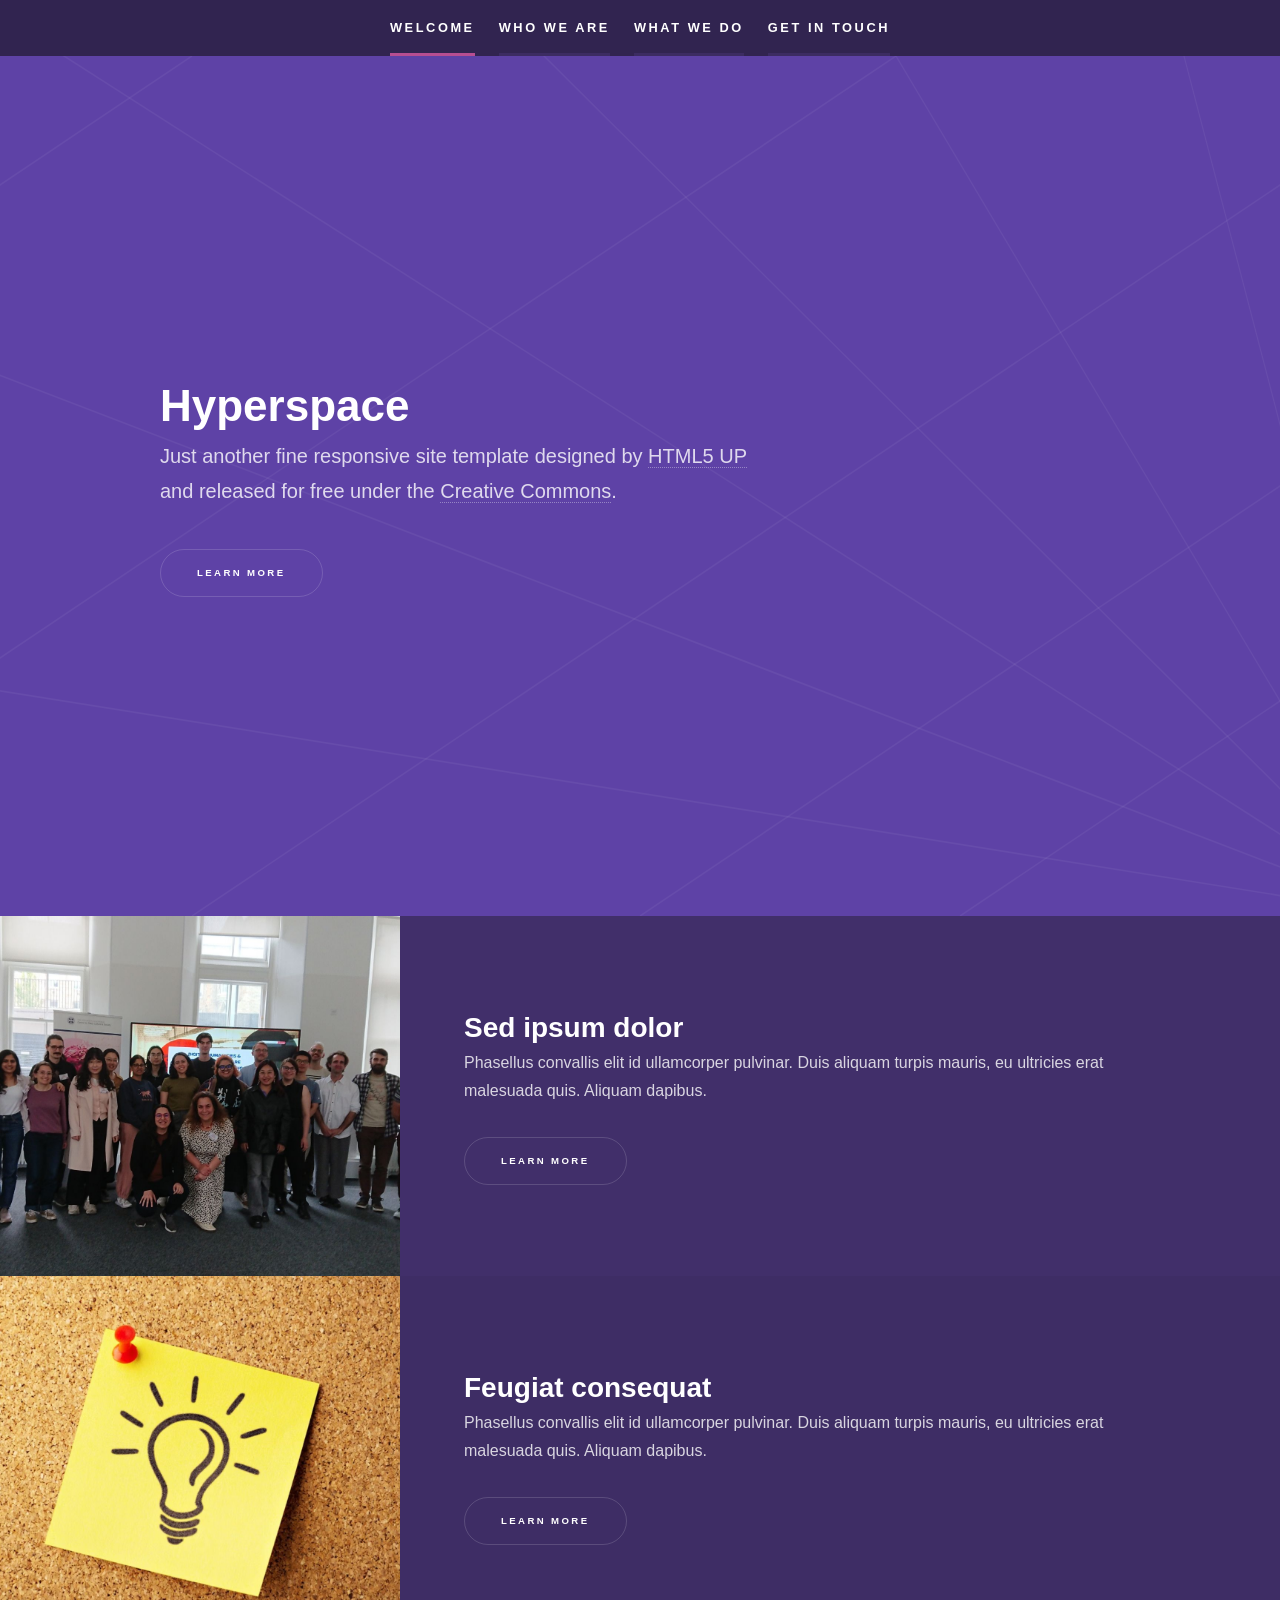
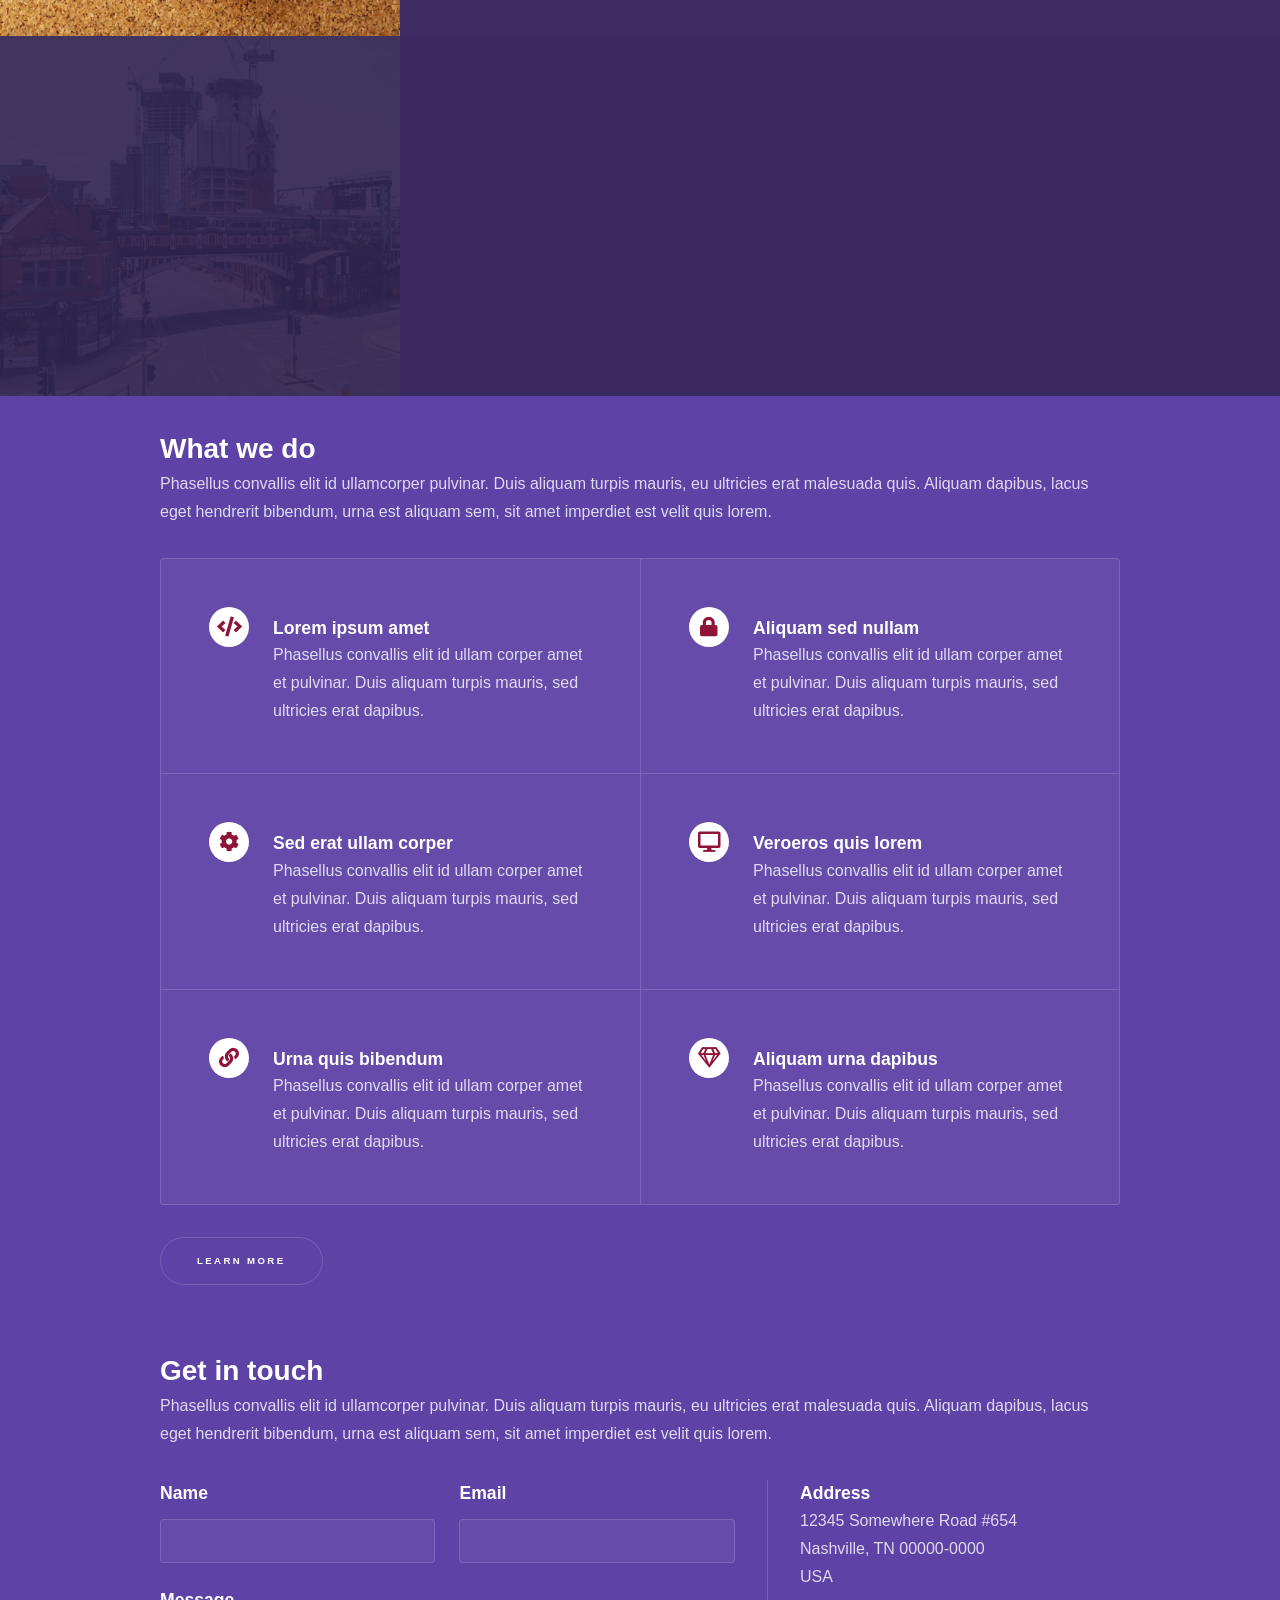
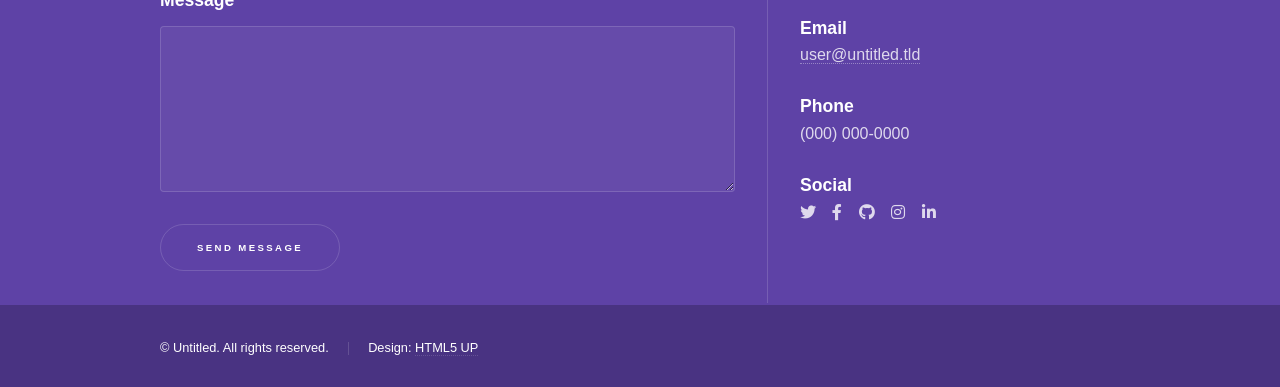
<file: template.html>
<!DOCTYPE HTML>
<!--
	Hyperspace by HTML5 UP
	html5up.net | @ajlkn
	Free for personal and commercial use under the CCA 3.0 license (html5up.net/license)
-->
<html>
	<head>
		<title>Hyperspace by HTML5 UP</title>
		<meta charset="utf-8" />
		<meta name="viewport" content="width=device-width, initial-scale=1, user-scalable=no" />
		<link rel="stylesheet" href="assets/css/main.css" />
		<noscript><link rel="stylesheet" href="assets/css/noscript.css" /></noscript>
	</head>
	<body class="is-preload">

		<!-- Sidebar -->
			<section id="sidebar">
				<div class="inner">
					<nav>
						<ul>
							<li><a href="#intro">Welcome</a></li>
							<li><a href="#one">Who we are</a></li>
							<li><a href="#two">What we do</a></li>
							<li><a href="#three">Get in touch</a></li>
						</ul>
					</nav>
				</div>
			</section>

		<!-- Wrapper -->
			<div id="wrapper">

				<!-- Intro -->
					<section id="intro" class="wrapper style1 fullscreen fade-up">
						<div class="inner">
							<h1>Hyperspace</h1>
							<p>Just another fine responsive site template designed by <a href="http://html5up.net">HTML5 UP</a><br />
							and released for free under the <a href="http://html5up.net/license">Creative Commons</a>.</p>
							<ul class="actions">
								<li><a href="#one" class="button scrolly">Learn more</a></li>
							</ul>
						</div>
					</section>

				<!-- One -->
					<section id="one" class="wrapper style2 spotlights">
						<section>
							<a href="#" class="image"><img src="images/pic01.jpg" alt="" data-position="center center" /></a>
							<div class="content">
								<div class="inner">
									<h2>Sed ipsum dolor</h2>
									<p>Phasellus convallis elit id ullamcorper pulvinar. Duis aliquam turpis mauris, eu ultricies erat malesuada quis. Aliquam dapibus.</p>
									<ul class="actions">
										<li><a href="generic.html" class="button">Learn more</a></li>
									</ul>
								</div>
							</div>
						</section>
						<section>
							<a href="#" class="image"><img src="images/pic02.jpg" alt="" data-position="top center" /></a>
							<div class="content">
								<div class="inner">
									<h2>Feugiat consequat</h2>
									<p>Phasellus convallis elit id ullamcorper pulvinar. Duis aliquam turpis mauris, eu ultricies erat malesuada quis. Aliquam dapibus.</p>
									<ul class="actions">
										<li><a href="generic.html" class="button">Learn more</a></li>
									</ul>
								</div>
							</div>
						</section>
						<section>
							<a href="#" class="image"><img src="images/pic03.jpg" alt="" data-position="25% 25%" /></a>
							<div class="content">
								<div class="inner">
									<h2>Ultricies aliquam</h2>
									<p>Phasellus convallis elit id ullamcorper pulvinar. Duis aliquam turpis mauris, eu ultricies erat malesuada quis. Aliquam dapibus.</p>
									<ul class="actions">
										<li><a href="generic.html" class="button">Learn more</a></li>
									</ul>
								</div>
							</div>
						</section>
					</section>

				<!-- Two -->
					<section id="two" class="wrapper style3 fade-up">
						<div class="inner">
							<h2>What we do</h2>
							<p>Phasellus convallis elit id ullamcorper pulvinar. Duis aliquam turpis mauris, eu ultricies erat malesuada quis. Aliquam dapibus, lacus eget hendrerit bibendum, urna est aliquam sem, sit amet imperdiet est velit quis lorem.</p>
							<div class="features">
								<section>
									<span class="icon solid major fa-code"></span>
									<h3>Lorem ipsum amet</h3>
									<p>Phasellus convallis elit id ullam corper amet et pulvinar. Duis aliquam turpis mauris, sed ultricies erat dapibus.</p>
								</section>
								<section>
									<span class="icon solid major fa-lock"></span>
									<h3>Aliquam sed nullam</h3>
									<p>Phasellus convallis elit id ullam corper amet et pulvinar. Duis aliquam turpis mauris, sed ultricies erat dapibus.</p>
								</section>
								<section>
									<span class="icon solid major fa-cog"></span>
									<h3>Sed erat ullam corper</h3>
									<p>Phasellus convallis elit id ullam corper amet et pulvinar. Duis aliquam turpis mauris, sed ultricies erat dapibus.</p>
								</section>
								<section>
									<span class="icon solid major fa-desktop"></span>
									<h3>Veroeros quis lorem</h3>
									<p>Phasellus convallis elit id ullam corper amet et pulvinar. Duis aliquam turpis mauris, sed ultricies erat dapibus.</p>
								</section>
								<section>
									<span class="icon solid major fa-link"></span>
									<h3>Urna quis bibendum</h3>
									<p>Phasellus convallis elit id ullam corper amet et pulvinar. Duis aliquam turpis mauris, sed ultricies erat dapibus.</p>
								</section>
								<section>
									<span class="icon major fa-gem"></span>
									<h3>Aliquam urna dapibus</h3>
									<p>Phasellus convallis elit id ullam corper amet et pulvinar. Duis aliquam turpis mauris, sed ultricies erat dapibus.</p>
								</section>
							</div>
							<ul class="actions">
								<li><a href="generic.html" class="button">Learn more</a></li>
							</ul>
						</div>
					</section>

				<!-- Three -->
					<section id="three" class="wrapper style1 fade-up">
						<div class="inner">
							<h2>Get in touch</h2>
							<p>Phasellus convallis elit id ullamcorper pulvinar. Duis aliquam turpis mauris, eu ultricies erat malesuada quis. Aliquam dapibus, lacus eget hendrerit bibendum, urna est aliquam sem, sit amet imperdiet est velit quis lorem.</p>
							<div class="split style1">
								<section>
									<form method="post" action="#">
										<div class="fields">
											<div class="field half">
												<label for="name">Name</label>
												<input type="text" name="name" id="name" />
											</div>
											<div class="field half">
												<label for="email">Email</label>
												<input type="text" name="email" id="email" />
											</div>
											<div class="field">
												<label for="message">Message</label>
												<textarea name="message" id="message" rows="5"></textarea>
											</div>
										</div>
										<ul class="actions">
											<li><a href="" class="button submit">Send Message</a></li>
										</ul>
									</form>
								</section>
								<section>
									<ul class="contact">
										<li>
											<h3>Address</h3>
											<span>12345 Somewhere Road #654<br />
											Nashville, TN 00000-0000<br />
											USA</span>
										</li>
										<li>
											<h3>Email</h3>
											<a href="#">user@untitled.tld</a>
										</li>
										<li>
											<h3>Phone</h3>
											<span>(000) 000-0000</span>
										</li>
										<li>
											<h3>Social</h3>
											<ul class="icons">
												<li><a href="#" class="icon brands fa-twitter"><span class="label">Twitter</span></a></li>
												<li><a href="#" class="icon brands fa-facebook-f"><span class="label">Facebook</span></a></li>
												<li><a href="#" class="icon brands fa-github"><span class="label">GitHub</span></a></li>
												<li><a href="#" class="icon brands fa-instagram"><span class="label">Instagram</span></a></li>
												<li><a href="#" class="icon brands fa-linkedin-in"><span class="label">LinkedIn</span></a></li>
											</ul>
										</li>
									</ul>
								</section>
							</div>
						</div>
					</section>

			</div>

		<!-- Footer -->
			<footer id="footer" class="wrapper style1-alt">
				<div class="inner">
					<ul class="menu">
						<li>&copy; Untitled. All rights reserved.</li><li>Design: <a href="http://html5up.net">HTML5 UP</a></li>
					</ul>
				</div>
			</footer>

		<!-- Scripts -->
			<script src="assets/js/jquery.min.js"></script>
			<script src="assets/js/jquery.scrollex.min.js"></script>
			<script src="assets/js/jquery.scrolly.min.js"></script>
			<script src="assets/js/browser.min.js"></script>
			<script src="assets/js/breakpoints.min.js"></script>
			<script src="assets/js/util.js"></script>
			<script src="assets/js/main.js"></script>

	</body>
</html>
</file>
<file: assets/css/noscript.css>
/*
	Hyperspace by HTML5 UP
	html5up.net | @ajlkn
	Free for personal and commercial use under the CCA 3.0 license (html5up.net/license)
*/

/* Spotlights */

	.spotlights > section > .image:before {
		opacity: 0 !important;
	}

	.spotlights > section > .content > .inner {
		-moz-transform: none !important;
		-webkit-transform: none !important;
		-ms-transform: none !important;
		transform: none !important;
		opacity: 1 !important;
	}

/* Wrapper */

	.wrapper > .inner {
		opacity: 1 !important;
		-moz-transform: none !important;
		-webkit-transform: none !important;
		-ms-transform: none !important;
		transform: none !important;
	}

/* Sidebar */

	#sidebar > .inner {
		opacity: 1 !important;
	}

	#sidebar nav > ul > li {
		-moz-transform: none !important;
		-webkit-transform: none !important;
		-ms-transform: none !important;
		transform: none !important;
		opacity: 1 !important;
	}
</file>
<file: assets/css/main.css>
@import url(fontawesome-all.min.css);

/*
	Hyperspace by HTML5 UP
	html5up.net | @ajlkn
	Free for personal and commercial use under the CCA 3.0 license (html5up.net/license)
*/

html, body, div, span, applet, object,
iframe, h1, h2, h3, h4, h5, h6, p, blockquote,
pre, a, abbr, acronym, address, big, cite,
code, del, dfn, em, img, ins, kbd, q, s, samp,
small, strike, strong, sub, sup, tt, var, b,
u, i, center, dl, dt, dd, ol, ul, li, fieldset,
form, label, legend, table, caption, tbody,
tfoot, thead, tr, th, td, article, aside,
canvas, details, embed, figure, figcaption,
footer, header, hgroup, menu, nav, output, ruby,
section, summary, time, mark, audio, video {
	margin: 0;
	padding: 0;
	border: 0;
	font-size: 100%;
	font: inherit;
	vertical-align: baseline;}

article, aside, details, figcaption, figure,
footer, header, hgroup, menu, nav, section {
	display: block;}

body {
	line-height: 1;
}

ol, ul {
	list-style: none;
}

blockquote, q {
	quotes: none;
}

	blockquote:before, blockquote:after, q:before, q:after {
		content: '';
		content: none;
	}

table {
	border-collapse: collapse;
	border-spacing: 0;
}

body {
	-webkit-text-size-adjust: none;
}

mark {
	background-color: transparent;
	color: inherit;
}

input::-moz-focus-inner {
	border: 0;
	padding: 0;
}

input, select, textarea {
	-moz-appearance: none;
	-webkit-appearance: none;
	-ms-appearance: none;
	appearance: none;
}

/* Basic */

	@-ms-viewport {
		width: device-width;
	}

	body {
		-ms-overflow-style: scrollbar;
	}

	@media screen and (max-width: 480px) {

		html, body {
			min-width: 320px;
		}

	}

	html {
		box-sizing: border-box;
	}

	*, *:before, *:after {
		box-sizing: inherit;
	}

	body {
		background: #312450;
	}

		body.is-preload *, body.is-preload *:before, body.is-preload *:after {
			-moz-animation: none !important;
			-webkit-animation: none !important;
			-ms-animation: none !important;
			animation: none !important;
			-moz-transition: none !important;
			-webkit-transition: none !important;
			-ms-transition: none !important;
			transition: none !important;
		}

/* Type */

	body, input, select, textarea {
		color: rgba(255, 255, 255, 0.8);
		font-family: Arial, Helvetica, sans-serif;
		font-size: 16.5pt;
		font-weight: normal;
		line-height: 1.75;
	}

		@media screen and (max-width: 1680px) {

			body, input, select, textarea {
				font-size: 13pt;
			}

		}

		@media screen and (max-width: 1280px) {

			body, input, select, textarea {
				font-size: 12pt;
			}

		}

		@media screen and (max-width: 360px) {

			body, input, select, textarea {
				font-size: 11pt;
			}

		}

	a {
		-moz-transition: color 0.2s ease, border-bottom-color 0.2s ease;
		-webkit-transition: color 0.2s ease, border-bottom-color 0.2s ease;
		-ms-transition: color 0.2s ease, border-bottom-color 0.2s ease;
		transition: color 0.2s ease, border-bottom-color 0.2s ease;
		border-bottom: dotted 1px rgba(255, 255, 255, 0.35);
		color: inherit;
		text-decoration: none;
	}

		a:hover {
			border-bottom-color: transparent;
			color: #ffffff;
		}

	strong, b {
		color: #ffffff;
		font-weight: bold;
	}

	em, i {
		font-style: italic;
	}

	p {
		margin: 0 0 2em 0;
	}

	h1, h2, h3, h4, h5, h6 {
		color: #ffffff;
		font-weight: bold;
		line-height: 1.5;
		/* margin: 0 0 0.5em 0; */
	}

		h1 a, h2 a, h3 a, h4 a, h5 a, h6 a {
			color: inherit;
			text-decoration: none;
		}

	h1 {
		font-size: 2.75em;
	}

		h1.major {
			margin: 0 0 1.3em 0;
			position: relative;
			padding-bottom: 0.35em;
		}

			h1.major:after {
				background-image: -moz-linear-gradient(to right, #FFFFFF, #FFFFFF);
				background-image: -webkit-linear-gradient(to right, #FFFFFF, #FFFFFF);
				background-image: -ms-linear-gradient(to right, #FFFFFF, #FFFFFF);
				background-image: linear-gradient(to right, #FFFFFF, #FFFFFF);
				-moz-transition: max-width 0.2s ease;
				-webkit-transition: max-width 0.2s ease;
				-ms-transition: max-width 0.2s ease;
				transition: max-width 0.2s ease;
				border-radius: 0.2em;
				bottom: 0;
				content: '';
				height: 0.05em;
				position: absolute;
				right: 0;
				width: 100%;
			}

	h2 {
		font-size: 1.75em;
	}

	h3 {
		font-size: 1.1em;
	}

	h4 {
		font-size: 1em;
	}

	h5 {
		font-size: 0.8em;
	}

	h6 {
		font-size: 0.6em;
	}

	@media screen and (max-width: 736px) {

		h1 {
			font-size: 2em;
		}

		h2 {
			font-size: 1.25em;
		}

		h3 {
			font-size: 1em;
		}

		h4 {
			font-size: 0.8em;
		}

		h5 {
			font-size: 0.6em;
		}

		h6 {
			font-size: 0.6em;
		}

	}

	sub {
		font-size: 0.8em;
		position: relative;
		top: 0.5em;
	}

	sup {
		font-size: 0.8em;
		position: relative;
		top: -0.5em;
	}

	blockquote {
		border-left: solid 4px rgba(255, 255, 255, 0.15);
		font-style: italic;
		margin: 0 0 2em 0;
		padding: 0.5em 0 0.5em 2em;
	}

	code {
		background: rgba(255, 255, 255, 0.05);
		border-radius: 0.25em;
		border: solid 1px rgba(255, 255, 255, 0.15);
		font-family: "Courier New", monospace;
		font-size: 0.9em;
		margin: 0 0.25em;
		padding: 0.25em 0.65em;
	}

	pre {
		-webkit-overflow-scrolling: touch;
		font-family: "Courier New", monospace;
		font-size: 0.9em;
		margin: 0 0 2em 0;
	}

		pre code {
			display: block;
			line-height: 1.75em;
			padding: 1em 1.5em;
			overflow-x: auto;
		}

	hr {
		border: 0;
		border-bottom: solid 1px rgba(255, 255, 255, 0.15);
		margin: 2em 0;
	}

		hr.major {
			margin: 3em 0;
		}

	.align-left {
		text-align: left;
	}

	.align-center {
		text-align: center;
	}

	.align-right {
		text-align: right;
	}

/* Row */

	.row {
		display: flex;
		flex-wrap: wrap;
		box-sizing: border-box;
		align-items: stretch;
	}

		.row > * {
			box-sizing: border-box;
		}

		.row.gtr-uniform > * > :last-child {
			margin-bottom: 0;
		}

		.row.aln-left {
			justify-content: flex-start;
		}

		.row.aln-center {
			justify-content: center;
		}

		.row.aln-right {
			justify-content: flex-end;
		}

		.row.aln-top {
			align-items: flex-start;
		}

		.row.aln-middle {
			align-items: center;
		}

		.row.aln-bottom {
			align-items: flex-end;
		}

		.row > .imp {
			order: -1;
		}

		.row > .col-1 {
			width: 8.33333%;
		}

		.row > .off-1 {
			margin-left: 8.33333%;
		}

		.row > .col-2 {
			width: 16.66667%;
		}

		.row > .off-2 {
			margin-left: 16.66667%;
		}

		.row > .col-3 {
			width: 25%;
		}

		.row > .off-3 {
			margin-left: 25%;
		}

		.row > .col-4 {
			width: 33.33333%;
		}

		.row > .off-4 {
			margin-left: 33.33333%;
		}

		.row > .col-5 {
			width: 41.66667%;
		}

		.row > .off-5 {
			margin-left: 41.66667%;
		}

		.row > .col-6 {
			width: 50%;
		}

		.row > .off-6 {
			margin-left: 50%;
		}

		.row > .col-7 {
			width: 58.33333%;
		}

		.row > .off-7 {
			margin-left: 58.33333%;
		}

		.row > .col-8 {
			width: 66.66667%;
		}

		.row > .off-8 {
			margin-left: 66.66667%;
		}

		.row > .col-9 {
			width: 75%;
		}

		.row > .off-9 {
			margin-left: 75%;
		}

		.row > .col-10 {
			width: 83.33333%;
		}

		.row > .off-10 {
			margin-left: 83.33333%;
		}

		.row > .col-11 {
			width: 91.66667%;
		}

		.row > .off-11 {
			margin-left: 91.66667%;
		}

		.row > .col-12 {
			width: 100%;
		}

		.row > .off-12 {
			margin-left: 100%;
		}

		.row.gtr-0 {
			margin-top: 0;
			margin-left: 0em;
		}

			.row.gtr-0 > * {
				padding: 0 0 0 0em;
			}

			.row.gtr-0.gtr-uniform {
				margin-top: 0em;
			}

				.row.gtr-0.gtr-uniform > * {
					padding-top: 0em;
				}

		.row.gtr-25 {
			margin-top: 0;
			margin-left: -0.375em;
		}

			.row.gtr-25 > * {
				padding: 0 0 0 0.375em;
			}

			.row.gtr-25.gtr-uniform {
				margin-top: -0.375em;
			}

				.row.gtr-25.gtr-uniform > * {
					padding-top: 0.375em;
				}

		.row.gtr-50 {
			margin-top: 0;
			margin-left: -0.75em;
		}

			.row.gtr-50 > * {
				padding: 0 0 0 0.75em;
			}

			.row.gtr-50.gtr-uniform {
				margin-top: -0.75em;
			}

				.row.gtr-50.gtr-uniform > * {
					padding-top: 0.75em;
				}

		.row {
			margin-top: 0;
			margin-left: -1.5em;
		}

			.row > * {
				padding: 0 0 0 1.5em;
			}

			.row.gtr-uniform {
				margin-top: -1.5em;
			}

				.row.gtr-uniform > * {
					padding-top: 1.5em;
				}

		.row.gtr-150 {
			margin-top: 0;
			margin-left: -2.25em;
		}

			.row.gtr-150 > * {
				padding: 0 0 0 2.25em;
			}

			.row.gtr-150.gtr-uniform {
				margin-top: -2.25em;
			}

				.row.gtr-150.gtr-uniform > * {
					padding-top: 2.25em;
				}

		.row.gtr-200 {
			margin-top: 0;
			margin-left: -3em;
		}

			.row.gtr-200 > * {
				padding: 0 0 0 3em;
			}

			.row.gtr-200.gtr-uniform {
				margin-top: -3em;
			}

				.row.gtr-200.gtr-uniform > * {
					padding-top: 3em;
				}

		@media screen and (max-width: 1680px) {

			.row {
				display: flex;
				flex-wrap: wrap;
				box-sizing: border-box;
				align-items: stretch;
			}

				.row > * {
					box-sizing: border-box;
				}

				.row.gtr-uniform > * > :last-child {
					margin-bottom: 0;
				}

				.row.aln-left {
					justify-content: flex-start;
				}

				.row.aln-center {
					justify-content: center;
				}

				.row.aln-right {
					justify-content: flex-end;
				}

				.row.aln-top {
					align-items: flex-start;
				}

				.row.aln-middle {
					align-items: center;
				}

				.row.aln-bottom {
					align-items: flex-end;
				}

				.row > .imp-xlarge {
					order: -1;
				}

				.row > .col-1-xlarge {
					width: 8.33333%;
				}

				.row > .off-1-xlarge {
					margin-left: 8.33333%;
				}

				.row > .col-2-xlarge {
					width: 16.66667%;
				}

				.row > .off-2-xlarge {
					margin-left: 16.66667%;
				}

				.row > .col-3-xlarge {
					width: 25%;
				}

				.row > .off-3-xlarge {
					margin-left: 25%;
				}

				.row > .col-4-xlarge {
					width: 33.33333%;
				}

				.row > .off-4-xlarge {
					margin-left: 33.33333%;
				}

				.row > .col-5-xlarge {
					width: 41.66667%;
				}

				.row > .off-5-xlarge {
					margin-left: 41.66667%;
				}

				.row > .col-6-xlarge {
					width: 50%;
				}

				.row > .off-6-xlarge {
					margin-left: 50%;
				}

				.row > .col-7-xlarge {
					width: 58.33333%;
				}

				.row > .off-7-xlarge {
					margin-left: 58.33333%;
				}

				.row > .col-8-xlarge {
					width: 66.66667%;
				}

				.row > .off-8-xlarge {
					margin-left: 66.66667%;
				}

				.row > .col-9-xlarge {
					width: 75%;
				}

				.row > .off-9-xlarge {
					margin-left: 75%;
				}

				.row > .col-10-xlarge {
					width: 83.33333%;
				}

				.row > .off-10-xlarge {
					margin-left: 83.33333%;
				}

				.row > .col-11-xlarge {
					width: 91.66667%;
				}

				.row > .off-11-xlarge {
					margin-left: 91.66667%;
				}

				.row > .col-12-xlarge {
					width: 100%;
				}

				.row > .off-12-xlarge {
					margin-left: 100%;
				}

				.row.gtr-0 {
					margin-top: 0;
					margin-left: 0em;
				}

					.row.gtr-0 > * {
						padding: 0 0 0 0em;
					}

					.row.gtr-0.gtr-uniform {
						margin-top: 0em;
					}

						.row.gtr-0.gtr-uniform > * {
							padding-top: 0em;
						}

				.row.gtr-25 {
					margin-top: 0;
					margin-left: -0.375em;
				}

					.row.gtr-25 > * {
						padding: 0 0 0 0.375em;
					}

					.row.gtr-25.gtr-uniform {
						margin-top: -0.375em;
					}

						.row.gtr-25.gtr-uniform > * {
							padding-top: 0.375em;
						}

				.row.gtr-50 {
					margin-top: 0;
					margin-left: -0.75em;
				}

					.row.gtr-50 > * {
						padding: 0 0 0 0.75em;
					}

					.row.gtr-50.gtr-uniform {
						margin-top: -0.75em;
					}

						.row.gtr-50.gtr-uniform > * {
							padding-top: 0.75em;
						}

				.row {
					margin-top: 0;
					margin-left: -1.5em;
				}

					.row > * {
						padding: 0 0 0 1.5em;
					}

					.row.gtr-uniform {
						margin-top: -1.5em;
					}

						.row.gtr-uniform > * {
							padding-top: 1.5em;
						}

				.row.gtr-150 {
					margin-top: 0;
					margin-left: -2.25em;
				}

					.row.gtr-150 > * {
						padding: 0 0 0 2.25em;
					}

					.row.gtr-150.gtr-uniform {
						margin-top: -2.25em;
					}

						.row.gtr-150.gtr-uniform > * {
							padding-top: 2.25em;
						}

				.row.gtr-200 {
					margin-top: 0;
					margin-left: -3em;
				}

					.row.gtr-200 > * {
						padding: 0 0 0 3em;
					}

					.row.gtr-200.gtr-uniform {
						margin-top: -3em;
					}

						.row.gtr-200.gtr-uniform > * {
							padding-top: 3em;
						}

		}

		@media screen and (max-width: 1280px) {

			.row {
				display: flex;
				flex-wrap: wrap;
				box-sizing: border-box;
				align-items: stretch;
			}

				.row > * {
					box-sizing: border-box;
				}

				.row.gtr-uniform > * > :last-child {
					margin-bottom: 0;
				}

				.row.aln-left {
					justify-content: flex-start;
				}

				.row.aln-center {
					justify-content: center;
				}

				.row.aln-right {
					justify-content: flex-end;
				}

				.row.aln-top {
					align-items: flex-start;
				}

				.row.aln-middle {
					align-items: center;
				}

				.row.aln-bottom {
					align-items: flex-end;
				}

				.row > .imp-large {
					order: -1;
				}

				.row > .col-1-large {
					width: 8.33333%;
				}

				.row > .off-1-large {
					margin-left: 8.33333%;
				}

				.row > .col-2-large {
					width: 16.66667%;
				}

				.row > .off-2-large {
					margin-left: 16.66667%;
				}

				.row > .col-3-large {
					width: 25%;
				}

				.row > .off-3-large {
					margin-left: 25%;
				}

				.row > .col-4-large {
					width: 33.33333%;
				}

				.row > .off-4-large {
					margin-left: 33.33333%;
				}

				.row > .col-5-large {
					width: 41.66667%;
				}

				.row > .off-5-large {
					margin-left: 41.66667%;
				}

				.row > .col-6-large {
					width: 50%;
				}

				.row > .off-6-large {
					margin-left: 50%;
				}

				.row > .col-7-large {
					width: 58.33333%;
				}

				.row > .off-7-large {
					margin-left: 58.33333%;
				}

				.row > .col-8-large {
					width: 66.66667%;
				}

				.row > .off-8-large {
					margin-left: 66.66667%;
				}

				.row > .col-9-large {
					width: 75%;
				}

				.row > .off-9-large {
					margin-left: 75%;
				}

				.row > .col-10-large {
					width: 83.33333%;
				}

				.row > .off-10-large {
					margin-left: 83.33333%;
				}

				.row > .col-11-large {
					width: 91.66667%;
				}

				.row > .off-11-large {
					margin-left: 91.66667%;
				}

				.row > .col-12-large {
					width: 100%;
				}

				.row > .off-12-large {
					margin-left: 100%;
				}

				.row.gtr-0 {
					margin-top: 0;
					margin-left: 0em;
				}

					.row.gtr-0 > * {
						padding: 0 0 0 0em;
					}

					.row.gtr-0.gtr-uniform {
						margin-top: 0em;
					}

						.row.gtr-0.gtr-uniform > * {
							padding-top: 0em;
						}

				.row.gtr-25 {
					margin-top: 0;
					margin-left: -0.375em;
				}

					.row.gtr-25 > * {
						padding: 0 0 0 0.375em;
					}

					.row.gtr-25.gtr-uniform {
						margin-top: -0.375em;
					}

						.row.gtr-25.gtr-uniform > * {
							padding-top: 0.375em;
						}

				.row.gtr-50 {
					margin-top: 0;
					margin-left: -0.75em;
				}

					.row.gtr-50 > * {
						padding: 0 0 0 0.75em;
					}

					.row.gtr-50.gtr-uniform {
						margin-top: -0.75em;
					}

						.row.gtr-50.gtr-uniform > * {
							padding-top: 0.75em;
						}

				.row {
					margin-top: 0;
					margin-left: -1.5em;
				}

					.row > * {
						padding: 0 0 0 1.5em;
					}

					.row.gtr-uniform {
						margin-top: -1.5em;
					}

						.row.gtr-uniform > * {
							padding-top: 1.5em;
						}

				.row.gtr-150 {
					margin-top: 0;
					margin-left: -2.25em;
				}

					.row.gtr-150 > * {
						padding: 0 0 0 2.25em;
					}

					.row.gtr-150.gtr-uniform {
						margin-top: -2.25em;
					}

						.row.gtr-150.gtr-uniform > * {
							padding-top: 2.25em;
						}

				.row.gtr-200 {
					margin-top: 0;
					margin-left: -3em;
				}

					.row.gtr-200 > * {
						padding: 0 0 0 3em;
					}

					.row.gtr-200.gtr-uniform {
						margin-top: -3em;
					}

						.row.gtr-200.gtr-uniform > * {
							padding-top: 3em;
						}

		}

		@media screen and (max-width: 980px) {

			.row {
				display: flex;
				flex-wrap: wrap;
				box-sizing: border-box;
				align-items: stretch;
			}

				.row > * {
					box-sizing: border-box;
				}

				.row.gtr-uniform > * > :last-child {
					margin-bottom: 0;
				}

				.row.aln-left {
					justify-content: flex-start;
				}

				.row.aln-center {
					justify-content: center;
				}

				.row.aln-right {
					justify-content: flex-end;
				}

				.row.aln-top {
					align-items: flex-start;
				}

				.row.aln-middle {
					align-items: center;
				}

				.row.aln-bottom {
					align-items: flex-end;
				}

				.row > .imp-medium {
					order: -1;
				}

				.row > .col-1-medium {
					width: 8.33333%;
				}

				.row > .off-1-medium {
					margin-left: 8.33333%;
				}

				.row > .col-2-medium {
					width: 16.66667%;
				}

				.row > .off-2-medium {
					margin-left: 16.66667%;
				}

				.row > .col-3-medium {
					width: 25%;
				}

				.row > .off-3-medium {
					margin-left: 25%;
				}

				.row > .col-4-medium {
					width: 33.33333%;
				}

				.row > .off-4-medium {
					margin-left: 33.33333%;
				}

				.row > .col-5-medium {
					width: 41.66667%;
				}

				.row > .off-5-medium {
					margin-left: 41.66667%;
				}

				.row > .col-6-medium {
					width: 50%;
				}

				.row > .off-6-medium {
					margin-left: 50%;
				}

				.row > .col-7-medium {
					width: 58.33333%;
				}

				.row > .off-7-medium {
					margin-left: 58.33333%;
				}

				.row > .col-8-medium {
					width: 66.66667%;
				}

				.row > .off-8-medium {
					margin-left: 66.66667%;
				}

				.row > .col-9-medium {
					width: 75%;
				}

				.row > .off-9-medium {
					margin-left: 75%;
				}

				.row > .col-10-medium {
					width: 83.33333%;
				}

				.row > .off-10-medium {
					margin-left: 83.33333%;
				}

				.row > .col-11-medium {
					width: 91.66667%;
				}

				.row > .off-11-medium {
					margin-left: 91.66667%;
				}

				.row > .col-12-medium {
					width: 100%;
				}

				.row > .off-12-medium {
					margin-left: 100%;
				}

				.row.gtr-0 {
					margin-top: 0;
					margin-left: 0em;
				}

					.row.gtr-0 > * {
						padding: 0 0 0 0em;
					}

					.row.gtr-0.gtr-uniform {
						margin-top: 0em;
					}

						.row.gtr-0.gtr-uniform > * {
							padding-top: 0em;
						}

				.row.gtr-25 {
					margin-top: 0;
					margin-left: -0.375em;
				}

					.row.gtr-25 > * {
						padding: 0 0 0 0.375em;
					}

					.row.gtr-25.gtr-uniform {
						margin-top: -0.375em;
					}

						.row.gtr-25.gtr-uniform > * {
							padding-top: 0.375em;
						}

				.row.gtr-50 {
					margin-top: 0;
					margin-left: -0.75em;
				}

					.row.gtr-50 > * {
						padding: 0 0 0 0.75em;
					}

					.row.gtr-50.gtr-uniform {
						margin-top: -0.75em;
					}

						.row.gtr-50.gtr-uniform > * {
							padding-top: 0.75em;
						}

				.row {
					margin-top: 0;
					margin-left: -1.5em;
				}

					.row > * {
						padding: 0 0 0 1.5em;
					}

					.row.gtr-uniform {
						margin-top: -1.5em;
					}

						.row.gtr-uniform > * {
							padding-top: 1.5em;
						}

				.row.gtr-150 {
					margin-top: 0;
					margin-left: -2.25em;
				}

					.row.gtr-150 > * {
						padding: 0 0 0 2.25em;
					}

					.row.gtr-150.gtr-uniform {
						margin-top: -2.25em;
					}

						.row.gtr-150.gtr-uniform > * {
							padding-top: 2.25em;
						}

				.row.gtr-200 {
					margin-top: 0;
					margin-left: -3em;
				}

					.row.gtr-200 > * {
						padding: 0 0 0 3em;
					}

					.row.gtr-200.gtr-uniform {
						margin-top: -3em;
					}

						.row.gtr-200.gtr-uniform > * {
							padding-top: 3em;
						}

		}

		@media screen and (max-width: 736px) {

			.row {
				display: flex;
				flex-wrap: wrap;
				box-sizing: border-box;
				align-items: stretch;
			}

				.row > * {
					box-sizing: border-box;
				}

				.row.gtr-uniform > * > :last-child {
					margin-bottom: 0;
				}

				.row.aln-left {
					justify-content: flex-start;
				}

				.row.aln-center {
					justify-content: center;
				}

				.row.aln-right {
					justify-content: flex-end;
				}

				.row.aln-top {
					align-items: flex-start;
				}

				.row.aln-middle {
					align-items: center;
				}

				.row.aln-bottom {
					align-items: flex-end;
				}

				.row > .imp-small {
					order: -1;
				}

				.row > .col-1-small {
					width: 8.33333%;
				}

				.row > .off-1-small {
					margin-left: 8.33333%;
				}

				.row > .col-2-small {
					width: 16.66667%;
				}

				.row > .off-2-small {
					margin-left: 16.66667%;
				}

				.row > .col-3-small {
					width: 25%;
				}

				.row > .off-3-small {
					margin-left: 25%;
				}

				.row > .col-4-small {
					width: 33.33333%;
				}

				.row > .off-4-small {
					margin-left: 33.33333%;
				}

				.row > .col-5-small {
					width: 41.66667%;
				}

				.row > .off-5-small {
					margin-left: 41.66667%;
				}

				.row > .col-6-small {
					width: 50%;
				}

				.row > .off-6-small {
					margin-left: 50%;
				}

				.row > .col-7-small {
					width: 58.33333%;
				}

				.row > .off-7-small {
					margin-left: 58.33333%;
				}

				.row > .col-8-small {
					width: 66.66667%;
				}

				.row > .off-8-small {
					margin-left: 66.66667%;
				}

				.row > .col-9-small {
					width: 75%;
				}

				.row > .off-9-small {
					margin-left: 75%;
				}

				.row > .col-10-small {
					width: 83.33333%;
				}

				.row > .off-10-small {
					margin-left: 83.33333%;
				}

				.row > .col-11-small {
					width: 91.66667%;
				}

				.row > .off-11-small {
					margin-left: 91.66667%;
				}

				.row > .col-12-small {
					width: 100%;
				}

				.row > .off-12-small {
					margin-left: 100%;
				}

				.row.gtr-0 {
					margin-top: 0;
					margin-left: 0em;
				}

					.row.gtr-0 > * {
						padding: 0 0 0 0em;
					}

					.row.gtr-0.gtr-uniform {
						margin-top: 0em;
					}

						.row.gtr-0.gtr-uniform > * {
							padding-top: 0em;
						}

				.row.gtr-25 {
					margin-top: 0;
					margin-left: -0.375em;
				}

					.row.gtr-25 > * {
						padding: 0 0 0 0.375em;
					}

					.row.gtr-25.gtr-uniform {
						margin-top: -0.375em;
					}

						.row.gtr-25.gtr-uniform > * {
							padding-top: 0.375em;
						}

				.row.gtr-50 {
					margin-top: 0;
					margin-left: -0.75em;
				}

					.row.gtr-50 > * {
						padding: 0 0 0 0.75em;
					}

					.row.gtr-50.gtr-uniform {
						margin-top: -0.75em;
					}

						.row.gtr-50.gtr-uniform > * {
							padding-top: 0.75em;
						}

				.row {
					margin-top: 0;
					margin-left: -1.5em;
				}

					.row > * {
						padding: 0 0 0 1.5em;
					}

					.row.gtr-uniform {
						margin-top: -1.5em;
					}

						.row.gtr-uniform > * {
							padding-top: 1.5em;
						}

				.row.gtr-150 {
					margin-top: 0;
					margin-left: -2.25em;
				}

					.row.gtr-150 > * {
						padding: 0 0 0 2.25em;
					}

					.row.gtr-150.gtr-uniform {
						margin-top: -2.25em;
					}

						.row.gtr-150.gtr-uniform > * {
							padding-top: 2.25em;
						}

				.row.gtr-200 {
					margin-top: 0;
					margin-left: -3em;
				}

					.row.gtr-200 > * {
						padding: 0 0 0 3em;
					}

					.row.gtr-200.gtr-uniform {
						margin-top: -3em;
					}

						.row.gtr-200.gtr-uniform > * {
							padding-top: 3em;
						}

		}

		@media screen and (max-width: 480px) {

			.row {
				display: flex;
				flex-wrap: wrap;
				box-sizing: border-box;
				align-items: stretch;
			}

				.row > * {
					box-sizing: border-box;
				}

				.row.gtr-uniform > * > :last-child {
					margin-bottom: 0;
				}

				.row.aln-left {
					justify-content: flex-start;
				}

				.row.aln-center {
					justify-content: center;
				}

				.row.aln-right {
					justify-content: flex-end;
				}

				.row.aln-top {
					align-items: flex-start;
				}

				.row.aln-middle {
					align-items: center;
				}

				.row.aln-bottom {
					align-items: flex-end;
				}

				.row > .imp-xsmall {
					order: -1;
				}

				.row > .col-1-xsmall {
					width: 8.33333%;
				}

				.row > .off-1-xsmall {
					margin-left: 8.33333%;
				}

				.row > .col-2-xsmall {
					width: 16.66667%;
				}

				.row > .off-2-xsmall {
					margin-left: 16.66667%;
				}

				.row > .col-3-xsmall {
					width: 25%;
				}

				.row > .off-3-xsmall {
					margin-left: 25%;
				}

				.row > .col-4-xsmall {
					width: 33.33333%;
				}

				.row > .off-4-xsmall {
					margin-left: 33.33333%;
				}

				.row > .col-5-xsmall {
					width: 41.66667%;
				}

				.row > .off-5-xsmall {
					margin-left: 41.66667%;
				}

				.row > .col-6-xsmall {
					width: 50%;
				}

				.row > .off-6-xsmall {
					margin-left: 50%;
				}

				.row > .col-7-xsmall {
					width: 58.33333%;
				}

				.row > .off-7-xsmall {
					margin-left: 58.33333%;
				}

				.row > .col-8-xsmall {
					width: 66.66667%;
				}

				.row > .off-8-xsmall {
					margin-left: 66.66667%;
				}

				.row > .col-9-xsmall {
					width: 75%;
				}

				.row > .off-9-xsmall {
					margin-left: 75%;
				}

				.row > .col-10-xsmall {
					width: 83.33333%;
				}

				.row > .off-10-xsmall {
					margin-left: 83.33333%;
				}

				.row > .col-11-xsmall {
					width: 91.66667%;
				}

				.row > .off-11-xsmall {
					margin-left: 91.66667%;
				}

				.row > .col-12-xsmall {
					width: 100%;
				}

				.row > .off-12-xsmall {
					margin-left: 100%;
				}

				.row.gtr-0 {
					margin-top: 0;
					margin-left: 0em;
				}

					.row.gtr-0 > * {
						padding: 0 0 0 0em;
					}

					.row.gtr-0.gtr-uniform {
						margin-top: 0em;
					}

						.row.gtr-0.gtr-uniform > * {
							padding-top: 0em;
						}

				.row.gtr-25 {
					margin-top: 0;
					margin-left: -0.375em;
				}

					.row.gtr-25 > * {
						padding: 0 0 0 0.375em;
					}

					.row.gtr-25.gtr-uniform {
						margin-top: -0.375em;
					}

						.row.gtr-25.gtr-uniform > * {
							padding-top: 0.375em;
						}

				.row.gtr-50 {
					margin-top: 0;
					margin-left: -0.75em;
				}

					.row.gtr-50 > * {
						padding: 0 0 0 0.75em;
					}

					.row.gtr-50.gtr-uniform {
						margin-top: -0.75em;
					}

						.row.gtr-50.gtr-uniform > * {
							padding-top: 0.75em;
						}

				.row {
					margin-top: 0;
					margin-left: -1.5em;
				}

					.row > * {
						padding: 0 0 0 1.5em;
					}

					.row.gtr-uniform {
						margin-top: -1.5em;
					}

						.row.gtr-uniform > * {
							padding-top: 1.5em;
						}

				.row.gtr-150 {
					margin-top: 0;
					margin-left: -2.25em;
				}

					.row.gtr-150 > * {
						padding: 0 0 0 2.25em;
					}

					.row.gtr-150.gtr-uniform {
						margin-top: -2.25em;
					}

						.row.gtr-150.gtr-uniform > * {
							padding-top: 2.25em;
						}

				.row.gtr-200 {
					margin-top: 0;
					margin-left: -3em;
				}

					.row.gtr-200 > * {
						padding: 0 0 0 3em;
					}

					.row.gtr-200.gtr-uniform {
						margin-top: -3em;
					}

						.row.gtr-200.gtr-uniform > * {
							padding-top: 3em;
						}

		}

/* Box */

	.box {
		border-radius: 0.25em;
		border: solid 1px rgba(255, 255, 255, 0.15);
		margin-bottom: 2em;
		padding: 1.5em;
	}

		.box > :last-child,
		.box > :last-child > :last-child,
		.box > :last-child > :last-child > :last-child {
			margin-bottom: 0;
		}

		.box.alt {
			border: 0;
			border-radius: 0;
			padding: 0;
		}

/* Button */

	input[type="submit"],
	input[type="reset"],
	input[type="button"],
	button,
	.button {
		-moz-appearance: none;
		-webkit-appearance: none;
		-ms-appearance: none;
		appearance: none;
		-moz-transition: border-color 0.2s ease;
		-webkit-transition: border-color 0.2s ease;
		-ms-transition: border-color 0.2s ease;
		transition: border-color 0.2s ease;
		background-color: transparent;
		border: solid 1px !important;
		border-color: rgba(255, 255, 255, 0.15) !important;
		border-radius: 3em;
		color: #ffffff !important;
		cursor: pointer;
		display: inline-block;
		font-size: 0.6em;
		font-weight: bold;
		height: calc(4.75em + 2px);
		letter-spacing: 0.25em;
		line-height: 4.75em;
		outline: 0;
		padding: 0 3.75em;
		position: relative;
		text-align: center;
		text-decoration: none;
		text-transform: uppercase;
		white-space: nowrap;
	}

		input[type="submit"]:after,
		input[type="reset"]:after,
		input[type="button"]:after,
		button:after,
		.button:after {
			-moz-transform: scale(0.25);
			-webkit-transform: scale(0.25);
			-ms-transform: scale(0.25);
			transform: scale(0.25);
			pointer-events: none;
			-moz-transition: opacity 0.2s ease, -moz-transform 0.2s ease;
			-webkit-transition: opacity 0.2s ease, -webkit-transform 0.2s ease;
			-ms-transition: opacity 0.2s ease, -ms-transform 0.2s ease;
			transition: opacity 0.2s ease, transform 0.2s ease;
			background: #ffffff;
			border-radius: 3em;
			content: '';
			height: 100%;
			left: 0;
			opacity: 0;
			position: absolute;
			top: 0;
			width: 100%;
		}

		input[type="submit"].icon:before,
		input[type="reset"].icon:before,
		input[type="button"].icon:before,
		button.icon:before,
		.button.icon:before {
			margin-right: 0.75em;
		}

		input[type="submit"].fit,
		input[type="reset"].fit,
		input[type="button"].fit,
		button.fit,
		.button.fit {
			width: 100%;
		}

		input[type="submit"].small,
		input[type="reset"].small,
		input[type="button"].small,
		button.small,
		.button.small {
			font-size: 0.4em;
		}

		input[type="submit"].large,
		input[type="reset"].large,
		input[type="button"].large,
		button.large,
		.button.large {
			font-size: 0.8em;
		}

		input[type="submit"].primary,
		input[type="reset"].primary,
		input[type="button"].primary,
		button.primary,
		.button.primary {
			background-color: #ffffff;
			color: #312450 !important;
		}

			input[type="submit"].primary:after,
			input[type="reset"].primary:after,
			input[type="button"].primary:after,
			button.primary:after,
			.button.primary:after {
				display: none;
			}

		input[type="submit"].disabled, input[type="submit"]:disabled,
		input[type="reset"].disabled,
		input[type="reset"]:disabled,
		input[type="button"].disabled,
		input[type="button"]:disabled,
		button.disabled,
		button:disabled,
		.button.disabled,
		.button:disabled {
			cursor: default;
			opacity: 0.5;
			pointer-events: none;
		}

		input[type="submit"]:hover,
		input[type="reset"]:hover,
		input[type="button"]:hover,
		button:hover,
		.button:hover {
			border-color: rgba(255, 255, 255, 0.55) !important;
		}

			input[type="submit"]:hover:after,
			input[type="reset"]:hover:after,
			input[type="button"]:hover:after,
			button:hover:after,
			.button:hover:after {
				opacity: 0.05;
				-moz-transform: scale(1);
				-webkit-transform: scale(1);
				-ms-transform: scale(1);
				transform: scale(1);
			}

			input[type="submit"]:hover:active,
			input[type="reset"]:hover:active,
			input[type="button"]:hover:active,
			button:hover:active,
			.button:hover:active {
				border-color: #ffffff !important;
			}

				input[type="submit"]:hover:active:after,
				input[type="reset"]:hover:active:after,
				input[type="button"]:hover:active:after,
				button:hover:active:after,
				.button:hover:active:after {
					opacity: 0.1;
				}

/* Features */

	.features {
		display: -moz-flex;
		display: -webkit-flex;
		display: -ms-flex;
		display: flex;
		-moz-flex-wrap: wrap;
		-webkit-flex-wrap: wrap;
		-ms-flex-wrap: wrap;
		flex-wrap: wrap;
		border-radius: 0.25em;
		border: solid 1px rgba(255, 255, 255, 0.15);
		background: rgba(255, 255, 255, 0.05);
		margin: 0 0 2em 0;
	}

		.features section {
			padding: 3.5em 3em 1em 7em ;
			width: 50%;
			border-top: solid 1px rgba(255, 255, 255, 0.15);
			position: relative;
		}

			.features section:nth-child(-n + 2) {
				border-top-width: 0;
			}

			.features section:nth-child(2n) {
				border-left: solid 1px rgba(255, 255, 255, 0.15);
			}

			.features section .icon {
				-moz-transition: opacity 0.5s ease, -moz-transform 0.5s ease;
				-webkit-transition: opacity 0.5s ease, -webkit-transform 0.5s ease;
				-ms-transition: opacity 0.5s ease, -ms-transform 0.5s ease;
				transition: opacity 0.5s ease, transform 0.5s ease;
				-moz-transition-delay: 1s;
				-webkit-transition-delay: 1s;
				-ms-transition-delay: 1s;
				transition-delay: 1s;
				-moz-transform: scale(1);
				-webkit-transform: scale(1);
				-ms-transform: scale(1);
				transform: scale(1);
				position: absolute;
				left: 3em;
				top: 3em;
				opacity: 1;
			}

			.features section:nth-child(1) .icon {
				-moz-transition-delay: 0.15s;
				-webkit-transition-delay: 0.15s;
				-ms-transition-delay: 0.15s;
				transition-delay: 0.15s;
			}

			.features section:nth-child(2) .icon {
				-moz-transition-delay: 0.3s;
				-webkit-transition-delay: 0.3s;
				-ms-transition-delay: 0.3s;
				transition-delay: 0.3s;
			}

			.features section:nth-child(3) .icon {
				-moz-transition-delay: 0.45s;
				-webkit-transition-delay: 0.45s;
				-ms-transition-delay: 0.45s;
				transition-delay: 0.45s;
			}

			.features section:nth-child(4) .icon {
				-moz-transition-delay: 0.6s;
				-webkit-transition-delay: 0.6s;
				-ms-transition-delay: 0.6s;
				transition-delay: 0.6s;
			}

			.features section:nth-child(5) .icon {
				-moz-transition-delay: 0.75s;
				-webkit-transition-delay: 0.75s;
				-ms-transition-delay: 0.75s;
				transition-delay: 0.75s;
			}

			.features section:nth-child(6) .icon {
				-moz-transition-delay: 0.9s;
				-webkit-transition-delay: 0.9s;
				-ms-transition-delay: 0.9s;
				transition-delay: 0.9s;
			}

			.features section:nth-child(7) .icon {
				-moz-transition-delay: 1.05s;
				-webkit-transition-delay: 1.05s;
				-ms-transition-delay: 1.05s;
				transition-delay: 1.05s;
			}

			.features section:nth-child(8) .icon {
				-moz-transition-delay: 1.2s;
				-webkit-transition-delay: 1.2s;
				-ms-transition-delay: 1.2s;
				transition-delay: 1.2s;
			}

			.features section:nth-child(9) .icon {
				-moz-transition-delay: 1.35s;
				-webkit-transition-delay: 1.35s;
				-ms-transition-delay: 1.35s;
				transition-delay: 1.35s;
			}

			.features section:nth-child(10) .icon {
				-moz-transition-delay: 1.5s;
				-webkit-transition-delay: 1.5s;
				-ms-transition-delay: 1.5s;
				transition-delay: 1.5s;
			}

			.features section:nth-child(11) .icon {
				-moz-transition-delay: 1.65s;
				-webkit-transition-delay: 1.65s;
				-ms-transition-delay: 1.65s;
				transition-delay: 1.65s;
			}

			.features section:nth-child(12) .icon {
				-moz-transition-delay: 1.8s;
				-webkit-transition-delay: 1.8s;
				-ms-transition-delay: 1.8s;
				transition-delay: 1.8s;
			}

			.features section:nth-child(13) .icon {
				-moz-transition-delay: 1.95s;
				-webkit-transition-delay: 1.95s;
				-ms-transition-delay: 1.95s;
				transition-delay: 1.95s;
			}

			.features section:nth-child(14) .icon {
				-moz-transition-delay: 2.1s;
				-webkit-transition-delay: 2.1s;
				-ms-transition-delay: 2.1s;
				transition-delay: 2.1s;
			}

			.features section:nth-child(15) .icon {
				-moz-transition-delay: 2.25s;
				-webkit-transition-delay: 2.25s;
				-ms-transition-delay: 2.25s;
				transition-delay: 2.25s;
			}

			.features section:nth-child(16) .icon {
				-moz-transition-delay: 2.4s;
				-webkit-transition-delay: 2.4s;
				-ms-transition-delay: 2.4s;
				transition-delay: 2.4s;
			}

			.features section:nth-child(17) .icon {
				-moz-transition-delay: 2.55s;
				-webkit-transition-delay: 2.55s;
				-ms-transition-delay: 2.55s;
				transition-delay: 2.55s;
			}

			.features section:nth-child(18) .icon {
				-moz-transition-delay: 2.7s;
				-webkit-transition-delay: 2.7s;
				-ms-transition-delay: 2.7s;
				transition-delay: 2.7s;
			}

			.features section:nth-child(19) .icon {
				-moz-transition-delay: 2.85s;
				-webkit-transition-delay: 2.85s;
				-ms-transition-delay: 2.85s;
				transition-delay: 2.85s;
			}

			.features section:nth-child(20) .icon {
				-moz-transition-delay: 3s;
				-webkit-transition-delay: 3s;
				-ms-transition-delay: 3s;
				transition-delay: 3s;
			}

		.features.inactive section .icon {
			-moz-transform: scale(0.5);
			-webkit-transform: scale(0.5);
			-ms-transform: scale(0.5);
			transform: scale(0.5);
			opacity: 0;
		}

		@media screen and (max-width: 980px) {

			.features {
				display: block;
			}

				.features section {
					border-top-width: 1px !important;
					border-left-width: 0 !important;
					width: 100%;
				}

					.features section:first-child {
						border-top-width: 0 !important;
					}

		}

		@media screen and (max-width: 736px) {

			.features section {
				padding: 2.5em 1.5em 0.1em 5.5em ;
			}

				.features section .icon {
					left: 1.5em;
					top: 2em;
				}

		}

		@media screen and (max-width: 480px) {

			.features section {
				padding: 2em 1.5em 0.1em 1.5em ;
			}

				.features section .icon {
					left: 0;
					position: relative;
					top: 0;
				}

		}

/* Form */

	form {
		margin: 0 0 2em 0;
	}

		form > :last-child {
			margin-bottom: 0;
		}

		form > .fields {
			display: -moz-flex;
			display: -webkit-flex;
			display: -ms-flex;
			display: flex;
			-moz-flex-wrap: wrap;
			-webkit-flex-wrap: wrap;
			-ms-flex-wrap: wrap;
			flex-wrap: wrap;
			width: calc(100% + 3em);
			margin: -1.5em 0 2em -1.5em;
		}

			form > .fields > .field {
				-moz-flex-grow: 0;
				-webkit-flex-grow: 0;
				-ms-flex-grow: 0;
				flex-grow: 0;
				-moz-flex-shrink: 0;
				-webkit-flex-shrink: 0;
				-ms-flex-shrink: 0;
				flex-shrink: 0;
				padding: 1.5em 0 0 1.5em;
				width: calc(100% - 1.5em);
			}

				form > .fields > .field.half {
					width: calc(50% - 0.75em);
				}

				form > .fields > .field.third {
					width: calc(100%/3 - 0.5em);
				}

				form > .fields > .field.quarter {
					width: calc(25% - 0.375em);
				}

		@media screen and (max-width: 480px) {

			form > .fields {
				width: calc(100% + 3em);
				margin: -1.5em 0 2em -1.5em;
			}

				form > .fields > .field {
					padding: 1.5em 0 0 1.5em;
					width: calc(100% - 1.5em);
				}

					form > .fields > .field.half {
						width: calc(100% - 1.5em);
					}

					form > .fields > .field.third {
						width: calc(100% - 1.5em);
					}

					form > .fields > .field.quarter {
						width: calc(100% - 1.5em);
					}

		}

	label {
		color: #ffffff;
		font-weight: bold;
		line-height: 1.5;
		margin: 0 0 0.7em 0;
		display: block;
		font-size: 1.1em;
	}

	input[type="text"],
	input[type="password"],
	input[type="email"],
	input[type="tel"],
	select,
	textarea {
		-moz-appearance: none;
		-webkit-appearance: none;
		-ms-appearance: none;
		appearance: none;
		background: rgba(255, 255, 255, 0.05);
		border-radius: 0.25em;
		border: none;
		border: solid 1px rgba(255, 255, 255, 0.15);
		color: inherit;
		display: block;
		outline: 0;
		padding: 0 1em;
		text-decoration: none;
		width: 100%;
	}

		input[type="text"]:invalid,
		input[type="password"]:invalid,
		input[type="email"]:invalid,
		input[type="tel"]:invalid,
		select:invalid,
		textarea:invalid {
			box-shadow: none;
		}

		input[type="text"]:focus,
		input[type="password"]:focus,
		input[type="email"]:focus,
		input[type="tel"]:focus,
		select:focus,
		textarea:focus {
			border-color: #ffffff;
			box-shadow: 0 0 0 1px #ffffff;
		}

	select {
		background-image: url("data:image/svg+xml;charset=utf8,%3Csvg xmlns='http://www.w3.org/2000/svg' width='40' height='40' preserveAspectRatio='none' viewBox='0 0 40 40'%3E%3Cpath d='M9.4,12.3l10.4,10.4l10.4-10.4c0.2-0.2,0.5-0.4,0.9-0.4c0.3,0,0.6,0.1,0.9,0.4l3.3,3.3c0.2,0.2,0.4,0.5,0.4,0.9 c0,0.4-0.1,0.6-0.4,0.9L20.7,31.9c-0.2,0.2-0.5,0.4-0.9,0.4c-0.3,0-0.6-0.1-0.9-0.4L4.3,17.3c-0.2-0.2-0.4-0.5-0.4-0.9 c0-0.4,0.1-0.6,0.4-0.9l3.3-3.3c0.2-0.2,0.5-0.4,0.9-0.4S9.1,12.1,9.4,12.3z' fill='rgba(255, 255, 255, 0.15)' /%3E%3C/svg%3E");
		background-size: 1.25rem;
		background-repeat: no-repeat;
		background-position: calc(100% - 1rem) center;
		height: 2.75em;
		padding-right: 2.75em;
		text-overflow: ellipsis;
	}

		select option {
			color: #ffffff;
			background: #312450;
		}

		select:focus::-ms-value {
			background-color: transparent;
		}

		select::-ms-expand {
			display: none;
		}

	input[type="text"],
	input[type="password"],
	input[type="email"],
	select {
		height: 2.75em;
	}

	textarea {
		padding: 0.75em 1em;
	}

		body.is-ie textarea {
			min-height: 10em;
		}

	input[type="checkbox"],
	input[type="radio"] {
		-moz-appearance: none;
		-webkit-appearance: none;
		-ms-appearance: none;
		appearance: none;
		display: block;
		float: left;
		margin-right: -2em;
		opacity: 0;
		width: 1em;
		z-index: -1;
	}

		input[type="checkbox"] + label,
		input[type="radio"] + label {
			text-decoration: none;
			color: rgba(255, 255, 255, 0.55);
			cursor: pointer;
			display: inline-block;
			font-size: 1em;
			font-weight: normal;
			padding-left: 2.4em;
			padding-right: 0.75em;
			position: relative;
		}

			input[type="checkbox"] + label:before,
			input[type="radio"] + label:before {
				-moz-osx-font-smoothing: grayscale;
				-webkit-font-smoothing: antialiased;
				display: inline-block;
				font-style: normal;
				font-variant: normal;
				text-rendering: auto;
				line-height: 1;
				text-transform: none !important;
				font-family: 'Font Awesome 5 Free';
				font-weight: 900;
			}

			input[type="checkbox"] + label:before,
			input[type="radio"] + label:before {
				background: rgba(255, 255, 255, 0.05);
				border-radius: 0.25em;
				border: solid 1px rgba(255, 255, 255, 0.15);
				content: '';
				display: inline-block;
				font-size: 0.8em;
				height: 2.0625em;
				left: 0;
				line-height: 2.0625em;
				position: absolute;
				text-align: center;
				top: 0;
				width: 2.0625em;
			}

		input[type="checkbox"]:checked + label:before,
		input[type="radio"]:checked + label:before {
			background: #ffffff;
			border-color: #ffffff;
			color: #8e1538;
			content: '\f00c';
		}

		input[type="checkbox"]:focus + label:before,
		input[type="radio"]:focus + label:before {
			border-color: #ffffff;
			box-shadow: 0 0 0 1px #ffffff;
		}

	input[type="checkbox"] + label:before {
		border-radius: 0.25em;
	}

	input[type="radio"] + label:before {
		border-radius: 100%;
	}

	::-webkit-input-placeholder {
		color: rgba(255, 255, 255, 0.35) !important;
		opacity: 1.0;
	}

	:-moz-placeholder {
		color: rgba(255, 255, 255, 0.35) !important;
		opacity: 1.0;
	}

	::-moz-placeholder {
		color: rgba(255, 255, 255, 0.35) !important;
		opacity: 1.0;
	}

	:-ms-input-placeholder {
		color: rgba(255, 255, 255, 0.35) !important;
		opacity: 1.0;
	}

/* Icon */

	.icon {
		text-decoration: none;
		border-bottom: none;
		position: relative;
	}

		.icon:before {
			-moz-osx-font-smoothing: grayscale;
			-webkit-font-smoothing: antialiased;
			display: inline-block;
			font-style: normal;
			font-variant: normal;
			text-rendering: auto;
			line-height: 1;
			text-transform: none !important;
			font-family: 'Font Awesome 5 Free';
			font-weight: 400;
		}

		.icon > .label {
			display: none;
		}

		.icon:before {
			line-height: inherit;
		}

		.icon.solid:before {
			font-weight: 900;
		}

		.icon.brands:before {
			font-family: 'Font Awesome 5 Brands';
		}

		.icon.major {
			width: 2.5em;
			height: 2.5em;
			display: block;
			background: #ffffff;
			border-radius: 100%;
			color: #312450;
			text-align: center;
			line-height: 2.5em;
			margin: 0 0 1.3em 0;
		}

			.icon.major:before {
				font-size: 1.25em;
			}

				.wrapper.style1 .icon.major:before {
					color: #5e42a6;
				}

				.wrapper.style1-alt .icon.major:before {
					color: #493382;
				}

				.wrapper.style2 .icon.major:before {
					color: #5052b5;
				}

				.wrapper.style2-alt .icon.major:before {
					color: #3e4094;
				}

				.wrapper.style3 .icon.major:before {
					color: #8e1538;
				}

				.wrapper.style3-alt .icon.major:before {
					color: #953d75;
				}

/* Image */

	.image {
		border-radius: 0.25em;
		border: 0;
		display: inline-block;
		position: relative;
	}

		.image img {
			border-radius: 0.25em;
			display: block;
		}

		.image.left, .image.right {
			max-width: 40%;
		}

			.image.left img, .image.right img {
				width: 100%;
			}

		.image.left {
			float: left;
			margin: 0 1.5em 1em 0;
			top: 0.25em;
		}

		.image.right {
			float: right;
			margin: 0 0 1em 1.5em;
			top: 0.25em;
		}

		.image.fit {
			display: block;
			margin: 0 0 2em 0;
			width: 100%;
		}

			.image.fit img {
				width: 100%;
			}

		.image.main {
			display: block;
			margin: 0 0 3em 0;
			width: 100%;
		}

			.image.main img {
				width: 100%;
			}

/* List */

	ol {
		list-style: decimal;
		margin: 0 0 2em 0;
		padding-left: 1.25em;
	}

		ol li {
			padding-left: 0.25em;
		}

	ul {
		list-style: disc;
		margin: 0 0 2em 0;
		padding-left: 1em;
	}

		ul li {
			padding-left: 0.5em;
		}

		ul.alt {
			list-style: none;
			padding-left: 0;
		}

			ul.alt li {
				border-top: solid 1px rgba(255, 255, 255, 0.15);
				padding: 0.5em 0;
			}

				ul.alt li:first-child {
					border-top: 0;
					padding-top: 0;
				}

	dl {
		margin: 0 0 2em 0;
	}

		dl dt {
			display: block;
			font-weight: bold;
			margin: 0 0 1em 0;
		}

		dl dd {
			margin-left: 2em;
		}

/* Actions */

	ul.actions {
		display: -moz-flex;
		display: -webkit-flex;
		display: -ms-flex;
		display: flex;
		cursor: default;
		list-style: none;
		margin-left: -1em;
		padding-left: 0;
	}

		ul.actions li {
			padding: 0 0 0 1em;
			vertical-align: middle;
		}

		ul.actions.special {
			-moz-justify-content: center;
			-webkit-justify-content: center;
			-ms-justify-content: center;
			justify-content: center;
			width: 100%;
			margin-left: 0;
		}

			ul.actions.special li:first-child {
				padding-left: 0;
			}

		ul.actions.stacked {
			-moz-flex-direction: column;
			-webkit-flex-direction: column;
			-ms-flex-direction: column;
			flex-direction: column;
			margin-left: 0;
		}

			ul.actions.stacked li {
				padding: 1.3em 0 0 0;
			}

				ul.actions.stacked li:first-child {
					padding-top: 0;
				}

		ul.actions.fit {
			width: calc(100% + 1em);
		}

			ul.actions.fit li {
				-moz-flex-grow: 1;
				-webkit-flex-grow: 1;
				-ms-flex-grow: 1;
				flex-grow: 1;
				-moz-flex-shrink: 1;
				-webkit-flex-shrink: 1;
				-ms-flex-shrink: 1;
				flex-shrink: 1;
				width: 100%;
			}

				ul.actions.fit li > * {
					width: 100%;
				}

			ul.actions.fit.stacked {
				width: 100%;
			}

		@media screen and (max-width: 480px) {

			ul.actions:not(.fixed) {
				-moz-flex-direction: column;
				-webkit-flex-direction: column;
				-ms-flex-direction: column;
				flex-direction: column;
				margin-left: 0;
				width: 100% !important;
			}

				ul.actions:not(.fixed) li {
					-moz-flex-grow: 1;
					-webkit-flex-grow: 1;
					-ms-flex-grow: 1;
					flex-grow: 1;
					-moz-flex-shrink: 1;
					-webkit-flex-shrink: 1;
					-ms-flex-shrink: 1;
					flex-shrink: 1;
					padding: 1em 0 0 0;
					text-align: center;
					width: 100%;
				}

					ul.actions:not(.fixed) li > * {
						width: 100%;
					}

					ul.actions:not(.fixed) li:first-child {
						padding-top: 0;
					}

					ul.actions:not(.fixed) li input[type="submit"],
					ul.actions:not(.fixed) li input[type="reset"],
					ul.actions:not(.fixed) li input[type="button"],
					ul.actions:not(.fixed) li button,
					ul.actions:not(.fixed) li .button {
						width: 100%;
					}

						ul.actions:not(.fixed) li input[type="submit"].icon:before,
						ul.actions:not(.fixed) li input[type="reset"].icon:before,
						ul.actions:not(.fixed) li input[type="button"].icon:before,
						ul.actions:not(.fixed) li button.icon:before,
						ul.actions:not(.fixed) li .button.icon:before {
							margin-left: -0.5rem;
						}

		}

/* Contact */

	ul.contact {
		list-style: none;
		padding: 0;
	}

		ul.contact > li {
			padding: 0;
			margin: 1.5em 0 0 0;
		}

			ul.contact > li:first-child {
				margin-top: 0;
			}

/* Icons */

	ul.icons {
		cursor: default;
		list-style: none;
		padding-left: 0;
	}

		ul.icons li {
			display: inline-block;
			padding: 0 0.75em 0 0;
		}

			ul.icons li:last-child {
				padding-right: 0;
			}

			ul.icons li > a, ul.icons li > span {
				border: 0;
			}

				ul.icons li > a .label, ul.icons li > span .label {
					display: none;
				}

/* Menu */

	ul.menu {
		list-style: none;
		padding: 0;
	}

		ul.menu > li {
			border-left: solid 1px rgba(255, 255, 255, 0.15);
			display: inline-block;
			line-height: 1;
			margin-left: 1.5em;
			padding: 0 0 0 1.5em;
		}

			ul.menu > li:first-child {
				border-left: 0;
				margin: 0;
				padding-left: 0;
			}

		@media screen and (max-width: 480px) {

			ul.menu > li {
				border-left: 0;
				display: block;
				line-height: inherit;
				margin: 0.5em 0 0 0;
				padding-left: 0;
			}

		}

/* Section/Article */

	section.special, article.special {
		text-align: center;
	}

	header p {
		color: rgba(255, 255, 255, 0.35);
		position: relative;
		margin: 0 0 1.5em 0;
	}

	header h2 + p {
		font-size: 1.25em;
		margin-top: -1em;
		line-height: 1.5em;
	}

	header h3 + p {
		font-size: 1.1em;
		margin-top: -0.8em;
		line-height: 1.5em;
	}

	header h4 + p,
	header h5 + p,
	header h6 + p {
		font-size: 0.9em;
		margin-top: -0.6em;
		line-height: 1.5em;
	}

/* Split */

	.split {
		display: -moz-flex;
		display: -webkit-flex;
		display: -ms-flex;
		display: flex;
	}

		.split > * {
			width: calc(50% - 2.5em);
		}

		.split > :nth-child(2n - 1) {
			padding-right: 2.5em;
			border-right: solid 1px rgba(255, 255, 255, 0.15);
		}

		.split > :nth-child(2n) {
			padding-left: 2.5em;
		}

		.split.style1 > :nth-child(2n - 1) {
			width: calc(66.66666% - 2.5em);
		}

		.split.style1 > :nth-child(2n) {
			width: calc(33.33333% - 2.5em);
		}

		@media screen and (max-width: 1680px) {

			.split > * {
				width: calc(50% - 2em);
			}

			.split > :nth-child(2n - 1) {
				padding-right: 2em;
			}

			.split > :nth-child(2n) {
				padding-left: 2em;
			}

			.split.style1 > :nth-child(2n - 1) {
				width: calc(66.66666% - 2em);
			}

			.split.style1 > :nth-child(2n) {
				width: calc(33.33333% - 2em);
			}

		}

		@media screen and (max-width: 980px) {

			.split {
				display: block;
			}

				.split > * {
					border-top: solid 1px rgba(255, 255, 255, 0.15);
					margin: 4em 0 0 0;
					padding: 4em 0 0 0;
					width: 100% !important;
				}

				.split > :nth-child(2n - 1) {
					border-right: 0;
					padding-right: 0;
				}

				.split > :nth-child(2n) {
					padding-left: 0;
				}

				.split > :first-child {
					border-top: 0;
					margin-top: 0;
					padding-top: 0;
				}

		}

		@media screen and (max-width: 736px) {

			.split > * {
				margin: 3em 0 0 0;
				padding: 3em 0 0 0;
			}

		}

/* Spotlights */

	.spotlights > section {
		display: -moz-flex;
		display: -webkit-flex;
		display: -ms-flex;
		display: flex;
		-moz-flex-direction: row;
		-webkit-flex-direction: row;
		-ms-flex-direction: row;
		flex-direction: row;
		min-height: 22.5em;
	}

		body.is-ie .spotlights > section {
			min-height: 0;
		}

		.spotlights > section > .image {
			background-position: center center;
			background-size: cover;
			border-radius: 0;
			display: block;
			position: relative;
			width: 25em;
		}

			.spotlights > section > .image img {
				border-radius: 0;
				display: block;
			}

			.spotlights > section > .image:before {
				-moz-transition: opacity 1s ease;
				-webkit-transition: opacity 1s ease;
				-ms-transition: opacity 1s ease;
				transition: opacity 1s ease;
				background: rgba(49, 36, 80, 0.9);
				content: '';
				display: block;
				height: 100%;
				left: 0;
				opacity: 0;
				position: absolute;
				top: 0;
				width: 100%;
			}

		.spotlights > section > .content {
			padding: 4em 5em 2em 5em ;
			display: -moz-flex;
			display: -webkit-flex;
			display: -ms-flex;
			display: flex;
			-moz-flex-direction: column;
			-webkit-flex-direction: column;
			-ms-flex-direction: column;
			flex-direction: column;
			-moz-justify-content: center;
			-webkit-justify-content: center;
			-ms-justify-content: center;
			justify-content: center;
			width: 50em;
			-ms-flex: 1;
		}

			.spotlights > section > .content > .inner {
				-moz-transform: translateX(0) translateY(0);
				-webkit-transform: translateX(0) translateY(0);
				-ms-transform: translateX(0) translateY(0);
				transform: translateX(0) translateY(0);
				-moz-transition: opacity 1s ease, -moz-transform 1s ease;
				-webkit-transition: opacity 1s ease, -webkit-transform 1s ease;
				-ms-transition: opacity 1s ease, -ms-transform 1s ease;
				transition: opacity 1s ease, transform 1s ease;
				opacity: 1;
			}

		.spotlights > section:nth-child(2) {
			background-color: rgba(0, 0, 0, 0.05);
		}

		.spotlights > section:nth-child(3) {
			background-color: rgba(0, 0, 0, 0.1);
		}

		.spotlights > section.inactive > .image:before,
		body.is-preload .spotlights > section > .image:before {
			opacity: 1;
		}

		.spotlights > section.inactive > .content > .inner,
		body.is-preload .spotlights > section > .content > .inner {
			-moz-transform: translateX(-1em);
			-webkit-transform: translateX(-1em);
			-ms-transform: translateX(-1em);
			transform: translateX(-1em);
			opacity: 0;
		}

		@media screen and (max-width: 1680px) {

			.spotlights > section > .content {
				padding: 4em 4em 2em 4em ;
			}

		}

		@media screen and (max-width: 980px) {

			.spotlights > section {
				display: block;
			}

				.spotlights > section > .image {
					width: 100%;
					height: 50vh;
				}

				.spotlights > section > .content {
					width: 100%;
				}

				.spotlights > section.inactive > .content > .inner,
				body.is-preload .spotlights > section > .content > .inner {
					-moz-transform: translateY(1em);
					-webkit-transform: translateY(1em);
					-ms-transform: translateY(1em);
					transform: translateY(1em);
				}

		}

		@media screen and (max-width: 736px) {

			.spotlights > section > .image {
				height: 50vh;
				min-height: 15em;
			}

			.spotlights > section > .content {
				padding: 3em 2em 1em 2em ;
			}

		}

/* image banner */
.image-banner {
    width: 100%;
    margin-top: 2em;
}

.image-banner img {
    width: 100%;
    height: 30vh;
    object-fit: contain;
    background-color: #ffff; /* optional for empty space */
}


/* Table */

	.table-wrapper {
		-webkit-overflow-scrolling: touch;
		overflow-x: auto;
	}

	table {
		margin: 0 0 2em 0;
		width: 100%;
	}

		table tbody tr {
			border: solid 1px rgba(255, 255, 255, 0.15);
			border-left: 0;
			border-right: 0;
		}

			table tbody tr:nth-child(2n + 1) {
				background-color: rgba(255, 255, 255, 0.05);
			}

		table td {
			padding: 0.75em 0.75em;
		}

		table th {
			color: #ffffff;
			font-size: 1em;
			font-weight: bold;
			padding: 0 0.75em 0.75em 0.75em;
			text-align: left;
		}

		table thead {
			border-bottom: solid 2px rgba(255, 255, 255, 0.15);
		}

		table tfoot {
			border-top: solid 2px rgba(255, 255, 255, 0.15);
		}

		table.alt {
			border-collapse: separate;
		}

			table.alt tbody tr td {
				border: solid 1px rgba(255, 255, 255, 0.15);
				border-left-width: 0;
				border-top-width: 0;
			}

				table.alt tbody tr td:first-child {
					border-left-width: 1px;
				}

			table.alt tbody tr:first-child td {
				border-top-width: 1px;
			}

			table.alt thead {
				border-bottom: 0;
			}

			table.alt tfoot {
				border-top: 0;
			}

/* Wrapper */

	.wrapper {
		position: relative;
	}

		.wrapper > .inner {
			margin: auto;
			padding: 5em 5em 3em 5em ;
			max-width: 100%;
			width: 85%;
		}

			@media screen and (max-width: 1680px) {

				.wrapper > .inner {
					padding: 2em 2em 0.1em 2em ;
				}

			}

			@media screen and (max-width: 1280px) {

				.wrapper > .inner {
					width: 80%;
				}

			}

			@media screen and (max-width: 736px) {

				.wrapper > .inner {
					padding: 3em 2em 1em 2em ;
				}

			}

		.wrapper.alt {
			background-color: #412f6a;
		}

		.wrapper.style1 {
			background-color: #5e42a6;
		}

		.wrapper.style1-alt {
			background-color: #493382;
		}

		.wrapper.style2 {
			background-color: #412f6a;
		}

		.wrapper.style2-alt {
			background-color: #3e4094;
		}

		.wrapper.style3 {
			background-color: #5E42A6;
		}

		.wrapper.style3-alt {
			background-color: #953d75;
		}

		.wrapper.fullscreen {
			display: -moz-flex;
			display: -webkit-flex;
			display: -ms-flex;
			display: flex;
			-moz-flex-direction: column;
			-webkit-flex-direction: column;
			-ms-flex-direction: column;
			flex-direction: column;
			-moz-justify-content: center;
			-webkit-justify-content: center;
			-ms-justify-content: center;
			justify-content: center;
			min-height: 100vh;
		}

			body.is-ie .wrapper.fullscreen {
				height: 100vh;
			}

			@media screen and (max-width: 1280px) {

				.wrapper.fullscreen {
					min-height: calc(100vh - 2.5em);
				}

					body.is-ie .wrapper.fullscreen {
						height: calc(100vh - 2.5em);
					}

			}

			@media screen and (max-width: 736px) {

				.wrapper.fullscreen {
					padding: 2em 0;
					min-height: 0;
				}

					body.is-ie .wrapper.fullscreen {
						height: auto;
					}

			}

		.wrapper.fade-up > .inner {
			-moz-transform: translateY(0);
			-webkit-transform: translateY(0);
			-ms-transform: translateY(0);
			transform: translateY(0);
			-moz-transition: opacity 1s ease, -moz-transform 1s ease;
			-webkit-transition: opacity 1s ease, -webkit-transform 1s ease;
			-ms-transition: opacity 1s ease, -ms-transform 1s ease;
			transition: opacity 1s ease, transform 1s ease;
			opacity: 1.0;
		}

		.wrapper.fade-up.inactive > .inner,
		body.is-preload .wrapper.fade-up > .inner {
			opacity: 0;
			-moz-transform: translateY(1em);
			-webkit-transform: translateY(1em);
			-ms-transform: translateY(1em);
			transform: translateY(1em);
		}

		.wrapper.fade-down > .inner {
			-moz-transform: translateY(0);
			-webkit-transform: translateY(0);
			-ms-transform: translateY(0);
			transform: translateY(0);
			-moz-transition: opacity 1s ease, -moz-transform 1s ease;
			-webkit-transition: opacity 1s ease, -webkit-transform 1s ease;
			-ms-transition: opacity 1s ease, -ms-transform 1s ease;
			transition: opacity 1s ease, transform 1s ease;
			opacity: 1.0;
		}

		.wrapper.fade-down.inactive > .inner,
		body.is-preload .wrapper.fade-down > .inner {
			opacity: 0;
			-moz-transform: translateY(-1em);
			-webkit-transform: translateY(-1em);
			-ms-transform: translateY(-1em);
			transform: translateY(-1em);
		}

		.wrapper.fade > .inner {
			-moz-transition: opacity 1s ease;
			-webkit-transition: opacity 1s ease;
			-ms-transition: opacity 1s ease;
			transition: opacity 1s ease;
			opacity: 1.0;
		}

		.wrapper.fade.inactive > .inner,
		body.is-preload .wrapper.fade > .inner {
			opacity: 0;
		}

/* Header */

	#header {
		display: -moz-flex;
		display: -webkit-flex;
		display: -ms-flex;
		display: flex;
		background-color: #5e42a6;
		cursor: default;
		padding: 1.75em 2em;
	}

		#header > .title {
			border: 0;
			color: #ffffff;
			display: block;
			font-size: 1.25em;
			font-weight: bold;
		}

		#header > nav {
			-moz-flex: 1;
			-webkit-flex: 1;
			-ms-flex: 1;
			flex: 1;
			text-align: right;
		}

			#header > nav > ul {
				margin: 0;
				padding: 0;
			}

				#header > nav > ul > li {
					display: inline-block;
					margin-left: 1.75em;
					padding: 0;
					vertical-align: middle;
				}

					#header > nav > ul > li:first-child {
						margin-left: 0;
					}

					#header > nav > ul > li a {
						border: 0;
						color: rgba(255, 255, 255, 0.35);
						display: inline-block;
						font-size: 0.6em;
						font-weight: bold;
						letter-spacing: 0.25em;
						text-transform: uppercase;
					}

						#header > nav > ul > li a:hover {
							color: rgba(255, 255, 255, 0.55);
						}

						#header > nav > ul > li a.active {
							color: #ffffff;
						}

		@media screen and (max-width: 736px) {

			#header {
				padding: 1em 2em;
			}

		}

		@media screen and (max-width: 480px) {

			#header {
				display: block;
				padding: 0 2em;
				text-align: left;
			}

				#header .title {
					font-size: 1.25em;
					padding: 1em 0;
				}

				#header > nav {
					border-top: solid 1px rgba(255, 255, 255, 0.15);
					text-align: inherit;
				}

					#header > nav > ul > li {
						margin-left: 1.5em;
					}

						#header > nav > ul > li a {
							height: 6em;
							line-height: 6em;
						}

		}

/* Wrapper (main) */

	#sidebar + #wrapper {
		margin-left: 18em;
	}

		@media screen and (max-width: 1280px) {

			#sidebar + #wrapper {
				margin-left: 0;
				padding-top: 3.5em;
			}

		}

		@media screen and (max-width: 736px) {

			#sidebar + #wrapper {
				padding-top: 0;
			}

		}

	#header + #wrapper > .wrapper > .inner {
		margin: 0 auto;
	}

/* Footer */

	#sidebar + #wrapper + #footer {
		margin-left: 18em;
	}

		@media screen and (max-width: 1280px) {

			#sidebar + #wrapper + #footer {
				margin-left: 0;
			}

		}

	#footer > .inner a {
		border-bottom-color: rgba(255, 255, 255, 0.15);
	}

		#footer > .inner a:hover {
			border-bottom-color: transparent;
		}

	#footer > .inner .menu {
		font-size: 0.8em;
		color: rgba(255, 255, 255);
	}

	#header + #wrapper + #footer > .inner {
		margin: 0 auto;
	}

/* Sidebar */

	#sidebar {
		padding: 2.5em 2.5em 0.5em 2.5em ;
		background: #312450;
		cursor: default;
		height: 100vh;
		left: 0;
		overflow-x: hidden;
		overflow-y: auto;
		position: fixed;
		text-align: right;
		top: 0;
		width: 18em;
		z-index: 10000;
	}

		#sidebar > .inner {
			display: -moz-flex;
			display: -webkit-flex;
			display: -ms-flex;
			display: flex;
			-moz-flex-direction: column;
			-webkit-flex-direction: column;
			-ms-flex-direction: column;
			flex-direction: column;
			-moz-justify-content: center;
			-webkit-justify-content: center;
			-ms-justify-content: center;
			justify-content: center;
			-moz-transform: translateY(0);
			-webkit-transform: translateY(0);
			-ms-transform: translateY(0);
			transform: translateY(0);
			-moz-transition: opacity 1s ease;
			-webkit-transition: opacity 1s ease;
			-ms-transition: opacity 1s ease;
			transition: opacity 1s ease;
			min-height: 100%;
			opacity: 1;
			width: 100%;
		}

			body.is-ie #sidebar > .inner {
				height: 100%;
			}

		#sidebar nav > ul {
			list-style: none;
			padding: 0;
		}

			#sidebar nav > ul > li {
				-moz-transform: translateY(0);
				-webkit-transform: translateY(0);
				-ms-transform: translateY(0);
				transform: translateY(0);
				-moz-transition: opacity 0.15s ease, -moz-transform 0.75s ease;
				-webkit-transition: opacity 0.15s ease, -webkit-transform 0.75s ease;
				-ms-transition: opacity 0.15s ease, -ms-transform 0.75s ease;
				transition: opacity 0.15s ease, transform 0.75s ease;
				opacity: 1;
				padding: 0;
				position: relative;
			}

				#sidebar nav > ul > li:first-child {
					margin: 0;
				}

				#sidebar nav > ul > li:nth-child(1) {
					-moz-transition-delay: 0.45s;
					-webkit-transition-delay: 0.45s;
					-ms-transition-delay: 0.45s;
					transition-delay: 0.45s;
				}

				#sidebar nav > ul > li:nth-child(2) {
					-moz-transition-delay: 0.65s;
					-webkit-transition-delay: 0.65s;
					-ms-transition-delay: 0.65s;
					transition-delay: 0.65s;
				}

				#sidebar nav > ul > li:nth-child(3) {
					-moz-transition-delay: 0.85s;
					-webkit-transition-delay: 0.85s;
					-ms-transition-delay: 0.85s;
					transition-delay: 0.85s;
				}

				#sidebar nav > ul > li:nth-child(4) {
					-moz-transition-delay: 1.05s;
					-webkit-transition-delay: 1.05s;
					-ms-transition-delay: 1.05s;
					transition-delay: 1.05s;
				}

				#sidebar nav > ul > li:nth-child(5) {
					-moz-transition-delay: 1.25s;
					-webkit-transition-delay: 1.25s;
					-ms-transition-delay: 1.25s;
					transition-delay: 1.25s;
				}

				#sidebar nav > ul > li:nth-child(6) {
					-moz-transition-delay: 1.45s;
					-webkit-transition-delay: 1.45s;
					-ms-transition-delay: 1.45s;
					transition-delay: 1.45s;
				}

				#sidebar nav > ul > li:nth-child(7) {
					-moz-transition-delay: 1.65s;
					-webkit-transition-delay: 1.65s;
					-ms-transition-delay: 1.65s;
					transition-delay: 1.65s;
				}

				#sidebar nav > ul > li:nth-child(8) {
					-moz-transition-delay: 1.85s;
					-webkit-transition-delay: 1.85s;
					-ms-transition-delay: 1.85s;
					transition-delay: 1.85s;
				}

				#sidebar nav > ul > li:nth-child(9) {
					-moz-transition-delay: 2.05s;
					-webkit-transition-delay: 2.05s;
					-ms-transition-delay: 2.05s;
					transition-delay: 2.05s;
				}

				#sidebar nav > ul > li:nth-child(10) {
					-moz-transition-delay: 2.25s;
					-webkit-transition-delay: 2.25s;
					-ms-transition-delay: 2.25s;
					transition-delay: 2.25s;
				}

				#sidebar nav > ul > li:nth-child(11) {
					-moz-transition-delay: 2.45s;
					-webkit-transition-delay: 2.45s;
					-ms-transition-delay: 2.45s;
					transition-delay: 2.45s;
				}

				#sidebar nav > ul > li:nth-child(12) {
					-moz-transition-delay: 2.65s;
					-webkit-transition-delay: 2.65s;
					-ms-transition-delay: 2.65s;
					transition-delay: 2.65s;
				}

				#sidebar nav > ul > li:nth-child(13) {
					-moz-transition-delay: 2.85s;
					-webkit-transition-delay: 2.85s;
					-ms-transition-delay: 2.85s;
					transition-delay: 2.85s;
				}

				#sidebar nav > ul > li:nth-child(14) {
					-moz-transition-delay: 3.05s;
					-webkit-transition-delay: 3.05s;
					-ms-transition-delay: 3.05s;
					transition-delay: 3.05s;
				}

				#sidebar nav > ul > li:nth-child(15) {
					-moz-transition-delay: 3.25s;
					-webkit-transition-delay: 3.25s;
					-ms-transition-delay: 3.25s;
					transition-delay: 3.25s;
				}

				#sidebar nav > ul > li:nth-child(16) {
					-moz-transition-delay: 3.45s;
					-webkit-transition-delay: 3.45s;
					-ms-transition-delay: 3.45s;
					transition-delay: 3.45s;
				}

				#sidebar nav > ul > li:nth-child(17) {
					-moz-transition-delay: 3.65s;
					-webkit-transition-delay: 3.65s;
					-ms-transition-delay: 3.65s;
					transition-delay: 3.65s;
				}

				#sidebar nav > ul > li:nth-child(18) {
					-moz-transition-delay: 3.85s;
					-webkit-transition-delay: 3.85s;
					-ms-transition-delay: 3.85s;
					transition-delay: 3.85s;
				}

				#sidebar nav > ul > li:nth-child(19) {
					-moz-transition-delay: 4.05s;
					-webkit-transition-delay: 4.05s;
					-ms-transition-delay: 4.05s;
					transition-delay: 4.05s;
				}

				#sidebar nav > ul > li:nth-child(20) {
					-moz-transition-delay: 4.25s;
					-webkit-transition-delay: 4.25s;
					-ms-transition-delay: 4.25s;
					transition-delay: 4.25s;
				}

		#sidebar nav a {
			-moz-transition: color 0.2s ease;
			-webkit-transition: color 0.2s ease;
			-ms-transition: color 0.2s ease;
			transition: color 0.2s ease;
			border: 0;
			color: rgba(255, 255, 255);
			display: block;
			font-size: 0.8em;
			font-weight: bold;
			letter-spacing: 0.2em;
			line-height: 1.75;
			outline: 0;
			padding: 1.2em 0;
			position: relative;
			text-decoration: none;
			text-transform: uppercase;
		}

			#sidebar nav a:before, #sidebar nav a:after {
				bottom: 0px;
				content: '';
				height: 3px;
				position: absolute;
				right: 0;
				width: 100%;
			}

			#sidebar nav a:before {
				background: #3c2c62;
			}

			#sidebar nav a:after {
				background-image: -moz-linear-gradient(to right, #5e42a6, #b74e91);
				background-image: -webkit-linear-gradient(to right, #5e42a6, #b74e91);
				background-image: -ms-linear-gradient(to right, #5e42a6, #b74e91);
				background-image: linear-gradient(to right, #5e42a6, #b74e91);
				-moz-transition: max-width 0.2s ease;
				-webkit-transition: max-width 0.2s ease;
				-ms-transition: max-width 0.2s ease;
				transition: max-width 0.2s ease;
				max-width: 0;
			}

			#sidebar nav a:hover {
				color: rgba(255, 255, 255, 0.55);
			}

			#sidebar nav a.active {
				color: #ffffff;
			}

				#sidebar nav a.active:after {
					max-width: 100%;
				}

		body.is-preload #sidebar > .inner {
			opacity: 0;
		}

		body.is-preload #sidebar nav ul li {
			-moz-transform: translateY(2em);
			-webkit-transform: translateY(2em);
			-ms-transform: translateY(2em);
			transform: translateY(2em);
			opacity: 0;
		}

		@media screen and (max-width: 1280px) {

			#sidebar {
				height: 3.5em;
				left: 0;
				line-height: 3.5em;
				overflow: hidden;
				padding: 0;
				text-align: center;
				top: 0;
				width: 100%;
			}

				#sidebar > .inner {
					-moz-flex-direction: row;
					-webkit-flex-direction: row;
					-ms-flex-direction: row;
					flex-direction: row;
					-moz-align-items: -moz-stretch;
					-webkit-align-items: -webkit-stretch;
					-ms-align-items: -ms-stretch;
					align-items: stretch;
					height: inherit;
					line-height: inherit;
				}

				#sidebar nav {
					height: inherit;
					line-height: inherit;
				}

					#sidebar nav ul {
						display: -moz-flex;
						display: -webkit-flex;
						display: -ms-flex;
						display: flex;
						height: inherit;
						line-height: inherit;
						margin: 0;
					}

						#sidebar nav ul li {
							display: block;
							height: inherit;
							line-height: inherit;
							margin: 0 0 0 1.5em;
							padding: 0;
						}

					#sidebar nav a {
						height: inherit;
						line-height: inherit;
						padding: 0;
					}

						#sidebar nav a:after {
							background-image: none;
							background-color: #b74e91;
						}

		}

		@media screen and (max-width: 736px) {

			#sidebar {
				display: none;
			}

		}

/* Intro */

	#intro {
		background-attachment: fixed;
		background-image: url("images/intro.svg");
		/* background-color: #404040; */
		background-position: top right;
		background-repeat: no-repeat;
		background-size: 100% 100%;
	}

		#intro p {
			font-size: 1.25em;
		}

			@media screen and (max-width: 980px) {

				#intro p br {
					display: none;
				}

			}

			@media screen and (max-width: 736px) {

				#intro p {
					font-size: 1em;
				}

			}

		@media screen and (max-width: 1280px) {

			#intro {
				background-attachment: scroll;
			}

		}
</file>
